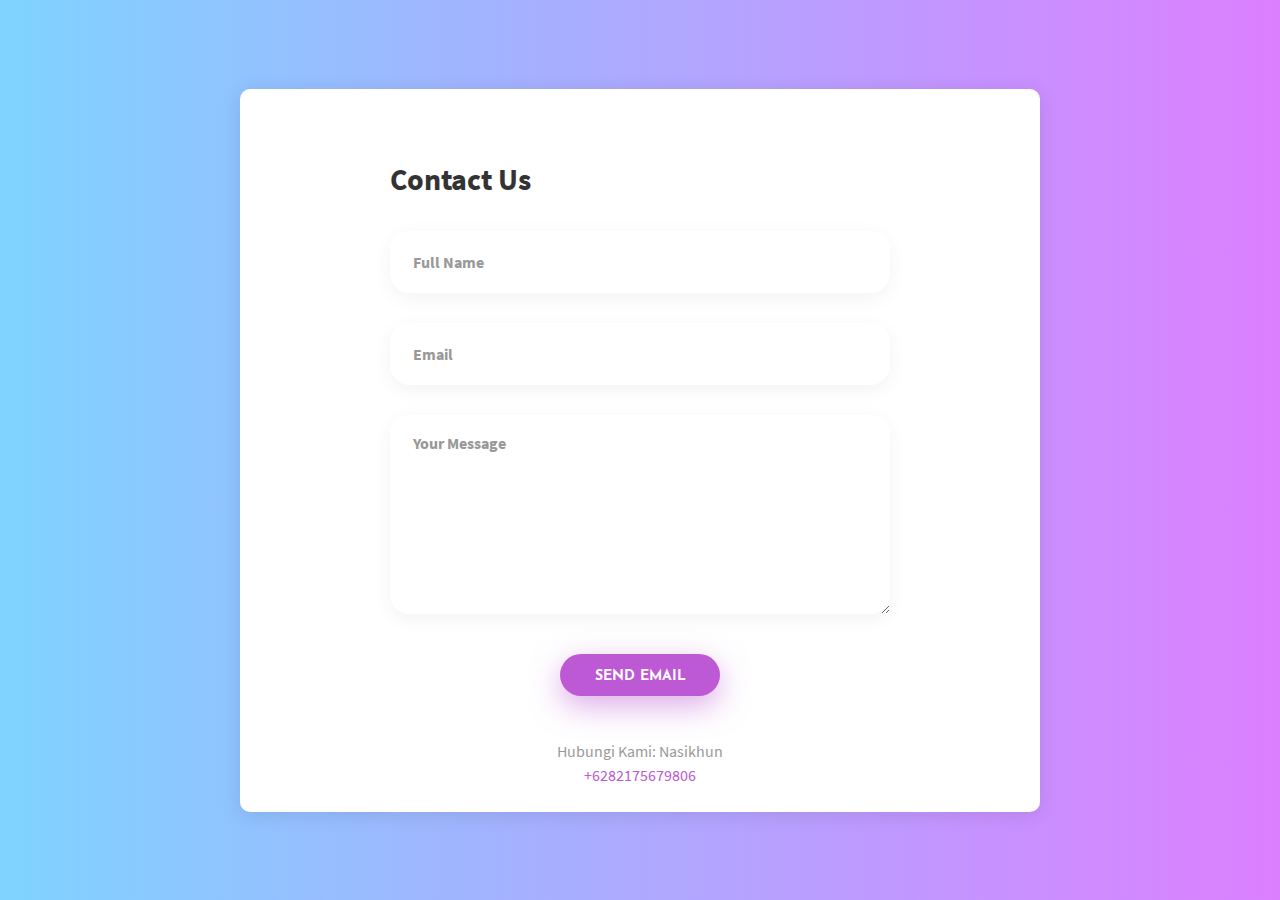
<file: hubungikami/hubungikami.html>
<!DOCTYPE html>
<html lang="en">
<head>
	<title>Hubungi Kami</title>
	<meta charset="UTF-8">
	<meta name="viewport" content="width=device-width, initial-scale=1">
<!--===============================================================================================-->
	<link rel="icon" type="image/png" href="images/icons/favicon.ico"/>
<!--===============================================================================================-->
	<link rel="stylesheet" type="text/css" href="vendor/bootstrap/css/bootstrap.min.css">
<!--===============================================================================================-->
	<link rel="stylesheet" type="text/css" href="fonts/font-awesome-4.7.0/css/font-awesome.min.css">
<!--===============================================================================================-->
	<link rel="stylesheet" type="text/css" href="fonts/iconic/css/material-design-iconic-font.min.css">
<!--===============================================================================================-->
	<link rel="stylesheet" type="text/css" href="vendor/animate/animate.css">
<!--===============================================================================================-->
	<link rel="stylesheet" type="text/css" href="vendor/css-hamburgers/hamburgers.min.css">
<!--===============================================================================================-->
	<link rel="stylesheet" type="text/css" href="vendor/animsition/css/animsition.min.css">
<!--===============================================================================================-->
	<link rel="stylesheet" type="text/css" href="vendor/select2/select2.min.css">
<!--===============================================================================================-->
	<link rel="stylesheet" type="text/css" href="vendor/daterangepicker/daterangepicker.css">
<!--===============================================================================================-->
	<link rel="stylesheet" type="text/css" href="css/util.css">
	<link rel="stylesheet" type="text/css" href="css/main.css">
<!--===============================================================================================-->
</head>
<body>


	<div class="container-contact100">
		<div class="contact100-map" id="google_map" data-map-x="40.722047" data-map-y="-73.986422" data-pin="images/icons/map-marker.png" data-scrollwhell="0" data-draggable="1"></div>

		<div class="wrap-contact100">
			<form class="contact100-form validate-form">
				<span class="contact100-form-title">
					Contact Us
				</span>

				<div class="wrap-input100 validate-input" data-validate="Please enter your name">
					<input class="input100" type="text" name="name" placeholder="Full Name">
					<span class="focus-input100"></span>
				</div>

				<div class="wrap-input100 validate-input" data-validate = "Please enter email: e@a.x">
					<input class="input100" type="text" name="email" placeholder="Email">
					<span class="focus-input100"></span>
				</div>

				<div class="wrap-input100 validate-input" data-validate = "Please enter your message">
					<textarea class="input100" name="message" placeholder="Your Message"></textarea>
					<span class="focus-input100"></span>
				</div>

				<div class="container-contact100-form-btn">
					<button class="contact100-form-btn">
						Send Email
					</button>
				</div>
			</form>

			<div class="contact100-more">
				Hubungi Kami: Nasikhun
				<span class="contact100-more-highlight"><br>+6282175679806</span>
			</div>
		</div>
	</div>



	<div id="dropDownSelect1"></div>

<!--===============================================================================================-->
	<script src="vendor/jquery/jquery-3.2.1.min.js"></script>
<!--===============================================================================================-->
	<script src="vendor/animsition/js/animsition.min.js"></script>
<!--===============================================================================================-->
	<script src="vendor/bootstrap/js/popper.js"></script>
	<script src="vendor/bootstrap/js/bootstrap.min.js"></script>
<!--===============================================================================================-->
	<script src="vendor/select2/select2.min.js"></script>
<!--===============================================================================================-->
	<script src="vendor/daterangepicker/moment.min.js"></script>
	<script src="vendor/daterangepicker/daterangepicker.js"></script>
<!--===============================================================================================-->
	<script src="vendor/countdowntime/countdowntime.js"></script>
<!--===============================================================================================-->
	<script src="#"></script>
	<script src="js/map-custom.js"></script>
<!--===============================================================================================-->
	<script src="js/main.js"></script>

<!-- Global site tag (gtag.js) - Google Analytics -->
<script async src="https://www.googletagmanager.com/gtag/js?id=UA-23581568-13"></script>
<script>
  window.dataLayer = window.dataLayer || [];
  function gtag(){dataLayer.push(arguments);}
  gtag('js', new Date());

  gtag('config', 'UA-23581568-13');
</script>

</body>
</html>
</file>
<file: hubungikami/vendor/daterangepicker/daterangepicker.css>
.daterangepicker {
  position: absolute;
  color: inherit;
  background-color: #fff;
  border-radius: 4px;
  width: 278px;
  padding: 4px;
  margin-top: 1px;
  top: 100px;
  left: 20px;
  /* Calendars */ }
  .daterangepicker:before, .daterangepicker:after {
    position: absolute;
    display: inline-block;
    border-bottom-color: rgba(0, 0, 0, 0.2);
    content: ''; }
  .daterangepicker:before {
    top: -7px;
    border-right: 7px solid transparent;
    border-left: 7px solid transparent;
    border-bottom: 7px solid #ccc; }
  .daterangepicker:after {
    top: -6px;
    border-right: 6px solid transparent;
    border-bottom: 6px solid #fff;
    border-left: 6px solid transparent; }
  .daterangepicker.opensleft:before {
    right: 9px; }
  .daterangepicker.opensleft:after {
    right: 10px; }
  .daterangepicker.openscenter:before {
    left: 0;
    right: 0;
    width: 0;
    margin-left: auto;
    margin-right: auto; }
  .daterangepicker.openscenter:after {
    left: 0;
    right: 0;
    width: 0;
    margin-left: auto;
    margin-right: auto; }
  .daterangepicker.opensright:before {
    left: 9px; }
  .daterangepicker.opensright:after {
    left: 10px; }
  .daterangepicker.dropup {
    margin-top: -5px; }
    .daterangepicker.dropup:before {
      top: initial;
      bottom: -7px;
      border-bottom: initial;
      border-top: 7px solid #ccc; }
    .daterangepicker.dropup:after {
      top: initial;
      bottom: -6px;
      border-bottom: initial;
      border-top: 6px solid #fff; }
  .daterangepicker.dropdown-menu {
    max-width: none;
    z-index: 3001; }
  .daterangepicker.single .ranges, .daterangepicker.single .calendar {
    float: none; }
  .daterangepicker.show-calendar .calendar {
    display: block; }
  .daterangepicker .calendar {
    display: none;
    max-width: 270px;
    margin: 4px; }
    .daterangepicker .calendar.single .calendar-table {
      border: none; }
    .daterangepicker .calendar th, .daterangepicker .calendar td {
      white-space: nowrap;
      text-align: center;
      min-width: 32px; }
  .daterangepicker .calendar-table {
    border: 1px solid #fff;
    padding: 4px;
    border-radius: 4px;
    background-color: #fff; }
  .daterangepicker table {
    width: 100%;
    margin: 0; }
  .daterangepicker td, .daterangepicker th {
    text-align: center;
    width: 20px;
    height: 20px;
    border-radius: 4px;
    border: 1px solid transparent;
    white-space: nowrap;
    cursor: pointer; }
    .daterangepicker td.available:hover, .daterangepicker th.available:hover {
      background-color: #eee;
      border-color: transparent;
      color: inherit; }
    .daterangepicker td.week, .daterangepicker th.week {
      font-size: 80%;
      color: #ccc; }
  .daterangepicker td.off, .daterangepicker td.off.in-range, .daterangepicker td.off.start-date, .daterangepicker td.off.end-date {
    background-color: #fff;
    border-color: transparent;
    color: #999; }
  .daterangepicker td.in-range {
    background-color: #ebf4f8;
    border-color: transparent;
    color: #000;
    border-radius: 0; }
  .daterangepicker td.start-date {
    border-radius: 4px 0 0 4px; }
  .daterangepicker td.end-date {
    border-radius: 0 4px 4px 0; }
  .daterangepicker td.start-date.end-date {
    border-radius: 4px; }
  .daterangepicker td.active, .daterangepicker td.active:hover {
    background-color: #357ebd;
    border-color: transparent;
    color: #fff; }
  .daterangepicker th.month {
    width: auto; }
  .daterangepicker td.disabled, .daterangepicker option.disabled {
    color: #999;
    cursor: not-allowed;
    text-decoration: line-through; }
  .daterangepicker select.monthselect, .daterangepicker select.yearselect {
    font-size: 12px;
    padding: 1px;
    height: auto;
    margin: 0;
    cursor: default; }
  .daterangepicker select.monthselect {
    margin-right: 2%;
    width: 56%; }
  .daterangepicker select.yearselect {
    width: 40%; }
  .daterangepicker select.hourselect, .daterangepicker select.minuteselect, .daterangepicker select.secondselect, .daterangepicker select.ampmselect {
    width: 50px;
    margin-bottom: 0; }
  .daterangepicker .input-mini {
    border: 1px solid #ccc;
    border-radius: 4px;
    color: #555;
    height: 30px;
    line-height: 30px;
    display: block;
    vertical-align: middle;
    margin: 0 0 5px 0;
    padding: 0 6px 0 28px;
    width: 100%; }
    .daterangepicker .input-mini.active {
      border: 1px solid #08c;
      border-radius: 4px; }
  .daterangepicker .daterangepicker_input {
    position: relative; }
    .daterangepicker .daterangepicker_input i {
      position: absolute;
      left: 8px;
      top: 8px; }
  .daterangepicker.rtl .input-mini {
    padding-right: 28px;
    padding-left: 6px; }
  .daterangepicker.rtl .daterangepicker_input i {
    left: auto;
    right: 8px; }
  .daterangepicker .calendar-time {
    text-align: center;
    margin: 5px auto;
    line-height: 30px;
    position: relative;
    padding-left: 28px; }
    .daterangepicker .calendar-time select.disabled {
      color: #ccc;
      cursor: not-allowed; }

.ranges {
  font-size: 11px;
  float: none;
  margin: 4px;
  text-align: left; }
  .ranges ul {
    list-style: none;
    margin: 0 auto;
    padding: 0;
    width: 100%; }
  .ranges li {
    font-size: 13px;
    background-color: #f5f5f5;
    border: 1px solid #f5f5f5;
    border-radius: 4px;
    color: #08c;
    padding: 3px 12px;
    margin-bottom: 8px;
    cursor: pointer; }
    .ranges li:hover {
      background-color: #08c;
      border: 1px solid #08c;
      color: #fff; }
    .ranges li.active {
      background-color: #08c;
      border: 1px solid #08c;
      color: #fff; }

/*  Larger Screen Styling */
@media (min-width: 564px) {
  .daterangepicker {
    width: auto; }
    .daterangepicker .ranges ul {
      width: 160px; }
    .daterangepicker.single .ranges ul {
      width: 100%; }
    .daterangepicker.single .calendar.left {
      clear: none; }
    .daterangepicker.single.ltr .ranges, .daterangepicker.single.ltr .calendar {
      float: left; }
    .daterangepicker.single.rtl .ranges, .daterangepicker.single.rtl .calendar {
      float: right; }
    .daterangepicker.ltr {
      direction: ltr;
      text-align: left; }
      .daterangepicker.ltr .calendar.left {
        clear: left;
        margin-right: 0; }
        .daterangepicker.ltr .calendar.left .calendar-table {
          border-right: none;
          border-top-right-radius: 0;
          border-bottom-right-radius: 0; }
      .daterangepicker.ltr .calendar.right {
        margin-left: 0; }
        .daterangepicker.ltr .calendar.right .calendar-table {
          border-left: none;
          border-top-left-radius: 0;
          border-bottom-left-radius: 0; }
      .daterangepicker.ltr .left .daterangepicker_input {
        padding-right: 12px; }
      .daterangepicker.ltr .calendar.left .calendar-table {
        padding-right: 12px; }
      .daterangepicker.ltr .ranges, .daterangepicker.ltr .calendar {
        float: left; }
    .daterangepicker.rtl {
      direction: rtl;
      text-align: right; }
      .daterangepicker.rtl .calendar.left {
        clear: right;
        margin-left: 0; }
        .daterangepicker.rtl .calendar.left .calendar-table {
          border-left: none;
          border-top-left-radius: 0;
          border-bottom-left-radius: 0; }
      .daterangepicker.rtl .calendar.right {
        margin-right: 0; }
        .daterangepicker.rtl .calendar.right .calendar-table {
          border-right: none;
          border-top-right-radius: 0;
          border-bottom-right-radius: 0; }
      .daterangepicker.rtl .left .daterangepicker_input {
        padding-left: 12px; }
      .daterangepicker.rtl .calendar.left .calendar-table {
        padding-left: 12px; }
      .daterangepicker.rtl .ranges, .daterangepicker.rtl .calendar {
        text-align: right;
        float: right; } }
@media (min-width: 730px) {
  .daterangepicker .ranges {
    width: auto; }
  .daterangepicker.ltr .ranges {
    float: left; }
  .daterangepicker.rtl .ranges {
    float: right; }
  .daterangepicker .calendar.left {
    clear: none !important; } }
</file>
<file: hubungikami/css/util.css>
/*[ FONT SIZE ]
///////////////////////////////////////////////////////////
*/
.fs-1 {font-size: 1px;}
.fs-2 {font-size: 2px;}
.fs-3 {font-size: 3px;}
.fs-4 {font-size: 4px;}
.fs-5 {font-size: 5px;}
.fs-6 {font-size: 6px;}
.fs-7 {font-size: 7px;}
.fs-8 {font-size: 8px;}
.fs-9 {font-size: 9px;}
.fs-10 {font-size: 10px;}
.fs-11 {font-size: 11px;}
.fs-12 {font-size: 12px;}
.fs-13 {font-size: 13px;}
.fs-14 {font-size: 14px;}
.fs-15 {font-size: 15px;}
.fs-16 {font-size: 16px;}
.fs-17 {font-size: 17px;}
.fs-18 {font-size: 18px;}
.fs-19 {font-size: 19px;}
.fs-20 {font-size: 20px;}
.fs-21 {font-size: 21px;}
.fs-22 {font-size: 22px;}
.fs-23 {font-size: 23px;}
.fs-24 {font-size: 24px;}
.fs-25 {font-size: 25px;}
.fs-26 {font-size: 26px;}
.fs-27 {font-size: 27px;}
.fs-28 {font-size: 28px;}
.fs-29 {font-size: 29px;}
.fs-30 {font-size: 30px;}
.fs-31 {font-size: 31px;}
.fs-32 {font-size: 32px;}
.fs-33 {font-size: 33px;}
.fs-34 {font-size: 34px;}
.fs-35 {font-size: 35px;}
.fs-36 {font-size: 36px;}
.fs-37 {font-size: 37px;}
.fs-38 {font-size: 38px;}
.fs-39 {font-size: 39px;}
.fs-40 {font-size: 40px;}
.fs-41 {font-size: 41px;}
.fs-42 {font-size: 42px;}
.fs-43 {font-size: 43px;}
.fs-44 {font-size: 44px;}
.fs-45 {font-size: 45px;}
.fs-46 {font-size: 46px;}
.fs-47 {font-size: 47px;}
.fs-48 {font-size: 48px;}
.fs-49 {font-size: 49px;}
.fs-50 {font-size: 50px;}
.fs-51 {font-size: 51px;}
.fs-52 {font-size: 52px;}
.fs-53 {font-size: 53px;}
.fs-54 {font-size: 54px;}
.fs-55 {font-size: 55px;}
.fs-56 {font-size: 56px;}
.fs-57 {font-size: 57px;}
.fs-58 {font-size: 58px;}
.fs-59 {font-size: 59px;}
.fs-60 {font-size: 60px;}
.fs-61 {font-size: 61px;}
.fs-62 {font-size: 62px;}
.fs-63 {font-size: 63px;}
.fs-64 {font-size: 64px;}
.fs-65 {font-size: 65px;}
.fs-66 {font-size: 66px;}
.fs-67 {font-size: 67px;}
.fs-68 {font-size: 68px;}
.fs-69 {font-size: 69px;}
.fs-70 {font-size: 70px;}
.fs-71 {font-size: 71px;}
.fs-72 {font-size: 72px;}
.fs-73 {font-size: 73px;}
.fs-74 {font-size: 74px;}
.fs-75 {font-size: 75px;}
.fs-76 {font-size: 76px;}
.fs-77 {font-size: 77px;}
.fs-78 {font-size: 78px;}
.fs-79 {font-size: 79px;}
.fs-80 {font-size: 80px;}
.fs-81 {font-size: 81px;}
.fs-82 {font-size: 82px;}
.fs-83 {font-size: 83px;}
.fs-84 {font-size: 84px;}
.fs-85 {font-size: 85px;}
.fs-86 {font-size: 86px;}
.fs-87 {font-size: 87px;}
.fs-88 {font-size: 88px;}
.fs-89 {font-size: 89px;}
.fs-90 {font-size: 90px;}
.fs-91 {font-size: 91px;}
.fs-92 {font-size: 92px;}
.fs-93 {font-size: 93px;}
.fs-94 {font-size: 94px;}
.fs-95 {font-size: 95px;}
.fs-96 {font-size: 96px;}
.fs-97 {font-size: 97px;}
.fs-98 {font-size: 98px;}
.fs-99 {font-size: 99px;}
.fs-100 {font-size: 100px;}
.fs-101 {font-size: 101px;}
.fs-102 {font-size: 102px;}
.fs-103 {font-size: 103px;}
.fs-104 {font-size: 104px;}
.fs-105 {font-size: 105px;}
.fs-106 {font-size: 106px;}
.fs-107 {font-size: 107px;}
.fs-108 {font-size: 108px;}
.fs-109 {font-size: 109px;}
.fs-110 {font-size: 110px;}
.fs-111 {font-size: 111px;}
.fs-112 {font-size: 112px;}
.fs-113 {font-size: 113px;}
.fs-114 {font-size: 114px;}
.fs-115 {font-size: 115px;}
.fs-116 {font-size: 116px;}
.fs-117 {font-size: 117px;}
.fs-118 {font-size: 118px;}
.fs-119 {font-size: 119px;}
.fs-120 {font-size: 120px;}
.fs-121 {font-size: 121px;}
.fs-122 {font-size: 122px;}
.fs-123 {font-size: 123px;}
.fs-124 {font-size: 124px;}
.fs-125 {font-size: 125px;}
.fs-126 {font-size: 126px;}
.fs-127 {font-size: 127px;}
.fs-128 {font-size: 128px;}
.fs-129 {font-size: 129px;}
.fs-130 {font-size: 130px;}
.fs-131 {font-size: 131px;}
.fs-132 {font-size: 132px;}
.fs-133 {font-size: 133px;}
.fs-134 {font-size: 134px;}
.fs-135 {font-size: 135px;}
.fs-136 {font-size: 136px;}
.fs-137 {font-size: 137px;}
.fs-138 {font-size: 138px;}
.fs-139 {font-size: 139px;}
.fs-140 {font-size: 140px;}
.fs-141 {font-size: 141px;}
.fs-142 {font-size: 142px;}
.fs-143 {font-size: 143px;}
.fs-144 {font-size: 144px;}
.fs-145 {font-size: 145px;}
.fs-146 {font-size: 146px;}
.fs-147 {font-size: 147px;}
.fs-148 {font-size: 148px;}
.fs-149 {font-size: 149px;}
.fs-150 {font-size: 150px;}
.fs-151 {font-size: 151px;}
.fs-152 {font-size: 152px;}
.fs-153 {font-size: 153px;}
.fs-154 {font-size: 154px;}
.fs-155 {font-size: 155px;}
.fs-156 {font-size: 156px;}
.fs-157 {font-size: 157px;}
.fs-158 {font-size: 158px;}
.fs-159 {font-size: 159px;}
.fs-160 {font-size: 160px;}
.fs-161 {font-size: 161px;}
.fs-162 {font-size: 162px;}
.fs-163 {font-size: 163px;}
.fs-164 {font-size: 164px;}
.fs-165 {font-size: 165px;}
.fs-166 {font-size: 166px;}
.fs-167 {font-size: 167px;}
.fs-168 {font-size: 168px;}
.fs-169 {font-size: 169px;}
.fs-170 {font-size: 170px;}
.fs-171 {font-size: 171px;}
.fs-172 {font-size: 172px;}
.fs-173 {font-size: 173px;}
.fs-174 {font-size: 174px;}
.fs-175 {font-size: 175px;}
.fs-176 {font-size: 176px;}
.fs-177 {font-size: 177px;}
.fs-178 {font-size: 178px;}
.fs-179 {font-size: 179px;}
.fs-180 {font-size: 180px;}
.fs-181 {font-size: 181px;}
.fs-182 {font-size: 182px;}
.fs-183 {font-size: 183px;}
.fs-184 {font-size: 184px;}
.fs-185 {font-size: 185px;}
.fs-186 {font-size: 186px;}
.fs-187 {font-size: 187px;}
.fs-188 {font-size: 188px;}
.fs-189 {font-size: 189px;}
.fs-190 {font-size: 190px;}
.fs-191 {font-size: 191px;}
.fs-192 {font-size: 192px;}
.fs-193 {font-size: 193px;}
.fs-194 {font-size: 194px;}
.fs-195 {font-size: 195px;}
.fs-196 {font-size: 196px;}
.fs-197 {font-size: 197px;}
.fs-198 {font-size: 198px;}
.fs-199 {font-size: 199px;}
.fs-200 {font-size: 200px;}

/*[ PADDING ]
///////////////////////////////////////////////////////////
*/
.p-t-0 {padding-top: 0px;}
.p-t-1 {padding-top: 1px;}
.p-t-2 {padding-top: 2px;}
.p-t-3 {padding-top: 3px;}
.p-t-4 {padding-top: 4px;}
.p-t-5 {padding-top: 5px;}
.p-t-6 {padding-top: 6px;}
.p-t-7 {padding-top: 7px;}
.p-t-8 {padding-top: 8px;}
.p-t-9 {padding-top: 9px;}
.p-t-10 {padding-top: 10px;}
.p-t-11 {padding-top: 11px;}
.p-t-12 {padding-top: 12px;}
.p-t-13 {padding-top: 13px;}
.p-t-14 {padding-top: 14px;}
.p-t-15 {padding-top: 15px;}
.p-t-16 {padding-top: 16px;}
.p-t-17 {padding-top: 17px;}
.p-t-18 {padding-top: 18px;}
.p-t-19 {padding-top: 19px;}
.p-t-20 {padding-top: 20px;}
.p-t-21 {padding-top: 21px;}
.p-t-22 {padding-top: 22px;}
.p-t-23 {padding-top: 23px;}
.p-t-24 {padding-top: 24px;}
.p-t-25 {padding-top: 25px;}
.p-t-26 {padding-top: 26px;}
.p-t-27 {padding-top: 27px;}
.p-t-28 {padding-top: 28px;}
.p-t-29 {padding-top: 29px;}
.p-t-30 {padding-top: 30px;}
.p-t-31 {padding-top: 31px;}
.p-t-32 {padding-top: 32px;}
.p-t-33 {padding-top: 33px;}
.p-t-34 {padding-top: 34px;}
.p-t-35 {padding-top: 35px;}
.p-t-36 {padding-top: 36px;}
.p-t-37 {padding-top: 37px;}
.p-t-38 {padding-top: 38px;}
.p-t-39 {padding-top: 39px;}
.p-t-40 {padding-top: 40px;}
.p-t-41 {padding-top: 41px;}
.p-t-42 {padding-top: 42px;}
.p-t-43 {padding-top: 43px;}
.p-t-44 {padding-top: 44px;}
.p-t-45 {padding-top: 45px;}
.p-t-46 {padding-top: 46px;}
.p-t-47 {padding-top: 47px;}
.p-t-48 {padding-top: 48px;}
.p-t-49 {padding-top: 49px;}
.p-t-50 {padding-top: 50px;}
.p-t-51 {padding-top: 51px;}
.p-t-52 {padding-top: 52px;}
.p-t-53 {padding-top: 53px;}
.p-t-54 {padding-top: 54px;}
.p-t-55 {padding-top: 55px;}
.p-t-56 {padding-top: 56px;}
.p-t-57 {padding-top: 57px;}
.p-t-58 {padding-top: 58px;}
.p-t-59 {padding-top: 59px;}
.p-t-60 {padding-top: 60px;}
.p-t-61 {padding-top: 61px;}
.p-t-62 {padding-top: 62px;}
.p-t-63 {padding-top: 63px;}
.p-t-64 {padding-top: 64px;}
.p-t-65 {padding-top: 65px;}
.p-t-66 {padding-top: 66px;}
.p-t-67 {padding-top: 67px;}
.p-t-68 {padding-top: 68px;}
.p-t-69 {padding-top: 69px;}
.p-t-70 {padding-top: 70px;}
.p-t-71 {padding-top: 71px;}
.p-t-72 {padding-top: 72px;}
.p-t-73 {padding-top: 73px;}
.p-t-74 {padding-top: 74px;}
.p-t-75 {padding-top: 75px;}
.p-t-76 {padding-top: 76px;}
.p-t-77 {padding-top: 77px;}
.p-t-78 {padding-top: 78px;}
.p-t-79 {padding-top: 79px;}
.p-t-80 {padding-top: 80px;}
.p-t-81 {padding-top: 81px;}
.p-t-82 {padding-top: 82px;}
.p-t-83 {padding-top: 83px;}
.p-t-84 {padding-top: 84px;}
.p-t-85 {padding-top: 85px;}
.p-t-86 {padding-top: 86px;}
.p-t-87 {padding-top: 87px;}
.p-t-88 {padding-top: 88px;}
.p-t-89 {padding-top: 89px;}
.p-t-90 {padding-top: 90px;}
.p-t-91 {padding-top: 91px;}
.p-t-92 {padding-top: 92px;}
.p-t-93 {padding-top: 93px;}
.p-t-94 {padding-top: 94px;}
.p-t-95 {padding-top: 95px;}
.p-t-96 {padding-top: 96px;}
.p-t-97 {padding-top: 97px;}
.p-t-98 {padding-top: 98px;}
.p-t-99 {padding-top: 99px;}
.p-t-100 {padding-top: 100px;}
.p-t-101 {padding-top: 101px;}
.p-t-102 {padding-top: 102px;}
.p-t-103 {padding-top: 103px;}
.p-t-104 {padding-top: 104px;}
.p-t-105 {padding-top: 105px;}
.p-t-106 {padding-top: 106px;}
.p-t-107 {padding-top: 107px;}
.p-t-108 {padding-top: 108px;}
.p-t-109 {padding-top: 109px;}
.p-t-110 {padding-top: 110px;}
.p-t-111 {padding-top: 111px;}
.p-t-112 {padding-top: 112px;}
.p-t-113 {padding-top: 113px;}
.p-t-114 {padding-top: 114px;}
.p-t-115 {padding-top: 115px;}
.p-t-116 {padding-top: 116px;}
.p-t-117 {padding-top: 117px;}
.p-t-118 {padding-top: 118px;}
.p-t-119 {padding-top: 119px;}
.p-t-120 {padding-top: 120px;}
.p-t-121 {padding-top: 121px;}
.p-t-122 {padding-top: 122px;}
.p-t-123 {padding-top: 123px;}
.p-t-124 {padding-top: 124px;}
.p-t-125 {padding-top: 125px;}
.p-t-126 {padding-top: 126px;}
.p-t-127 {padding-top: 127px;}
.p-t-128 {padding-top: 128px;}
.p-t-129 {padding-top: 129px;}
.p-t-130 {padding-top: 130px;}
.p-t-131 {padding-top: 131px;}
.p-t-132 {padding-top: 132px;}
.p-t-133 {padding-top: 133px;}
.p-t-134 {padding-top: 134px;}
.p-t-135 {padding-top: 135px;}
.p-t-136 {padding-top: 136px;}
.p-t-137 {padding-top: 137px;}
.p-t-138 {padding-top: 138px;}
.p-t-139 {padding-top: 139px;}
.p-t-140 {padding-top: 140px;}
.p-t-141 {padding-top: 141px;}
.p-t-142 {padding-top: 142px;}
.p-t-143 {padding-top: 143px;}
.p-t-144 {padding-top: 144px;}
.p-t-145 {padding-top: 145px;}
.p-t-146 {padding-top: 146px;}
.p-t-147 {padding-top: 147px;}
.p-t-148 {padding-top: 148px;}
.p-t-149 {padding-top: 149px;}
.p-t-150 {padding-top: 150px;}
.p-t-151 {padding-top: 151px;}
.p-t-152 {padding-top: 152px;}
.p-t-153 {padding-top: 153px;}
.p-t-154 {padding-top: 154px;}
.p-t-155 {padding-top: 155px;}
.p-t-156 {padding-top: 156px;}
.p-t-157 {padding-top: 157px;}
.p-t-158 {padding-top: 158px;}
.p-t-159 {padding-top: 159px;}
.p-t-160 {padding-top: 160px;}
.p-t-161 {padding-top: 161px;}
.p-t-162 {padding-top: 162px;}
.p-t-163 {padding-top: 163px;}
.p-t-164 {padding-top: 164px;}
.p-t-165 {padding-top: 165px;}
.p-t-166 {padding-top: 166px;}
.p-t-167 {padding-top: 167px;}
.p-t-168 {padding-top: 168px;}
.p-t-169 {padding-top: 169px;}
.p-t-170 {padding-top: 170px;}
.p-t-171 {padding-top: 171px;}
.p-t-172 {padding-top: 172px;}
.p-t-173 {padding-top: 173px;}
.p-t-174 {padding-top: 174px;}
.p-t-175 {padding-top: 175px;}
.p-t-176 {padding-top: 176px;}
.p-t-177 {padding-top: 177px;}
.p-t-178 {padding-top: 178px;}
.p-t-179 {padding-top: 179px;}
.p-t-180 {padding-top: 180px;}
.p-t-181 {padding-top: 181px;}
.p-t-182 {padding-top: 182px;}
.p-t-183 {padding-top: 183px;}
.p-t-184 {padding-top: 184px;}
.p-t-185 {padding-top: 185px;}
.p-t-186 {padding-top: 186px;}
.p-t-187 {padding-top: 187px;}
.p-t-188 {padding-top: 188px;}
.p-t-189 {padding-top: 189px;}
.p-t-190 {padding-top: 190px;}
.p-t-191 {padding-top: 191px;}
.p-t-192 {padding-top: 192px;}
.p-t-193 {padding-top: 193px;}
.p-t-194 {padding-top: 194px;}
.p-t-195 {padding-top: 195px;}
.p-t-196 {padding-top: 196px;}
.p-t-197 {padding-top: 197px;}
.p-t-198 {padding-top: 198px;}
.p-t-199 {padding-top: 199px;}
.p-t-200 {padding-top: 200px;}
.p-t-201 {padding-top: 201px;}
.p-t-202 {padding-top: 202px;}
.p-t-203 {padding-top: 203px;}
.p-t-204 {padding-top: 204px;}
.p-t-205 {padding-top: 205px;}
.p-t-206 {padding-top: 206px;}
.p-t-207 {padding-top: 207px;}
.p-t-208 {padding-top: 208px;}
.p-t-209 {padding-top: 209px;}
.p-t-210 {padding-top: 210px;}
.p-t-211 {padding-top: 211px;}
.p-t-212 {padding-top: 212px;}
.p-t-213 {padding-top: 213px;}
.p-t-214 {padding-top: 214px;}
.p-t-215 {padding-top: 215px;}
.p-t-216 {padding-top: 216px;}
.p-t-217 {padding-top: 217px;}
.p-t-218 {padding-top: 218px;}
.p-t-219 {padding-top: 219px;}
.p-t-220 {padding-top: 220px;}
.p-t-221 {padding-top: 221px;}
.p-t-222 {padding-top: 222px;}
.p-t-223 {padding-top: 223px;}
.p-t-224 {padding-top: 224px;}
.p-t-225 {padding-top: 225px;}
.p-t-226 {padding-top: 226px;}
.p-t-227 {padding-top: 227px;}
.p-t-228 {padding-top: 228px;}
.p-t-229 {padding-top: 229px;}
.p-t-230 {padding-top: 230px;}
.p-t-231 {padding-top: 231px;}
.p-t-232 {padding-top: 232px;}
.p-t-233 {padding-top: 233px;}
.p-t-234 {padding-top: 234px;}
.p-t-235 {padding-top: 235px;}
.p-t-236 {padding-top: 236px;}
.p-t-237 {padding-top: 237px;}
.p-t-238 {padding-top: 238px;}
.p-t-239 {padding-top: 239px;}
.p-t-240 {padding-top: 240px;}
.p-t-241 {padding-top: 241px;}
.p-t-242 {padding-top: 242px;}
.p-t-243 {padding-top: 243px;}
.p-t-244 {padding-top: 244px;}
.p-t-245 {padding-top: 245px;}
.p-t-246 {padding-top: 246px;}
.p-t-247 {padding-top: 247px;}
.p-t-248 {padding-top: 248px;}
.p-t-249 {padding-top: 249px;}
.p-t-250 {padding-top: 250px;}
.p-b-0 {padding-bottom: 0px;}
.p-b-1 {padding-bottom: 1px;}
.p-b-2 {padding-bottom: 2px;}
.p-b-3 {padding-bottom: 3px;}
.p-b-4 {padding-bottom: 4px;}
.p-b-5 {padding-bottom: 5px;}
.p-b-6 {padding-bottom: 6px;}
.p-b-7 {padding-bottom: 7px;}
.p-b-8 {padding-bottom: 8px;}
.p-b-9 {padding-bottom: 9px;}
.p-b-10 {padding-bottom: 10px;}
.p-b-11 {padding-bottom: 11px;}
.p-b-12 {padding-bottom: 12px;}
.p-b-13 {padding-bottom: 13px;}
.p-b-14 {padding-bottom: 14px;}
.p-b-15 {padding-bottom: 15px;}
.p-b-16 {padding-bottom: 16px;}
.p-b-17 {padding-bottom: 17px;}
.p-b-18 {padding-bottom: 18px;}
.p-b-19 {padding-bottom: 19px;}
.p-b-20 {padding-bottom: 20px;}
.p-b-21 {padding-bottom: 21px;}
.p-b-22 {padding-bottom: 22px;}
.p-b-23 {padding-bottom: 23px;}
.p-b-24 {padding-bottom: 24px;}
.p-b-25 {padding-bottom: 25px;}
.p-b-26 {padding-bottom: 26px;}
.p-b-27 {padding-bottom: 27px;}
.p-b-28 {padding-bottom: 28px;}
.p-b-29 {padding-bottom: 29px;}
.p-b-30 {padding-bottom: 30px;}
.p-b-31 {padding-bottom: 31px;}
.p-b-32 {padding-bottom: 32px;}
.p-b-33 {padding-bottom: 33px;}
.p-b-34 {padding-bottom: 34px;}
.p-b-35 {padding-bottom: 35px;}
.p-b-36 {padding-bottom: 36px;}
.p-b-37 {padding-bottom: 37px;}
.p-b-38 {padding-bottom: 38px;}
.p-b-39 {padding-bottom: 39px;}
.p-b-40 {padding-bottom: 40px;}
.p-b-41 {padding-bottom: 41px;}
.p-b-42 {padding-bottom: 42px;}
.p-b-43 {padding-bottom: 43px;}
.p-b-44 {padding-bottom: 44px;}
.p-b-45 {padding-bottom: 45px;}
.p-b-46 {padding-bottom: 46px;}
.p-b-47 {padding-bottom: 47px;}
.p-b-48 {padding-bottom: 48px;}
.p-b-49 {padding-bottom: 49px;}
.p-b-50 {padding-bottom: 50px;}
.p-b-51 {padding-bottom: 51px;}
.p-b-52 {padding-bottom: 52px;}
.p-b-53 {padding-bottom: 53px;}
.p-b-54 {padding-bottom: 54px;}
.p-b-55 {padding-bottom: 55px;}
.p-b-56 {padding-bottom: 56px;}
.p-b-57 {padding-bottom: 57px;}
.p-b-58 {padding-bottom: 58px;}
.p-b-59 {padding-bottom: 59px;}
.p-b-60 {padding-bottom: 60px;}
.p-b-61 {padding-bottom: 61px;}
.p-b-62 {padding-bottom: 62px;}
.p-b-63 {padding-bottom: 63px;}
.p-b-64 {padding-bottom: 64px;}
.p-b-65 {padding-bottom: 65px;}
.p-b-66 {padding-bottom: 66px;}
.p-b-67 {padding-bottom: 67px;}
.p-b-68 {padding-bottom: 68px;}
.p-b-69 {padding-bottom: 69px;}
.p-b-70 {padding-bottom: 70px;}
.p-b-71 {padding-bottom: 71px;}
.p-b-72 {padding-bottom: 72px;}
.p-b-73 {padding-bottom: 73px;}
.p-b-74 {padding-bottom: 74px;}
.p-b-75 {padding-bottom: 75px;}
.p-b-76 {padding-bottom: 76px;}
.p-b-77 {padding-bottom: 77px;}
.p-b-78 {padding-bottom: 78px;}
.p-b-79 {padding-bottom: 79px;}
.p-b-80 {padding-bottom: 80px;}
.p-b-81 {padding-bottom: 81px;}
.p-b-82 {padding-bottom: 82px;}
.p-b-83 {padding-bottom: 83px;}
.p-b-84 {padding-bottom: 84px;}
.p-b-85 {padding-bottom: 85px;}
.p-b-86 {padding-bottom: 86px;}
.p-b-87 {padding-bottom: 87px;}
.p-b-88 {padding-bottom: 88px;}
.p-b-89 {padding-bottom: 89px;}
.p-b-90 {padding-bottom: 90px;}
.p-b-91 {padding-bottom: 91px;}
.p-b-92 {padding-bottom: 92px;}
.p-b-93 {padding-bottom: 93px;}
.p-b-94 {padding-bottom: 94px;}
.p-b-95 {padding-bottom: 95px;}
.p-b-96 {padding-bottom: 96px;}
.p-b-97 {padding-bottom: 97px;}
.p-b-98 {padding-bottom: 98px;}
.p-b-99 {padding-bottom: 99px;}
.p-b-100 {padding-bottom: 100px;}
.p-b-101 {padding-bottom: 101px;}
.p-b-102 {padding-bottom: 102px;}
.p-b-103 {padding-bottom: 103px;}
.p-b-104 {padding-bottom: 104px;}
.p-b-105 {padding-bottom: 105px;}
.p-b-106 {padding-bottom: 106px;}
.p-b-107 {padding-bottom: 107px;}
.p-b-108 {padding-bottom: 108px;}
.p-b-109 {padding-bottom: 109px;}
.p-b-110 {padding-bottom: 110px;}
.p-b-111 {padding-bottom: 111px;}
.p-b-112 {padding-bottom: 112px;}
.p-b-113 {padding-bottom: 113px;}
.p-b-114 {padding-bottom: 114px;}
.p-b-115 {padding-bottom: 115px;}
.p-b-116 {padding-bottom: 116px;}
.p-b-117 {padding-bottom: 117px;}
.p-b-118 {padding-bottom: 118px;}
.p-b-119 {padding-bottom: 119px;}
.p-b-120 {padding-bottom: 120px;}
.p-b-121 {padding-bottom: 121px;}
.p-b-122 {padding-bottom: 122px;}
.p-b-123 {padding-bottom: 123px;}
.p-b-124 {padding-bottom: 124px;}
.p-b-125 {padding-bottom: 125px;}
.p-b-126 {padding-bottom: 126px;}
.p-b-127 {padding-bottom: 127px;}
.p-b-128 {padding-bottom: 128px;}
.p-b-129 {padding-bottom: 129px;}
.p-b-130 {padding-bottom: 130px;}
.p-b-131 {padding-bottom: 131px;}
.p-b-132 {padding-bottom: 132px;}
.p-b-133 {padding-bottom: 133px;}
.p-b-134 {padding-bottom: 134px;}
.p-b-135 {padding-bottom: 135px;}
.p-b-136 {padding-bottom: 136px;}
.p-b-137 {padding-bottom: 137px;}
.p-b-138 {padding-bottom: 138px;}
.p-b-139 {padding-bottom: 139px;}
.p-b-140 {padding-bottom: 140px;}
.p-b-141 {padding-bottom: 141px;}
.p-b-142 {padding-bottom: 142px;}
.p-b-143 {padding-bottom: 143px;}
.p-b-144 {padding-bottom: 144px;}
.p-b-145 {padding-bottom: 145px;}
.p-b-146 {padding-bottom: 146px;}
.p-b-147 {padding-bottom: 147px;}
.p-b-148 {padding-bottom: 148px;}
.p-b-149 {padding-bottom: 149px;}
.p-b-150 {padding-bottom: 150px;}
.p-b-151 {padding-bottom: 151px;}
.p-b-152 {padding-bottom: 152px;}
.p-b-153 {padding-bottom: 153px;}
.p-b-154 {padding-bottom: 154px;}
.p-b-155 {padding-bottom: 155px;}
.p-b-156 {padding-bottom: 156px;}
.p-b-157 {padding-bottom: 157px;}
.p-b-158 {padding-bottom: 158px;}
.p-b-159 {padding-bottom: 159px;}
.p-b-160 {padding-bottom: 160px;}
.p-b-161 {padding-bottom: 161px;}
.p-b-162 {padding-bottom: 162px;}
.p-b-163 {padding-bottom: 163px;}
.p-b-164 {padding-bottom: 164px;}
.p-b-165 {padding-bottom: 165px;}
.p-b-166 {padding-bottom: 166px;}
.p-b-167 {padding-bottom: 167px;}
.p-b-168 {padding-bottom: 168px;}
.p-b-169 {padding-bottom: 169px;}
.p-b-170 {padding-bottom: 170px;}
.p-b-171 {padding-bottom: 171px;}
.p-b-172 {padding-bottom: 172px;}
.p-b-173 {padding-bottom: 173px;}
.p-b-174 {padding-bottom: 174px;}
.p-b-175 {padding-bottom: 175px;}
.p-b-176 {padding-bottom: 176px;}
.p-b-177 {padding-bottom: 177px;}
.p-b-178 {padding-bottom: 178px;}
.p-b-179 {padding-bottom: 179px;}
.p-b-180 {padding-bottom: 180px;}
.p-b-181 {padding-bottom: 181px;}
.p-b-182 {padding-bottom: 182px;}
.p-b-183 {padding-bottom: 183px;}
.p-b-184 {padding-bottom: 184px;}
.p-b-185 {padding-bottom: 185px;}
.p-b-186 {padding-bottom: 186px;}
.p-b-187 {padding-bottom: 187px;}
.p-b-188 {padding-bottom: 188px;}
.p-b-189 {padding-bottom: 189px;}
.p-b-190 {padding-bottom: 190px;}
.p-b-191 {padding-bottom: 191px;}
.p-b-192 {padding-bottom: 192px;}
.p-b-193 {padding-bottom: 193px;}
.p-b-194 {padding-bottom: 194px;}
.p-b-195 {padding-bottom: 195px;}
.p-b-196 {padding-bottom: 196px;}
.p-b-197 {padding-bottom: 197px;}
.p-b-198 {padding-bottom: 198px;}
.p-b-199 {padding-bottom: 199px;}
.p-b-200 {padding-bottom: 200px;}
.p-b-201 {padding-bottom: 201px;}
.p-b-202 {padding-bottom: 202px;}
.p-b-203 {padding-bottom: 203px;}
.p-b-204 {padding-bottom: 204px;}
.p-b-205 {padding-bottom: 205px;}
.p-b-206 {padding-bottom: 206px;}
.p-b-207 {padding-bottom: 207px;}
.p-b-208 {padding-bottom: 208px;}
.p-b-209 {padding-bottom: 209px;}
.p-b-210 {padding-bottom: 210px;}
.p-b-211 {padding-bottom: 211px;}
.p-b-212 {padding-bottom: 212px;}
.p-b-213 {padding-bottom: 213px;}
.p-b-214 {padding-bottom: 214px;}
.p-b-215 {padding-bottom: 215px;}
.p-b-216 {padding-bottom: 216px;}
.p-b-217 {padding-bottom: 217px;}
.p-b-218 {padding-bottom: 218px;}
.p-b-219 {padding-bottom: 219px;}
.p-b-220 {padding-bottom: 220px;}
.p-b-221 {padding-bottom: 221px;}
.p-b-222 {padding-bottom: 222px;}
.p-b-223 {padding-bottom: 223px;}
.p-b-224 {padding-bottom: 224px;}
.p-b-225 {padding-bottom: 225px;}
.p-b-226 {padding-bottom: 226px;}
.p-b-227 {padding-bottom: 227px;}
.p-b-228 {padding-bottom: 228px;}
.p-b-229 {padding-bottom: 229px;}
.p-b-230 {padding-bottom: 230px;}
.p-b-231 {padding-bottom: 231px;}
.p-b-232 {padding-bottom: 232px;}
.p-b-233 {padding-bottom: 233px;}
.p-b-234 {padding-bottom: 234px;}
.p-b-235 {padding-bottom: 235px;}
.p-b-236 {padding-bottom: 236px;}
.p-b-237 {padding-bottom: 237px;}
.p-b-238 {padding-bottom: 238px;}
.p-b-239 {padding-bottom: 239px;}
.p-b-240 {padding-bottom: 240px;}
.p-b-241 {padding-bottom: 241px;}
.p-b-242 {padding-bottom: 242px;}
.p-b-243 {padding-bottom: 243px;}
.p-b-244 {padding-bottom: 244px;}
.p-b-245 {padding-bottom: 245px;}
.p-b-246 {padding-bottom: 246px;}
.p-b-247 {padding-bottom: 247px;}
.p-b-248 {padding-bottom: 248px;}
.p-b-249 {padding-bottom: 249px;}
.p-b-250 {padding-bottom: 250px;}
.p-l-0 {padding-left: 0px;}
.p-l-1 {padding-left: 1px;}
.p-l-2 {padding-left: 2px;}
.p-l-3 {padding-left: 3px;}
.p-l-4 {padding-left: 4px;}
.p-l-5 {padding-left: 5px;}
.p-l-6 {padding-left: 6px;}
.p-l-7 {padding-left: 7px;}
.p-l-8 {padding-left: 8px;}
.p-l-9 {padding-left: 9px;}
.p-l-10 {padding-left: 10px;}
.p-l-11 {padding-left: 11px;}
.p-l-12 {padding-left: 12px;}
.p-l-13 {padding-left: 13px;}
.p-l-14 {padding-left: 14px;}
.p-l-15 {padding-left: 15px;}
.p-l-16 {padding-left: 16px;}
.p-l-17 {padding-left: 17px;}
.p-l-18 {padding-left: 18px;}
.p-l-19 {padding-left: 19px;}
.p-l-20 {padding-left: 20px;}
.p-l-21 {padding-left: 21px;}
.p-l-22 {padding-left: 22px;}
.p-l-23 {padding-left: 23px;}
.p-l-24 {padding-left: 24px;}
.p-l-25 {padding-left: 25px;}
.p-l-26 {padding-left: 26px;}
.p-l-27 {padding-left: 27px;}
.p-l-28 {padding-left: 28px;}
.p-l-29 {padding-left: 29px;}
.p-l-30 {padding-left: 30px;}
.p-l-31 {padding-left: 31px;}
.p-l-32 {padding-left: 32px;}
.p-l-33 {padding-left: 33px;}
.p-l-34 {padding-left: 34px;}
.p-l-35 {padding-left: 35px;}
.p-l-36 {padding-left: 36px;}
.p-l-37 {padding-left: 37px;}
.p-l-38 {padding-left: 38px;}
.p-l-39 {padding-left: 39px;}
.p-l-40 {padding-left: 40px;}
.p-l-41 {padding-left: 41px;}
.p-l-42 {padding-left: 42px;}
.p-l-43 {padding-left: 43px;}
.p-l-44 {padding-left: 44px;}
.p-l-45 {padding-left: 45px;}
.p-l-46 {padding-left: 46px;}
.p-l-47 {padding-left: 47px;}
.p-l-48 {padding-left: 48px;}
.p-l-49 {padding-left: 49px;}
.p-l-50 {padding-left: 50px;}
.p-l-51 {padding-left: 51px;}
.p-l-52 {padding-left: 52px;}
.p-l-53 {padding-left: 53px;}
.p-l-54 {padding-left: 54px;}
.p-l-55 {padding-left: 55px;}
.p-l-56 {padding-left: 56px;}
.p-l-57 {padding-left: 57px;}
.p-l-58 {padding-left: 58px;}
.p-l-59 {padding-left: 59px;}
.p-l-60 {padding-left: 60px;}
.p-l-61 {padding-left: 61px;}
.p-l-62 {padding-left: 62px;}
.p-l-63 {padding-left: 63px;}
.p-l-64 {padding-left: 64px;}
.p-l-65 {padding-left: 65px;}
.p-l-66 {padding-left: 66px;}
.p-l-67 {padding-left: 67px;}
.p-l-68 {padding-left: 68px;}
.p-l-69 {padding-left: 69px;}
.p-l-70 {padding-left: 70px;}
.p-l-71 {padding-left: 71px;}
.p-l-72 {padding-left: 72px;}
.p-l-73 {padding-left: 73px;}
.p-l-74 {padding-left: 74px;}
.p-l-75 {padding-left: 75px;}
.p-l-76 {padding-left: 76px;}
.p-l-77 {padding-left: 77px;}
.p-l-78 {padding-left: 78px;}
.p-l-79 {padding-left: 79px;}
.p-l-80 {padding-left: 80px;}
.p-l-81 {padding-left: 81px;}
.p-l-82 {padding-left: 82px;}
.p-l-83 {padding-left: 83px;}
.p-l-84 {padding-left: 84px;}
.p-l-85 {padding-left: 85px;}
.p-l-86 {padding-left: 86px;}
.p-l-87 {padding-left: 87px;}
.p-l-88 {padding-left: 88px;}
.p-l-89 {padding-left: 89px;}
.p-l-90 {padding-left: 90px;}
.p-l-91 {padding-left: 91px;}
.p-l-92 {padding-left: 92px;}
.p-l-93 {padding-left: 93px;}
.p-l-94 {padding-left: 94px;}
.p-l-95 {padding-left: 95px;}
.p-l-96 {padding-left: 96px;}
.p-l-97 {padding-left: 97px;}
.p-l-98 {padding-left: 98px;}
.p-l-99 {padding-left: 99px;}
.p-l-100 {padding-left: 100px;}
.p-l-101 {padding-left: 101px;}
.p-l-102 {padding-left: 102px;}
.p-l-103 {padding-left: 103px;}
.p-l-104 {padding-left: 104px;}
.p-l-105 {padding-left: 105px;}
.p-l-106 {padding-left: 106px;}
.p-l-107 {padding-left: 107px;}
.p-l-108 {padding-left: 108px;}
.p-l-109 {padding-left: 109px;}
.p-l-110 {padding-left: 110px;}
.p-l-111 {padding-left: 111px;}
.p-l-112 {padding-left: 112px;}
.p-l-113 {padding-left: 113px;}
.p-l-114 {padding-left: 114px;}
.p-l-115 {padding-left: 115px;}
.p-l-116 {padding-left: 116px;}
.p-l-117 {padding-left: 117px;}
.p-l-118 {padding-left: 118px;}
.p-l-119 {padding-left: 119px;}
.p-l-120 {padding-left: 120px;}
.p-l-121 {padding-left: 121px;}
.p-l-122 {padding-left: 122px;}
.p-l-123 {padding-left: 123px;}
.p-l-124 {padding-left: 124px;}
.p-l-125 {padding-left: 125px;}
.p-l-126 {padding-left: 126px;}
.p-l-127 {padding-left: 127px;}
.p-l-128 {padding-left: 128px;}
.p-l-129 {padding-left: 129px;}
.p-l-130 {padding-left: 130px;}
.p-l-131 {padding-left: 131px;}
.p-l-132 {padding-left: 132px;}
.p-l-133 {padding-left: 133px;}
.p-l-134 {padding-left: 134px;}
.p-l-135 {padding-left: 135px;}
.p-l-136 {padding-left: 136px;}
.p-l-137 {padding-left: 137px;}
.p-l-138 {padding-left: 138px;}
.p-l-139 {padding-left: 139px;}
.p-l-140 {padding-left: 140px;}
.p-l-141 {padding-left: 141px;}
.p-l-142 {padding-left: 142px;}
.p-l-143 {padding-left: 143px;}
.p-l-144 {padding-left: 144px;}
.p-l-145 {padding-left: 145px;}
.p-l-146 {padding-left: 146px;}
.p-l-147 {padding-left: 147px;}
.p-l-148 {padding-left: 148px;}
.p-l-149 {padding-left: 149px;}
.p-l-150 {padding-left: 150px;}
.p-l-151 {padding-left: 151px;}
.p-l-152 {padding-left: 152px;}
.p-l-153 {padding-left: 153px;}
.p-l-154 {padding-left: 154px;}
.p-l-155 {padding-left: 155px;}
.p-l-156 {padding-left: 156px;}
.p-l-157 {padding-left: 157px;}
.p-l-158 {padding-left: 158px;}
.p-l-159 {padding-left: 159px;}
.p-l-160 {padding-left: 160px;}
.p-l-161 {padding-left: 161px;}
.p-l-162 {padding-left: 162px;}
.p-l-163 {padding-left: 163px;}
.p-l-164 {padding-left: 164px;}
.p-l-165 {padding-left: 165px;}
.p-l-166 {padding-left: 166px;}
.p-l-167 {padding-left: 167px;}
.p-l-168 {padding-left: 168px;}
.p-l-169 {padding-left: 169px;}
.p-l-170 {padding-left: 170px;}
.p-l-171 {padding-left: 171px;}
.p-l-172 {padding-left: 172px;}
.p-l-173 {padding-left: 173px;}
.p-l-174 {padding-left: 174px;}
.p-l-175 {padding-left: 175px;}
.p-l-176 {padding-left: 176px;}
.p-l-177 {padding-left: 177px;}
.p-l-178 {padding-left: 178px;}
.p-l-179 {padding-left: 179px;}
.p-l-180 {padding-left: 180px;}
.p-l-181 {padding-left: 181px;}
.p-l-182 {padding-left: 182px;}
.p-l-183 {padding-left: 183px;}
.p-l-184 {padding-left: 184px;}
.p-l-185 {padding-left: 185px;}
.p-l-186 {padding-left: 186px;}
.p-l-187 {padding-left: 187px;}
.p-l-188 {padding-left: 188px;}
.p-l-189 {padding-left: 189px;}
.p-l-190 {padding-left: 190px;}
.p-l-191 {padding-left: 191px;}
.p-l-192 {padding-left: 192px;}
.p-l-193 {padding-left: 193px;}
.p-l-194 {padding-left: 194px;}
.p-l-195 {padding-left: 195px;}
.p-l-196 {padding-left: 196px;}
.p-l-197 {padding-left: 197px;}
.p-l-198 {padding-left: 198px;}
.p-l-199 {padding-left: 199px;}
.p-l-200 {padding-left: 200px;}
.p-l-201 {padding-left: 201px;}
.p-l-202 {padding-left: 202px;}
.p-l-203 {padding-left: 203px;}
.p-l-204 {padding-left: 204px;}
.p-l-205 {padding-left: 205px;}
.p-l-206 {padding-left: 206px;}
.p-l-207 {padding-left: 207px;}
.p-l-208 {padding-left: 208px;}
.p-l-209 {padding-left: 209px;}
.p-l-210 {padding-left: 210px;}
.p-l-211 {padding-left: 211px;}
.p-l-212 {padding-left: 212px;}
.p-l-213 {padding-left: 213px;}
.p-l-214 {padding-left: 214px;}
.p-l-215 {padding-left: 215px;}
.p-l-216 {padding-left: 216px;}
.p-l-217 {padding-left: 217px;}
.p-l-218 {padding-left: 218px;}
.p-l-219 {padding-left: 219px;}
.p-l-220 {padding-left: 220px;}
.p-l-221 {padding-left: 221px;}
.p-l-222 {padding-left: 222px;}
.p-l-223 {padding-left: 223px;}
.p-l-224 {padding-left: 224px;}
.p-l-225 {padding-left: 225px;}
.p-l-226 {padding-left: 226px;}
.p-l-227 {padding-left: 227px;}
.p-l-228 {padding-left: 228px;}
.p-l-229 {padding-left: 229px;}
.p-l-230 {padding-left: 230px;}
.p-l-231 {padding-left: 231px;}
.p-l-232 {padding-left: 232px;}
.p-l-233 {padding-left: 233px;}
.p-l-234 {padding-left: 234px;}
.p-l-235 {padding-left: 235px;}
.p-l-236 {padding-left: 236px;}
.p-l-237 {padding-left: 237px;}
.p-l-238 {padding-left: 238px;}
.p-l-239 {padding-left: 239px;}
.p-l-240 {padding-left: 240px;}
.p-l-241 {padding-left: 241px;}
.p-l-242 {padding-left: 242px;}
.p-l-243 {padding-left: 243px;}
.p-l-244 {padding-left: 244px;}
.p-l-245 {padding-left: 245px;}
.p-l-246 {padding-left: 246px;}
.p-l-247 {padding-left: 247px;}
.p-l-248 {padding-left: 248px;}
.p-l-249 {padding-left: 249px;}
.p-l-250 {padding-left: 250px;}
.p-r-0 {padding-right: 0px;}
.p-r-1 {padding-right: 1px;}
.p-r-2 {padding-right: 2px;}
.p-r-3 {padding-right: 3px;}
.p-r-4 {padding-right: 4px;}
.p-r-5 {padding-right: 5px;}
.p-r-6 {padding-right: 6px;}
.p-r-7 {padding-right: 7px;}
.p-r-8 {padding-right: 8px;}
.p-r-9 {padding-right: 9px;}
.p-r-10 {padding-right: 10px;}
.p-r-11 {padding-right: 11px;}
.p-r-12 {padding-right: 12px;}
.p-r-13 {padding-right: 13px;}
.p-r-14 {padding-right: 14px;}
.p-r-15 {padding-right: 15px;}
.p-r-16 {padding-right: 16px;}
.p-r-17 {padding-right: 17px;}
.p-r-18 {padding-right: 18px;}
.p-r-19 {padding-right: 19px;}
.p-r-20 {padding-right: 20px;}
.p-r-21 {padding-right: 21px;}
.p-r-22 {padding-right: 22px;}
.p-r-23 {padding-right: 23px;}
.p-r-24 {padding-right: 24px;}
.p-r-25 {padding-right: 25px;}
.p-r-26 {padding-right: 26px;}
.p-r-27 {padding-right: 27px;}
.p-r-28 {padding-right: 28px;}
.p-r-29 {padding-right: 29px;}
.p-r-30 {padding-right: 30px;}
.p-r-31 {padding-right: 31px;}
.p-r-32 {padding-right: 32px;}
.p-r-33 {padding-right: 33px;}
.p-r-34 {padding-right: 34px;}
.p-r-35 {padding-right: 35px;}
.p-r-36 {padding-right: 36px;}
.p-r-37 {padding-right: 37px;}
.p-r-38 {padding-right: 38px;}
.p-r-39 {padding-right: 39px;}
.p-r-40 {padding-right: 40px;}
.p-r-41 {padding-right: 41px;}
.p-r-42 {padding-right: 42px;}
.p-r-43 {padding-right: 43px;}
.p-r-44 {padding-right: 44px;}
.p-r-45 {padding-right: 45px;}
.p-r-46 {padding-right: 46px;}
.p-r-47 {padding-right: 47px;}
.p-r-48 {padding-right: 48px;}
.p-r-49 {padding-right: 49px;}
.p-r-50 {padding-right: 50px;}
.p-r-51 {padding-right: 51px;}
.p-r-52 {padding-right: 52px;}
.p-r-53 {padding-right: 53px;}
.p-r-54 {padding-right: 54px;}
.p-r-55 {padding-right: 55px;}
.p-r-56 {padding-right: 56px;}
.p-r-57 {padding-right: 57px;}
.p-r-58 {padding-right: 58px;}
.p-r-59 {padding-right: 59px;}
.p-r-60 {padding-right: 60px;}
.p-r-61 {padding-right: 61px;}
.p-r-62 {padding-right: 62px;}
.p-r-63 {padding-right: 63px;}
.p-r-64 {padding-right: 64px;}
.p-r-65 {padding-right: 65px;}
.p-r-66 {padding-right: 66px;}
.p-r-67 {padding-right: 67px;}
.p-r-68 {padding-right: 68px;}
.p-r-69 {padding-right: 69px;}
.p-r-70 {padding-right: 70px;}
.p-r-71 {padding-right: 71px;}
.p-r-72 {padding-right: 72px;}
.p-r-73 {padding-right: 73px;}
.p-r-74 {padding-right: 74px;}
.p-r-75 {padding-right: 75px;}
.p-r-76 {padding-right: 76px;}
.p-r-77 {padding-right: 77px;}
.p-r-78 {padding-right: 78px;}
.p-r-79 {padding-right: 79px;}
.p-r-80 {padding-right: 80px;}
.p-r-81 {padding-right: 81px;}
.p-r-82 {padding-right: 82px;}
.p-r-83 {padding-right: 83px;}
.p-r-84 {padding-right: 84px;}
.p-r-85 {padding-right: 85px;}
.p-r-86 {padding-right: 86px;}
.p-r-87 {padding-right: 87px;}
.p-r-88 {padding-right: 88px;}
.p-r-89 {padding-right: 89px;}
.p-r-90 {padding-right: 90px;}
.p-r-91 {padding-right: 91px;}
.p-r-92 {padding-right: 92px;}
.p-r-93 {padding-right: 93px;}
.p-r-94 {padding-right: 94px;}
.p-r-95 {padding-right: 95px;}
.p-r-96 {padding-right: 96px;}
.p-r-97 {padding-right: 97px;}
.p-r-98 {padding-right: 98px;}
.p-r-99 {padding-right: 99px;}
.p-r-100 {padding-right: 100px;}
.p-r-101 {padding-right: 101px;}
.p-r-102 {padding-right: 102px;}
.p-r-103 {padding-right: 103px;}
.p-r-104 {padding-right: 104px;}
.p-r-105 {padding-right: 105px;}
.p-r-106 {padding-right: 106px;}
.p-r-107 {padding-right: 107px;}
.p-r-108 {padding-right: 108px;}
.p-r-109 {padding-right: 109px;}
.p-r-110 {padding-right: 110px;}
.p-r-111 {padding-right: 111px;}
.p-r-112 {padding-right: 112px;}
.p-r-113 {padding-right: 113px;}
.p-r-114 {padding-right: 114px;}
.p-r-115 {padding-right: 115px;}
.p-r-116 {padding-right: 116px;}
.p-r-117 {padding-right: 117px;}
.p-r-118 {padding-right: 118px;}
.p-r-119 {padding-right: 119px;}
.p-r-120 {padding-right: 120px;}
.p-r-121 {padding-right: 121px;}
.p-r-122 {padding-right: 122px;}
.p-r-123 {padding-right: 123px;}
.p-r-124 {padding-right: 124px;}
.p-r-125 {padding-right: 125px;}
.p-r-126 {padding-right: 126px;}
.p-r-127 {padding-right: 127px;}
.p-r-128 {padding-right: 128px;}
.p-r-129 {padding-right: 129px;}
.p-r-130 {padding-right: 130px;}
.p-r-131 {padding-right: 131px;}
.p-r-132 {padding-right: 132px;}
.p-r-133 {padding-right: 133px;}
.p-r-134 {padding-right: 134px;}
.p-r-135 {padding-right: 135px;}
.p-r-136 {padding-right: 136px;}
.p-r-137 {padding-right: 137px;}
.p-r-138 {padding-right: 138px;}
.p-r-139 {padding-right: 139px;}
.p-r-140 {padding-right: 140px;}
.p-r-141 {padding-right: 141px;}
.p-r-142 {padding-right: 142px;}
.p-r-143 {padding-right: 143px;}
.p-r-144 {padding-right: 144px;}
.p-r-145 {padding-right: 145px;}
.p-r-146 {padding-right: 146px;}
.p-r-147 {padding-right: 147px;}
.p-r-148 {padding-right: 148px;}
.p-r-149 {padding-right: 149px;}
.p-r-150 {padding-right: 150px;}
.p-r-151 {padding-right: 151px;}
.p-r-152 {padding-right: 152px;}
.p-r-153 {padding-right: 153px;}
.p-r-154 {padding-right: 154px;}
.p-r-155 {padding-right: 155px;}
.p-r-156 {padding-right: 156px;}
.p-r-157 {padding-right: 157px;}
.p-r-158 {padding-right: 158px;}
.p-r-159 {padding-right: 159px;}
.p-r-160 {padding-right: 160px;}
.p-r-161 {padding-right: 161px;}
.p-r-162 {padding-right: 162px;}
.p-r-163 {padding-right: 163px;}
.p-r-164 {padding-right: 164px;}
.p-r-165 {padding-right: 165px;}
.p-r-166 {padding-right: 166px;}
.p-r-167 {padding-right: 167px;}
.p-r-168 {padding-right: 168px;}
.p-r-169 {padding-right: 169px;}
.p-r-170 {padding-right: 170px;}
.p-r-171 {padding-right: 171px;}
.p-r-172 {padding-right: 172px;}
.p-r-173 {padding-right: 173px;}
.p-r-174 {padding-right: 174px;}
.p-r-175 {padding-right: 175px;}
.p-r-176 {padding-right: 176px;}
.p-r-177 {padding-right: 177px;}
.p-r-178 {padding-right: 178px;}
.p-r-179 {padding-right: 179px;}
.p-r-180 {padding-right: 180px;}
.p-r-181 {padding-right: 181px;}
.p-r-182 {padding-right: 182px;}
.p-r-183 {padding-right: 183px;}
.p-r-184 {padding-right: 184px;}
.p-r-185 {padding-right: 185px;}
.p-r-186 {padding-right: 186px;}
.p-r-187 {padding-right: 187px;}
.p-r-188 {padding-right: 188px;}
.p-r-189 {padding-right: 189px;}
.p-r-190 {padding-right: 190px;}
.p-r-191 {padding-right: 191px;}
.p-r-192 {padding-right: 192px;}
.p-r-193 {padding-right: 193px;}
.p-r-194 {padding-right: 194px;}
.p-r-195 {padding-right: 195px;}
.p-r-196 {padding-right: 196px;}
.p-r-197 {padding-right: 197px;}
.p-r-198 {padding-right: 198px;}
.p-r-199 {padding-right: 199px;}
.p-r-200 {padding-right: 200px;}
.p-r-201 {padding-right: 201px;}
.p-r-202 {padding-right: 202px;}
.p-r-203 {padding-right: 203px;}
.p-r-204 {padding-right: 204px;}
.p-r-205 {padding-right: 205px;}
.p-r-206 {padding-right: 206px;}
.p-r-207 {padding-right: 207px;}
.p-r-208 {padding-right: 208px;}
.p-r-209 {padding-right: 209px;}
.p-r-210 {padding-right: 210px;}
.p-r-211 {padding-right: 211px;}
.p-r-212 {padding-right: 212px;}
.p-r-213 {padding-right: 213px;}
.p-r-214 {padding-right: 214px;}
.p-r-215 {padding-right: 215px;}
.p-r-216 {padding-right: 216px;}
.p-r-217 {padding-right: 217px;}
.p-r-218 {padding-right: 218px;}
.p-r-219 {padding-right: 219px;}
.p-r-220 {padding-right: 220px;}
.p-r-221 {padding-right: 221px;}
.p-r-222 {padding-right: 222px;}
.p-r-223 {padding-right: 223px;}
.p-r-224 {padding-right: 224px;}
.p-r-225 {padding-right: 225px;}
.p-r-226 {padding-right: 226px;}
.p-r-227 {padding-right: 227px;}
.p-r-228 {padding-right: 228px;}
.p-r-229 {padding-right: 229px;}
.p-r-230 {padding-right: 230px;}
.p-r-231 {padding-right: 231px;}
.p-r-232 {padding-right: 232px;}
.p-r-233 {padding-right: 233px;}
.p-r-234 {padding-right: 234px;}
.p-r-235 {padding-right: 235px;}
.p-r-236 {padding-right: 236px;}
.p-r-237 {padding-right: 237px;}
.p-r-238 {padding-right: 238px;}
.p-r-239 {padding-right: 239px;}
.p-r-240 {padding-right: 240px;}
.p-r-241 {padding-right: 241px;}
.p-r-242 {padding-right: 242px;}
.p-r-243 {padding-right: 243px;}
.p-r-244 {padding-right: 244px;}
.p-r-245 {padding-right: 245px;}
.p-r-246 {padding-right: 246px;}
.p-r-247 {padding-right: 247px;}
.p-r-248 {padding-right: 248px;}
.p-r-249 {padding-right: 249px;}
.p-r-250 {padding-right: 250px;}

/*[ MARGIN ]
///////////////////////////////////////////////////////////
*/
.m-t-0 {margin-top: 0px;}
.m-t-1 {margin-top: 1px;}
.m-t-2 {margin-top: 2px;}
.m-t-3 {margin-top: 3px;}
.m-t-4 {margin-top: 4px;}
.m-t-5 {margin-top: 5px;}
.m-t-6 {margin-top: 6px;}
.m-t-7 {margin-top: 7px;}
.m-t-8 {margin-top: 8px;}
.m-t-9 {margin-top: 9px;}
.m-t-10 {margin-top: 10px;}
.m-t-11 {margin-top: 11px;}
.m-t-12 {margin-top: 12px;}
.m-t-13 {margin-top: 13px;}
.m-t-14 {margin-top: 14px;}
.m-t-15 {margin-top: 15px;}
.m-t-16 {margin-top: 16px;}
.m-t-17 {margin-top: 17px;}
.m-t-18 {margin-top: 18px;}
.m-t-19 {margin-top: 19px;}
.m-t-20 {margin-top: 20px;}
.m-t-21 {margin-top: 21px;}
.m-t-22 {margin-top: 22px;}
.m-t-23 {margin-top: 23px;}
.m-t-24 {margin-top: 24px;}
.m-t-25 {margin-top: 25px;}
.m-t-26 {margin-top: 26px;}
.m-t-27 {margin-top: 27px;}
.m-t-28 {margin-top: 28px;}
.m-t-29 {margin-top: 29px;}
.m-t-30 {margin-top: 30px;}
.m-t-31 {margin-top: 31px;}
.m-t-32 {margin-top: 32px;}
.m-t-33 {margin-top: 33px;}
.m-t-34 {margin-top: 34px;}
.m-t-35 {margin-top: 35px;}
.m-t-36 {margin-top: 36px;}
.m-t-37 {margin-top: 37px;}
.m-t-38 {margin-top: 38px;}
.m-t-39 {margin-top: 39px;}
.m-t-40 {margin-top: 40px;}
.m-t-41 {margin-top: 41px;}
.m-t-42 {margin-top: 42px;}
.m-t-43 {margin-top: 43px;}
.m-t-44 {margin-top: 44px;}
.m-t-45 {margin-top: 45px;}
.m-t-46 {margin-top: 46px;}
.m-t-47 {margin-top: 47px;}
.m-t-48 {margin-top: 48px;}
.m-t-49 {margin-top: 49px;}
.m-t-50 {margin-top: 50px;}
.m-t-51 {margin-top: 51px;}
.m-t-52 {margin-top: 52px;}
.m-t-53 {margin-top: 53px;}
.m-t-54 {margin-top: 54px;}
.m-t-55 {margin-top: 55px;}
.m-t-56 {margin-top: 56px;}
.m-t-57 {margin-top: 57px;}
.m-t-58 {margin-top: 58px;}
.m-t-59 {margin-top: 59px;}
.m-t-60 {margin-top: 60px;}
.m-t-61 {margin-top: 61px;}
.m-t-62 {margin-top: 62px;}
.m-t-63 {margin-top: 63px;}
.m-t-64 {margin-top: 64px;}
.m-t-65 {margin-top: 65px;}
.m-t-66 {margin-top: 66px;}
.m-t-67 {margin-top: 67px;}
.m-t-68 {margin-top: 68px;}
.m-t-69 {margin-top: 69px;}
.m-t-70 {margin-top: 70px;}
.m-t-71 {margin-top: 71px;}
.m-t-72 {margin-top: 72px;}
.m-t-73 {margin-top: 73px;}
.m-t-74 {margin-top: 74px;}
.m-t-75 {margin-top: 75px;}
.m-t-76 {margin-top: 76px;}
.m-t-77 {margin-top: 77px;}
.m-t-78 {margin-top: 78px;}
.m-t-79 {margin-top: 79px;}
.m-t-80 {margin-top: 80px;}
.m-t-81 {margin-top: 81px;}
.m-t-82 {margin-top: 82px;}
.m-t-83 {margin-top: 83px;}
.m-t-84 {margin-top: 84px;}
.m-t-85 {margin-top: 85px;}
.m-t-86 {margin-top: 86px;}
.m-t-87 {margin-top: 87px;}
.m-t-88 {margin-top: 88px;}
.m-t-89 {margin-top: 89px;}
.m-t-90 {margin-top: 90px;}
.m-t-91 {margin-top: 91px;}
.m-t-92 {margin-top: 92px;}
.m-t-93 {margin-top: 93px;}
.m-t-94 {margin-top: 94px;}
.m-t-95 {margin-top: 95px;}
.m-t-96 {margin-top: 96px;}
.m-t-97 {margin-top: 97px;}
.m-t-98 {margin-top: 98px;}
.m-t-99 {margin-top: 99px;}
.m-t-100 {margin-top: 100px;}
.m-t-101 {margin-top: 101px;}
.m-t-102 {margin-top: 102px;}
.m-t-103 {margin-top: 103px;}
.m-t-104 {margin-top: 104px;}
.m-t-105 {margin-top: 105px;}
.m-t-106 {margin-top: 106px;}
.m-t-107 {margin-top: 107px;}
.m-t-108 {margin-top: 108px;}
.m-t-109 {margin-top: 109px;}
.m-t-110 {margin-top: 110px;}
.m-t-111 {margin-top: 111px;}
.m-t-112 {margin-top: 112px;}
.m-t-113 {margin-top: 113px;}
.m-t-114 {margin-top: 114px;}
.m-t-115 {margin-top: 115px;}
.m-t-116 {margin-top: 116px;}
.m-t-117 {margin-top: 117px;}
.m-t-118 {margin-top: 118px;}
.m-t-119 {margin-top: 119px;}
.m-t-120 {margin-top: 120px;}
.m-t-121 {margin-top: 121px;}
.m-t-122 {margin-top: 122px;}
.m-t-123 {margin-top: 123px;}
.m-t-124 {margin-top: 124px;}
.m-t-125 {margin-top: 125px;}
.m-t-126 {margin-top: 126px;}
.m-t-127 {margin-top: 127px;}
.m-t-128 {margin-top: 128px;}
.m-t-129 {margin-top: 129px;}
.m-t-130 {margin-top: 130px;}
.m-t-131 {margin-top: 131px;}
.m-t-132 {margin-top: 132px;}
.m-t-133 {margin-top: 133px;}
.m-t-134 {margin-top: 134px;}
.m-t-135 {margin-top: 135px;}
.m-t-136 {margin-top: 136px;}
.m-t-137 {margin-top: 137px;}
.m-t-138 {margin-top: 138px;}
.m-t-139 {margin-top: 139px;}
.m-t-140 {margin-top: 140px;}
.m-t-141 {margin-top: 141px;}
.m-t-142 {margin-top: 142px;}
.m-t-143 {margin-top: 143px;}
.m-t-144 {margin-top: 144px;}
.m-t-145 {margin-top: 145px;}
.m-t-146 {margin-top: 146px;}
.m-t-147 {margin-top: 147px;}
.m-t-148 {margin-top: 148px;}
.m-t-149 {margin-top: 149px;}
.m-t-150 {margin-top: 150px;}
.m-t-151 {margin-top: 151px;}
.m-t-152 {margin-top: 152px;}
.m-t-153 {margin-top: 153px;}
.m-t-154 {margin-top: 154px;}
.m-t-155 {margin-top: 155px;}
.m-t-156 {margin-top: 156px;}
.m-t-157 {margin-top: 157px;}
.m-t-158 {margin-top: 158px;}
.m-t-159 {margin-top: 159px;}
.m-t-160 {margin-top: 160px;}
.m-t-161 {margin-top: 161px;}
.m-t-162 {margin-top: 162px;}
.m-t-163 {margin-top: 163px;}
.m-t-164 {margin-top: 164px;}
.m-t-165 {margin-top: 165px;}
.m-t-166 {margin-top: 166px;}
.m-t-167 {margin-top: 167px;}
.m-t-168 {margin-top: 168px;}
.m-t-169 {margin-top: 169px;}
.m-t-170 {margin-top: 170px;}
.m-t-171 {margin-top: 171px;}
.m-t-172 {margin-top: 172px;}
.m-t-173 {margin-top: 173px;}
.m-t-174 {margin-top: 174px;}
.m-t-175 {margin-top: 175px;}
.m-t-176 {margin-top: 176px;}
.m-t-177 {margin-top: 177px;}
.m-t-178 {margin-top: 178px;}
.m-t-179 {margin-top: 179px;}
.m-t-180 {margin-top: 180px;}
.m-t-181 {margin-top: 181px;}
.m-t-182 {margin-top: 182px;}
.m-t-183 {margin-top: 183px;}
.m-t-184 {margin-top: 184px;}
.m-t-185 {margin-top: 185px;}
.m-t-186 {margin-top: 186px;}
.m-t-187 {margin-top: 187px;}
.m-t-188 {margin-top: 188px;}
.m-t-189 {margin-top: 189px;}
.m-t-190 {margin-top: 190px;}
.m-t-191 {margin-top: 191px;}
.m-t-192 {margin-top: 192px;}
.m-t-193 {margin-top: 193px;}
.m-t-194 {margin-top: 194px;}
.m-t-195 {margin-top: 195px;}
.m-t-196 {margin-top: 196px;}
.m-t-197 {margin-top: 197px;}
.m-t-198 {margin-top: 198px;}
.m-t-199 {margin-top: 199px;}
.m-t-200 {margin-top: 200px;}
.m-t-201 {margin-top: 201px;}
.m-t-202 {margin-top: 202px;}
.m-t-203 {margin-top: 203px;}
.m-t-204 {margin-top: 204px;}
.m-t-205 {margin-top: 205px;}
.m-t-206 {margin-top: 206px;}
.m-t-207 {margin-top: 207px;}
.m-t-208 {margin-top: 208px;}
.m-t-209 {margin-top: 209px;}
.m-t-210 {margin-top: 210px;}
.m-t-211 {margin-top: 211px;}
.m-t-212 {margin-top: 212px;}
.m-t-213 {margin-top: 213px;}
.m-t-214 {margin-top: 214px;}
.m-t-215 {margin-top: 215px;}
.m-t-216 {margin-top: 216px;}
.m-t-217 {margin-top: 217px;}
.m-t-218 {margin-top: 218px;}
.m-t-219 {margin-top: 219px;}
.m-t-220 {margin-top: 220px;}
.m-t-221 {margin-top: 221px;}
.m-t-222 {margin-top: 222px;}
.m-t-223 {margin-top: 223px;}
.m-t-224 {margin-top: 224px;}
.m-t-225 {margin-top: 225px;}
.m-t-226 {margin-top: 226px;}
.m-t-227 {margin-top: 227px;}
.m-t-228 {margin-top: 228px;}
.m-t-229 {margin-top: 229px;}
.m-t-230 {margin-top: 230px;}
.m-t-231 {margin-top: 231px;}
.m-t-232 {margin-top: 232px;}
.m-t-233 {margin-top: 233px;}
.m-t-234 {margin-top: 234px;}
.m-t-235 {margin-top: 235px;}
.m-t-236 {margin-top: 236px;}
.m-t-237 {margin-top: 237px;}
.m-t-238 {margin-top: 238px;}
.m-t-239 {margin-top: 239px;}
.m-t-240 {margin-top: 240px;}
.m-t-241 {margin-top: 241px;}
.m-t-242 {margin-top: 242px;}
.m-t-243 {margin-top: 243px;}
.m-t-244 {margin-top: 244px;}
.m-t-245 {margin-top: 245px;}
.m-t-246 {margin-top: 246px;}
.m-t-247 {margin-top: 247px;}
.m-t-248 {margin-top: 248px;}
.m-t-249 {margin-top: 249px;}
.m-t-250 {margin-top: 250px;}
.m-b-0 {margin-bottom: 0px;}
.m-b-1 {margin-bottom: 1px;}
.m-b-2 {margin-bottom: 2px;}
.m-b-3 {margin-bottom: 3px;}
.m-b-4 {margin-bottom: 4px;}
.m-b-5 {margin-bottom: 5px;}
.m-b-6 {margin-bottom: 6px;}
.m-b-7 {margin-bottom: 7px;}
.m-b-8 {margin-bottom: 8px;}
.m-b-9 {margin-bottom: 9px;}
.m-b-10 {margin-bottom: 10px;}
.m-b-11 {margin-bottom: 11px;}
.m-b-12 {margin-bottom: 12px;}
.m-b-13 {margin-bottom: 13px;}
.m-b-14 {margin-bottom: 14px;}
.m-b-15 {margin-bottom: 15px;}
.m-b-16 {margin-bottom: 16px;}
.m-b-17 {margin-bottom: 17px;}
.m-b-18 {margin-bottom: 18px;}
.m-b-19 {margin-bottom: 19px;}
.m-b-20 {margin-bottom: 20px;}
.m-b-21 {margin-bottom: 21px;}
.m-b-22 {margin-bottom: 22px;}
.m-b-23 {margin-bottom: 23px;}
.m-b-24 {margin-bottom: 24px;}
.m-b-25 {margin-bottom: 25px;}
.m-b-26 {margin-bottom: 26px;}
.m-b-27 {margin-bottom: 27px;}
.m-b-28 {margin-bottom: 28px;}
.m-b-29 {margin-bottom: 29px;}
.m-b-30 {margin-bottom: 30px;}
.m-b-31 {margin-bottom: 31px;}
.m-b-32 {margin-bottom: 32px;}
.m-b-33 {margin-bottom: 33px;}
.m-b-34 {margin-bottom: 34px;}
.m-b-35 {margin-bottom: 35px;}
.m-b-36 {margin-bottom: 36px;}
.m-b-37 {margin-bottom: 37px;}
.m-b-38 {margin-bottom: 38px;}
.m-b-39 {margin-bottom: 39px;}
.m-b-40 {margin-bottom: 40px;}
.m-b-41 {margin-bottom: 41px;}
.m-b-42 {margin-bottom: 42px;}
.m-b-43 {margin-bottom: 43px;}
.m-b-44 {margin-bottom: 44px;}
.m-b-45 {margin-bottom: 45px;}
.m-b-46 {margin-bottom: 46px;}
.m-b-47 {margin-bottom: 47px;}
.m-b-48 {margin-bottom: 48px;}
.m-b-49 {margin-bottom: 49px;}
.m-b-50 {margin-bottom: 50px;}
.m-b-51 {margin-bottom: 51px;}
.m-b-52 {margin-bottom: 52px;}
.m-b-53 {margin-bottom: 53px;}
.m-b-54 {margin-bottom: 54px;}
.m-b-55 {margin-bottom: 55px;}
.m-b-56 {margin-bottom: 56px;}
.m-b-57 {margin-bottom: 57px;}
.m-b-58 {margin-bottom: 58px;}
.m-b-59 {margin-bottom: 59px;}
.m-b-60 {margin-bottom: 60px;}
.m-b-61 {margin-bottom: 61px;}
.m-b-62 {margin-bottom: 62px;}
.m-b-63 {margin-bottom: 63px;}
.m-b-64 {margin-bottom: 64px;}
.m-b-65 {margin-bottom: 65px;}
.m-b-66 {margin-bottom: 66px;}
.m-b-67 {margin-bottom: 67px;}
.m-b-68 {margin-bottom: 68px;}
.m-b-69 {margin-bottom: 69px;}
.m-b-70 {margin-bottom: 70px;}
.m-b-71 {margin-bottom: 71px;}
.m-b-72 {margin-bottom: 72px;}
.m-b-73 {margin-bottom: 73px;}
.m-b-74 {margin-bottom: 74px;}
.m-b-75 {margin-bottom: 75px;}
.m-b-76 {margin-bottom: 76px;}
.m-b-77 {margin-bottom: 77px;}
.m-b-78 {margin-bottom: 78px;}
.m-b-79 {margin-bottom: 79px;}
.m-b-80 {margin-bottom: 80px;}
.m-b-81 {margin-bottom: 81px;}
.m-b-82 {margin-bottom: 82px;}
.m-b-83 {margin-bottom: 83px;}
.m-b-84 {margin-bottom: 84px;}
.m-b-85 {margin-bottom: 85px;}
.m-b-86 {margin-bottom: 86px;}
.m-b-87 {margin-bottom: 87px;}
.m-b-88 {margin-bottom: 88px;}
.m-b-89 {margin-bottom: 89px;}
.m-b-90 {margin-bottom: 90px;}
.m-b-91 {margin-bottom: 91px;}
.m-b-92 {margin-bottom: 92px;}
.m-b-93 {margin-bottom: 93px;}
.m-b-94 {margin-bottom: 94px;}
.m-b-95 {margin-bottom: 95px;}
.m-b-96 {margin-bottom: 96px;}
.m-b-97 {margin-bottom: 97px;}
.m-b-98 {margin-bottom: 98px;}
.m-b-99 {margin-bottom: 99px;}
.m-b-100 {margin-bottom: 100px;}
.m-b-101 {margin-bottom: 101px;}
.m-b-102 {margin-bottom: 102px;}
.m-b-103 {margin-bottom: 103px;}
.m-b-104 {margin-bottom: 104px;}
.m-b-105 {margin-bottom: 105px;}
.m-b-106 {margin-bottom: 106px;}
.m-b-107 {margin-bottom: 107px;}
.m-b-108 {margin-bottom: 108px;}
.m-b-109 {margin-bottom: 109px;}
.m-b-110 {margin-bottom: 110px;}
.m-b-111 {margin-bottom: 111px;}
.m-b-112 {margin-bottom: 112px;}
.m-b-113 {margin-bottom: 113px;}
.m-b-114 {margin-bottom: 114px;}
.m-b-115 {margin-bottom: 115px;}
.m-b-116 {margin-bottom: 116px;}
.m-b-117 {margin-bottom: 117px;}
.m-b-118 {margin-bottom: 118px;}
.m-b-119 {margin-bottom: 119px;}
.m-b-120 {margin-bottom: 120px;}
.m-b-121 {margin-bottom: 121px;}
.m-b-122 {margin-bottom: 122px;}
.m-b-123 {margin-bottom: 123px;}
.m-b-124 {margin-bottom: 124px;}
.m-b-125 {margin-bottom: 125px;}
.m-b-126 {margin-bottom: 126px;}
.m-b-127 {margin-bottom: 127px;}
.m-b-128 {margin-bottom: 128px;}
.m-b-129 {margin-bottom: 129px;}
.m-b-130 {margin-bottom: 130px;}
.m-b-131 {margin-bottom: 131px;}
.m-b-132 {margin-bottom: 132px;}
.m-b-133 {margin-bottom: 133px;}
.m-b-134 {margin-bottom: 134px;}
.m-b-135 {margin-bottom: 135px;}
.m-b-136 {margin-bottom: 136px;}
.m-b-137 {margin-bottom: 137px;}
.m-b-138 {margin-bottom: 138px;}
.m-b-139 {margin-bottom: 139px;}
.m-b-140 {margin-bottom: 140px;}
.m-b-141 {margin-bottom: 141px;}
.m-b-142 {margin-bottom: 142px;}
.m-b-143 {margin-bottom: 143px;}
.m-b-144 {margin-bottom: 144px;}
.m-b-145 {margin-bottom: 145px;}
.m-b-146 {margin-bottom: 146px;}
.m-b-147 {margin-bottom: 147px;}
.m-b-148 {margin-bottom: 148px;}
.m-b-149 {margin-bottom: 149px;}
.m-b-150 {margin-bottom: 150px;}
.m-b-151 {margin-bottom: 151px;}
.m-b-152 {margin-bottom: 152px;}
.m-b-153 {margin-bottom: 153px;}
.m-b-154 {margin-bottom: 154px;}
.m-b-155 {margin-bottom: 155px;}
.m-b-156 {margin-bottom: 156px;}
.m-b-157 {margin-bottom: 157px;}
.m-b-158 {margin-bottom: 158px;}
.m-b-159 {margin-bottom: 159px;}
.m-b-160 {margin-bottom: 160px;}
.m-b-161 {margin-bottom: 161px;}
.m-b-162 {margin-bottom: 162px;}
.m-b-163 {margin-bottom: 163px;}
.m-b-164 {margin-bottom: 164px;}
.m-b-165 {margin-bottom: 165px;}
.m-b-166 {margin-bottom: 166px;}
.m-b-167 {margin-bottom: 167px;}
.m-b-168 {margin-bottom: 168px;}
.m-b-169 {margin-bottom: 169px;}
.m-b-170 {margin-bottom: 170px;}
.m-b-171 {margin-bottom: 171px;}
.m-b-172 {margin-bottom: 172px;}
.m-b-173 {margin-bottom: 173px;}
.m-b-174 {margin-bottom: 174px;}
.m-b-175 {margin-bottom: 175px;}
.m-b-176 {margin-bottom: 176px;}
.m-b-177 {margin-bottom: 177px;}
.m-b-178 {margin-bottom: 178px;}
.m-b-179 {margin-bottom: 179px;}
.m-b-180 {margin-bottom: 180px;}
.m-b-181 {margin-bottom: 181px;}
.m-b-182 {margin-bottom: 182px;}
.m-b-183 {margin-bottom: 183px;}
.m-b-184 {margin-bottom: 184px;}
.m-b-185 {margin-bottom: 185px;}
.m-b-186 {margin-bottom: 186px;}
.m-b-187 {margin-bottom: 187px;}
.m-b-188 {margin-bottom: 188px;}
.m-b-189 {margin-bottom: 189px;}
.m-b-190 {margin-bottom: 190px;}
.m-b-191 {margin-bottom: 191px;}
.m-b-192 {margin-bottom: 192px;}
.m-b-193 {margin-bottom: 193px;}
.m-b-194 {margin-bottom: 194px;}
.m-b-195 {margin-bottom: 195px;}
.m-b-196 {margin-bottom: 196px;}
.m-b-197 {margin-bottom: 197px;}
.m-b-198 {margin-bottom: 198px;}
.m-b-199 {margin-bottom: 199px;}
.m-b-200 {margin-bottom: 200px;}
.m-b-201 {margin-bottom: 201px;}
.m-b-202 {margin-bottom: 202px;}
.m-b-203 {margin-bottom: 203px;}
.m-b-204 {margin-bottom: 204px;}
.m-b-205 {margin-bottom: 205px;}
.m-b-206 {margin-bottom: 206px;}
.m-b-207 {margin-bottom: 207px;}
.m-b-208 {margin-bottom: 208px;}
.m-b-209 {margin-bottom: 209px;}
.m-b-210 {margin-bottom: 210px;}
.m-b-211 {margin-bottom: 211px;}
.m-b-212 {margin-bottom: 212px;}
.m-b-213 {margin-bottom: 213px;}
.m-b-214 {margin-bottom: 214px;}
.m-b-215 {margin-bottom: 215px;}
.m-b-216 {margin-bottom: 216px;}
.m-b-217 {margin-bottom: 217px;}
.m-b-218 {margin-bottom: 218px;}
.m-b-219 {margin-bottom: 219px;}
.m-b-220 {margin-bottom: 220px;}
.m-b-221 {margin-bottom: 221px;}
.m-b-222 {margin-bottom: 222px;}
.m-b-223 {margin-bottom: 223px;}
.m-b-224 {margin-bottom: 224px;}
.m-b-225 {margin-bottom: 225px;}
.m-b-226 {margin-bottom: 226px;}
.m-b-227 {margin-bottom: 227px;}
.m-b-228 {margin-bottom: 228px;}
.m-b-229 {margin-bottom: 229px;}
.m-b-230 {margin-bottom: 230px;}
.m-b-231 {margin-bottom: 231px;}
.m-b-232 {margin-bottom: 232px;}
.m-b-233 {margin-bottom: 233px;}
.m-b-234 {margin-bottom: 234px;}
.m-b-235 {margin-bottom: 235px;}
.m-b-236 {margin-bottom: 236px;}
.m-b-237 {margin-bottom: 237px;}
.m-b-238 {margin-bottom: 238px;}
.m-b-239 {margin-bottom: 239px;}
.m-b-240 {margin-bottom: 240px;}
.m-b-241 {margin-bottom: 241px;}
.m-b-242 {margin-bottom: 242px;}
.m-b-243 {margin-bottom: 243px;}
.m-b-244 {margin-bottom: 244px;}
.m-b-245 {margin-bottom: 245px;}
.m-b-246 {margin-bottom: 246px;}
.m-b-247 {margin-bottom: 247px;}
.m-b-248 {margin-bottom: 248px;}
.m-b-249 {margin-bottom: 249px;}
.m-b-250 {margin-bottom: 250px;}
.m-l-0 {margin-left: 0px;}
.m-l-1 {margin-left: 1px;}
.m-l-2 {margin-left: 2px;}
.m-l-3 {margin-left: 3px;}
.m-l-4 {margin-left: 4px;}
.m-l-5 {margin-left: 5px;}
.m-l-6 {margin-left: 6px;}
.m-l-7 {margin-left: 7px;}
.m-l-8 {margin-left: 8px;}
.m-l-9 {margin-left: 9px;}
.m-l-10 {margin-left: 10px;}
.m-l-11 {margin-left: 11px;}
.m-l-12 {margin-left: 12px;}
.m-l-13 {margin-left: 13px;}
.m-l-14 {margin-left: 14px;}
.m-l-15 {margin-left: 15px;}
.m-l-16 {margin-left: 16px;}
.m-l-17 {margin-left: 17px;}
.m-l-18 {margin-left: 18px;}
.m-l-19 {margin-left: 19px;}
.m-l-20 {margin-left: 20px;}
.m-l-21 {margin-left: 21px;}
.m-l-22 {margin-left: 22px;}
.m-l-23 {margin-left: 23px;}
.m-l-24 {margin-left: 24px;}
.m-l-25 {margin-left: 25px;}
.m-l-26 {margin-left: 26px;}
.m-l-27 {margin-left: 27px;}
.m-l-28 {margin-left: 28px;}
.m-l-29 {margin-left: 29px;}
.m-l-30 {margin-left: 30px;}
.m-l-31 {margin-left: 31px;}
.m-l-32 {margin-left: 32px;}
.m-l-33 {margin-left: 33px;}
.m-l-34 {margin-left: 34px;}
.m-l-35 {margin-left: 35px;}
.m-l-36 {margin-left: 36px;}
.m-l-37 {margin-left: 37px;}
.m-l-38 {margin-left: 38px;}
.m-l-39 {margin-left: 39px;}
.m-l-40 {margin-left: 40px;}
.m-l-41 {margin-left: 41px;}
.m-l-42 {margin-left: 42px;}
.m-l-43 {margin-left: 43px;}
.m-l-44 {margin-left: 44px;}
.m-l-45 {margin-left: 45px;}
.m-l-46 {margin-left: 46px;}
.m-l-47 {margin-left: 47px;}
.m-l-48 {margin-left: 48px;}
.m-l-49 {margin-left: 49px;}
.m-l-50 {margin-left: 50px;}
.m-l-51 {margin-left: 51px;}
.m-l-52 {margin-left: 52px;}
.m-l-53 {margin-left: 53px;}
.m-l-54 {margin-left: 54px;}
.m-l-55 {margin-left: 55px;}
.m-l-56 {margin-left: 56px;}
.m-l-57 {margin-left: 57px;}
.m-l-58 {margin-left: 58px;}
.m-l-59 {margin-left: 59px;}
.m-l-60 {margin-left: 60px;}
.m-l-61 {margin-left: 61px;}
.m-l-62 {margin-left: 62px;}
.m-l-63 {margin-left: 63px;}
.m-l-64 {margin-left: 64px;}
.m-l-65 {margin-left: 65px;}
.m-l-66 {margin-left: 66px;}
.m-l-67 {margin-left: 67px;}
.m-l-68 {margin-left: 68px;}
.m-l-69 {margin-left: 69px;}
.m-l-70 {margin-left: 70px;}
.m-l-71 {margin-left: 71px;}
.m-l-72 {margin-left: 72px;}
.m-l-73 {margin-left: 73px;}
.m-l-74 {margin-left: 74px;}
.m-l-75 {margin-left: 75px;}
.m-l-76 {margin-left: 76px;}
.m-l-77 {margin-left: 77px;}
.m-l-78 {margin-left: 78px;}
.m-l-79 {margin-left: 79px;}
.m-l-80 {margin-left: 80px;}
.m-l-81 {margin-left: 81px;}
.m-l-82 {margin-left: 82px;}
.m-l-83 {margin-left: 83px;}
.m-l-84 {margin-left: 84px;}
.m-l-85 {margin-left: 85px;}
.m-l-86 {margin-left: 86px;}
.m-l-87 {margin-left: 87px;}
.m-l-88 {margin-left: 88px;}
.m-l-89 {margin-left: 89px;}
.m-l-90 {margin-left: 90px;}
.m-l-91 {margin-left: 91px;}
.m-l-92 {margin-left: 92px;}
.m-l-93 {margin-left: 93px;}
.m-l-94 {margin-left: 94px;}
.m-l-95 {margin-left: 95px;}
.m-l-96 {margin-left: 96px;}
.m-l-97 {margin-left: 97px;}
.m-l-98 {margin-left: 98px;}
.m-l-99 {margin-left: 99px;}
.m-l-100 {margin-left: 100px;}
.m-l-101 {margin-left: 101px;}
.m-l-102 {margin-left: 102px;}
.m-l-103 {margin-left: 103px;}
.m-l-104 {margin-left: 104px;}
.m-l-105 {margin-left: 105px;}
.m-l-106 {margin-left: 106px;}
.m-l-107 {margin-left: 107px;}
.m-l-108 {margin-left: 108px;}
.m-l-109 {margin-left: 109px;}
.m-l-110 {margin-left: 110px;}
.m-l-111 {margin-left: 111px;}
.m-l-112 {margin-left: 112px;}
.m-l-113 {margin-left: 113px;}
.m-l-114 {margin-left: 114px;}
.m-l-115 {margin-left: 115px;}
.m-l-116 {margin-left: 116px;}
.m-l-117 {margin-left: 117px;}
.m-l-118 {margin-left: 118px;}
.m-l-119 {margin-left: 119px;}
.m-l-120 {margin-left: 120px;}
.m-l-121 {margin-left: 121px;}
.m-l-122 {margin-left: 122px;}
.m-l-123 {margin-left: 123px;}
.m-l-124 {margin-left: 124px;}
.m-l-125 {margin-left: 125px;}
.m-l-126 {margin-left: 126px;}
.m-l-127 {margin-left: 127px;}
.m-l-128 {margin-left: 128px;}
.m-l-129 {margin-left: 129px;}
.m-l-130 {margin-left: 130px;}
.m-l-131 {margin-left: 131px;}
.m-l-132 {margin-left: 132px;}
.m-l-133 {margin-left: 133px;}
.m-l-134 {margin-left: 134px;}
.m-l-135 {margin-left: 135px;}
.m-l-136 {margin-left: 136px;}
.m-l-137 {margin-left: 137px;}
.m-l-138 {margin-left: 138px;}
.m-l-139 {margin-left: 139px;}
.m-l-140 {margin-left: 140px;}
.m-l-141 {margin-left: 141px;}
.m-l-142 {margin-left: 142px;}
.m-l-143 {margin-left: 143px;}
.m-l-144 {margin-left: 144px;}
.m-l-145 {margin-left: 145px;}
.m-l-146 {margin-left: 146px;}
.m-l-147 {margin-left: 147px;}
.m-l-148 {margin-left: 148px;}
.m-l-149 {margin-left: 149px;}
.m-l-150 {margin-left: 150px;}
.m-l-151 {margin-left: 151px;}
.m-l-152 {margin-left: 152px;}
.m-l-153 {margin-left: 153px;}
.m-l-154 {margin-left: 154px;}
.m-l-155 {margin-left: 155px;}
.m-l-156 {margin-left: 156px;}
.m-l-157 {margin-left: 157px;}
.m-l-158 {margin-left: 158px;}
.m-l-159 {margin-left: 159px;}
.m-l-160 {margin-left: 160px;}
.m-l-161 {margin-left: 161px;}
.m-l-162 {margin-left: 162px;}
.m-l-163 {margin-left: 163px;}
.m-l-164 {margin-left: 164px;}
.m-l-165 {margin-left: 165px;}
.m-l-166 {margin-left: 166px;}
.m-l-167 {margin-left: 167px;}
.m-l-168 {margin-left: 168px;}
.m-l-169 {margin-left: 169px;}
.m-l-170 {margin-left: 170px;}
.m-l-171 {margin-left: 171px;}
.m-l-172 {margin-left: 172px;}
.m-l-173 {margin-left: 173px;}
.m-l-174 {margin-left: 174px;}
.m-l-175 {margin-left: 175px;}
.m-l-176 {margin-left: 176px;}
.m-l-177 {margin-left: 177px;}
.m-l-178 {margin-left: 178px;}
.m-l-179 {margin-left: 179px;}
.m-l-180 {margin-left: 180px;}
.m-l-181 {margin-left: 181px;}
.m-l-182 {margin-left: 182px;}
.m-l-183 {margin-left: 183px;}
.m-l-184 {margin-left: 184px;}
.m-l-185 {margin-left: 185px;}
.m-l-186 {margin-left: 186px;}
.m-l-187 {margin-left: 187px;}
.m-l-188 {margin-left: 188px;}
.m-l-189 {margin-left: 189px;}
.m-l-190 {margin-left: 190px;}
.m-l-191 {margin-left: 191px;}
.m-l-192 {margin-left: 192px;}
.m-l-193 {margin-left: 193px;}
.m-l-194 {margin-left: 194px;}
.m-l-195 {margin-left: 195px;}
.m-l-196 {margin-left: 196px;}
.m-l-197 {margin-left: 197px;}
.m-l-198 {margin-left: 198px;}
.m-l-199 {margin-left: 199px;}
.m-l-200 {margin-left: 200px;}
.m-l-201 {margin-left: 201px;}
.m-l-202 {margin-left: 202px;}
.m-l-203 {margin-left: 203px;}
.m-l-204 {margin-left: 204px;}
.m-l-205 {margin-left: 205px;}
.m-l-206 {margin-left: 206px;}
.m-l-207 {margin-left: 207px;}
.m-l-208 {margin-left: 208px;}
.m-l-209 {margin-left: 209px;}
.m-l-210 {margin-left: 210px;}
.m-l-211 {margin-left: 211px;}
.m-l-212 {margin-left: 212px;}
.m-l-213 {margin-left: 213px;}
.m-l-214 {margin-left: 214px;}
.m-l-215 {margin-left: 215px;}
.m-l-216 {margin-left: 216px;}
.m-l-217 {margin-left: 217px;}
.m-l-218 {margin-left: 218px;}
.m-l-219 {margin-left: 219px;}
.m-l-220 {margin-left: 220px;}
.m-l-221 {margin-left: 221px;}
.m-l-222 {margin-left: 222px;}
.m-l-223 {margin-left: 223px;}
.m-l-224 {margin-left: 224px;}
.m-l-225 {margin-left: 225px;}
.m-l-226 {margin-left: 226px;}
.m-l-227 {margin-left: 227px;}
.m-l-228 {margin-left: 228px;}
.m-l-229 {margin-left: 229px;}
.m-l-230 {margin-left: 230px;}
.m-l-231 {margin-left: 231px;}
.m-l-232 {margin-left: 232px;}
.m-l-233 {margin-left: 233px;}
.m-l-234 {margin-left: 234px;}
.m-l-235 {margin-left: 235px;}
.m-l-236 {margin-left: 236px;}
.m-l-237 {margin-left: 237px;}
.m-l-238 {margin-left: 238px;}
.m-l-239 {margin-left: 239px;}
.m-l-240 {margin-left: 240px;}
.m-l-241 {margin-left: 241px;}
.m-l-242 {margin-left: 242px;}
.m-l-243 {margin-left: 243px;}
.m-l-244 {margin-left: 244px;}
.m-l-245 {margin-left: 245px;}
.m-l-246 {margin-left: 246px;}
.m-l-247 {margin-left: 247px;}
.m-l-248 {margin-left: 248px;}
.m-l-249 {margin-left: 249px;}
.m-l-250 {margin-left: 250px;}
.m-r-0 {margin-right: 0px;}
.m-r-1 {margin-right: 1px;}
.m-r-2 {margin-right: 2px;}
.m-r-3 {margin-right: 3px;}
.m-r-4 {margin-right: 4px;}
.m-r-5 {margin-right: 5px;}
.m-r-6 {margin-right: 6px;}
.m-r-7 {margin-right: 7px;}
.m-r-8 {margin-right: 8px;}
.m-r-9 {margin-right: 9px;}
.m-r-10 {margin-right: 10px;}
.m-r-11 {margin-right: 11px;}
.m-r-12 {margin-right: 12px;}
.m-r-13 {margin-right: 13px;}
.m-r-14 {margin-right: 14px;}
.m-r-15 {margin-right: 15px;}
.m-r-16 {margin-right: 16px;}
.m-r-17 {margin-right: 17px;}
.m-r-18 {margin-right: 18px;}
.m-r-19 {margin-right: 19px;}
.m-r-20 {margin-right: 20px;}
.m-r-21 {margin-right: 21px;}
.m-r-22 {margin-right: 22px;}
.m-r-23 {margin-right: 23px;}
.m-r-24 {margin-right: 24px;}
.m-r-25 {margin-right: 25px;}
.m-r-26 {margin-right: 26px;}
.m-r-27 {margin-right: 27px;}
.m-r-28 {margin-right: 28px;}
.m-r-29 {margin-right: 29px;}
.m-r-30 {margin-right: 30px;}
.m-r-31 {margin-right: 31px;}
.m-r-32 {margin-right: 32px;}
.m-r-33 {margin-right: 33px;}
.m-r-34 {margin-right: 34px;}
.m-r-35 {margin-right: 35px;}
.m-r-36 {margin-right: 36px;}
.m-r-37 {margin-right: 37px;}
.m-r-38 {margin-right: 38px;}
.m-r-39 {margin-right: 39px;}
.m-r-40 {margin-right: 40px;}
.m-r-41 {margin-right: 41px;}
.m-r-42 {margin-right: 42px;}
.m-r-43 {margin-right: 43px;}
.m-r-44 {margin-right: 44px;}
.m-r-45 {margin-right: 45px;}
.m-r-46 {margin-right: 46px;}
.m-r-47 {margin-right: 47px;}
.m-r-48 {margin-right: 48px;}
.m-r-49 {margin-right: 49px;}
.m-r-50 {margin-right: 50px;}
.m-r-51 {margin-right: 51px;}
.m-r-52 {margin-right: 52px;}
.m-r-53 {margin-right: 53px;}
.m-r-54 {margin-right: 54px;}
.m-r-55 {margin-right: 55px;}
.m-r-56 {margin-right: 56px;}
.m-r-57 {margin-right: 57px;}
.m-r-58 {margin-right: 58px;}
.m-r-59 {margin-right: 59px;}
.m-r-60 {margin-right: 60px;}
.m-r-61 {margin-right: 61px;}
.m-r-62 {margin-right: 62px;}
.m-r-63 {margin-right: 63px;}
.m-r-64 {margin-right: 64px;}
.m-r-65 {margin-right: 65px;}
.m-r-66 {margin-right: 66px;}
.m-r-67 {margin-right: 67px;}
.m-r-68 {margin-right: 68px;}
.m-r-69 {margin-right: 69px;}
.m-r-70 {margin-right: 70px;}
.m-r-71 {margin-right: 71px;}
.m-r-72 {margin-right: 72px;}
.m-r-73 {margin-right: 73px;}
.m-r-74 {margin-right: 74px;}
.m-r-75 {margin-right: 75px;}
.m-r-76 {margin-right: 76px;}
.m-r-77 {margin-right: 77px;}
.m-r-78 {margin-right: 78px;}
.m-r-79 {margin-right: 79px;}
.m-r-80 {margin-right: 80px;}
.m-r-81 {margin-right: 81px;}
.m-r-82 {margin-right: 82px;}
.m-r-83 {margin-right: 83px;}
.m-r-84 {margin-right: 84px;}
.m-r-85 {margin-right: 85px;}
.m-r-86 {margin-right: 86px;}
.m-r-87 {margin-right: 87px;}
.m-r-88 {margin-right: 88px;}
.m-r-89 {margin-right: 89px;}
.m-r-90 {margin-right: 90px;}
.m-r-91 {margin-right: 91px;}
.m-r-92 {margin-right: 92px;}
.m-r-93 {margin-right: 93px;}
.m-r-94 {margin-right: 94px;}
.m-r-95 {margin-right: 95px;}
.m-r-96 {margin-right: 96px;}
.m-r-97 {margin-right: 97px;}
.m-r-98 {margin-right: 98px;}
.m-r-99 {margin-right: 99px;}
.m-r-100 {margin-right: 100px;}
.m-r-101 {margin-right: 101px;}
.m-r-102 {margin-right: 102px;}
.m-r-103 {margin-right: 103px;}
.m-r-104 {margin-right: 104px;}
.m-r-105 {margin-right: 105px;}
.m-r-106 {margin-right: 106px;}
.m-r-107 {margin-right: 107px;}
.m-r-108 {margin-right: 108px;}
.m-r-109 {margin-right: 109px;}
.m-r-110 {margin-right: 110px;}
.m-r-111 {margin-right: 111px;}
.m-r-112 {margin-right: 112px;}
.m-r-113 {margin-right: 113px;}
.m-r-114 {margin-right: 114px;}
.m-r-115 {margin-right: 115px;}
.m-r-116 {margin-right: 116px;}
.m-r-117 {margin-right: 117px;}
.m-r-118 {margin-right: 118px;}
.m-r-119 {margin-right: 119px;}
.m-r-120 {margin-right: 120px;}
.m-r-121 {margin-right: 121px;}
.m-r-122 {margin-right: 122px;}
.m-r-123 {margin-right: 123px;}
.m-r-124 {margin-right: 124px;}
.m-r-125 {margin-right: 125px;}
.m-r-126 {margin-right: 126px;}
.m-r-127 {margin-right: 127px;}
.m-r-128 {margin-right: 128px;}
.m-r-129 {margin-right: 129px;}
.m-r-130 {margin-right: 130px;}
.m-r-131 {margin-right: 131px;}
.m-r-132 {margin-right: 132px;}
.m-r-133 {margin-right: 133px;}
.m-r-134 {margin-right: 134px;}
.m-r-135 {margin-right: 135px;}
.m-r-136 {margin-right: 136px;}
.m-r-137 {margin-right: 137px;}
.m-r-138 {margin-right: 138px;}
.m-r-139 {margin-right: 139px;}
.m-r-140 {margin-right: 140px;}
.m-r-141 {margin-right: 141px;}
.m-r-142 {margin-right: 142px;}
.m-r-143 {margin-right: 143px;}
.m-r-144 {margin-right: 144px;}
.m-r-145 {margin-right: 145px;}
.m-r-146 {margin-right: 146px;}
.m-r-147 {margin-right: 147px;}
.m-r-148 {margin-right: 148px;}
.m-r-149 {margin-right: 149px;}
.m-r-150 {margin-right: 150px;}
.m-r-151 {margin-right: 151px;}
.m-r-152 {margin-right: 152px;}
.m-r-153 {margin-right: 153px;}
.m-r-154 {margin-right: 154px;}
.m-r-155 {margin-right: 155px;}
.m-r-156 {margin-right: 156px;}
.m-r-157 {margin-right: 157px;}
.m-r-158 {margin-right: 158px;}
.m-r-159 {margin-right: 159px;}
.m-r-160 {margin-right: 160px;}
.m-r-161 {margin-right: 161px;}
.m-r-162 {margin-right: 162px;}
.m-r-163 {margin-right: 163px;}
.m-r-164 {margin-right: 164px;}
.m-r-165 {margin-right: 165px;}
.m-r-166 {margin-right: 166px;}
.m-r-167 {margin-right: 167px;}
.m-r-168 {margin-right: 168px;}
.m-r-169 {margin-right: 169px;}
.m-r-170 {margin-right: 170px;}
.m-r-171 {margin-right: 171px;}
.m-r-172 {margin-right: 172px;}
.m-r-173 {margin-right: 173px;}
.m-r-174 {margin-right: 174px;}
.m-r-175 {margin-right: 175px;}
.m-r-176 {margin-right: 176px;}
.m-r-177 {margin-right: 177px;}
.m-r-178 {margin-right: 178px;}
.m-r-179 {margin-right: 179px;}
.m-r-180 {margin-right: 180px;}
.m-r-181 {margin-right: 181px;}
.m-r-182 {margin-right: 182px;}
.m-r-183 {margin-right: 183px;}
.m-r-184 {margin-right: 184px;}
.m-r-185 {margin-right: 185px;}
.m-r-186 {margin-right: 186px;}
.m-r-187 {margin-right: 187px;}
.m-r-188 {margin-right: 188px;}
.m-r-189 {margin-right: 189px;}
.m-r-190 {margin-right: 190px;}
.m-r-191 {margin-right: 191px;}
.m-r-192 {margin-right: 192px;}
.m-r-193 {margin-right: 193px;}
.m-r-194 {margin-right: 194px;}
.m-r-195 {margin-right: 195px;}
.m-r-196 {margin-right: 196px;}
.m-r-197 {margin-right: 197px;}
.m-r-198 {margin-right: 198px;}
.m-r-199 {margin-right: 199px;}
.m-r-200 {margin-right: 200px;}
.m-r-201 {margin-right: 201px;}
.m-r-202 {margin-right: 202px;}
.m-r-203 {margin-right: 203px;}
.m-r-204 {margin-right: 204px;}
.m-r-205 {margin-right: 205px;}
.m-r-206 {margin-right: 206px;}
.m-r-207 {margin-right: 207px;}
.m-r-208 {margin-right: 208px;}
.m-r-209 {margin-right: 209px;}
.m-r-210 {margin-right: 210px;}
.m-r-211 {margin-right: 211px;}
.m-r-212 {margin-right: 212px;}
.m-r-213 {margin-right: 213px;}
.m-r-214 {margin-right: 214px;}
.m-r-215 {margin-right: 215px;}
.m-r-216 {margin-right: 216px;}
.m-r-217 {margin-right: 217px;}
.m-r-218 {margin-right: 218px;}
.m-r-219 {margin-right: 219px;}
.m-r-220 {margin-right: 220px;}
.m-r-221 {margin-right: 221px;}
.m-r-222 {margin-right: 222px;}
.m-r-223 {margin-right: 223px;}
.m-r-224 {margin-right: 224px;}
.m-r-225 {margin-right: 225px;}
.m-r-226 {margin-right: 226px;}
.m-r-227 {margin-right: 227px;}
.m-r-228 {margin-right: 228px;}
.m-r-229 {margin-right: 229px;}
.m-r-230 {margin-right: 230px;}
.m-r-231 {margin-right: 231px;}
.m-r-232 {margin-right: 232px;}
.m-r-233 {margin-right: 233px;}
.m-r-234 {margin-right: 234px;}
.m-r-235 {margin-right: 235px;}
.m-r-236 {margin-right: 236px;}
.m-r-237 {margin-right: 237px;}
.m-r-238 {margin-right: 238px;}
.m-r-239 {margin-right: 239px;}
.m-r-240 {margin-right: 240px;}
.m-r-241 {margin-right: 241px;}
.m-r-242 {margin-right: 242px;}
.m-r-243 {margin-right: 243px;}
.m-r-244 {margin-right: 244px;}
.m-r-245 {margin-right: 245px;}
.m-r-246 {margin-right: 246px;}
.m-r-247 {margin-right: 247px;}
.m-r-248 {margin-right: 248px;}
.m-r-249 {margin-right: 249px;}
.m-r-250 {margin-right: 250px;}
.m-l-r-auto {margin-left: auto;	margin-right: auto;}
.m-l-auto {margin-left: auto;}
.m-r-auto {margin-right: auto;}



/*[ TEXT ]
///////////////////////////////////////////////////////////
*/
/* ------------------------------------ */
.text-white {color: white;}
.text-black {color: black;}

.text-hov-white:hover {color: white;}

/* ------------------------------------ */
.text-up {text-transform: uppercase;}

/* ------------------------------------ */
.text-center {text-align: center;}
.text-left {text-align: left;}
.text-right {text-align: right;}
.text-middle {vertical-align: middle;}

/* ------------------------------------ */
.lh-1-0 {line-height: 1.0;}
.lh-1-1 {line-height: 1.1;}
.lh-1-2 {line-height: 1.2;}
.lh-1-3 {line-height: 1.3;}
.lh-1-4 {line-height: 1.4;}
.lh-1-5 {line-height: 1.5;}
.lh-1-6 {line-height: 1.6;}
.lh-1-7 {line-height: 1.7;}
.lh-1-8 {line-height: 1.8;}
.lh-1-9 {line-height: 1.9;}
.lh-2-0 {line-height: 2.0;}
.lh-2-1 {line-height: 2.1;}
.lh-2-2 {line-height: 2.2;}
.lh-2-3 {line-height: 2.3;}
.lh-2-4 {line-height: 2.4;}
.lh-2-5 {line-height: 2.5;}
.lh-2-6 {line-height: 2.6;}
.lh-2-7 {line-height: 2.7;}
.lh-2-8 {line-height: 2.8;}
.lh-2-9 {line-height: 2.9;}





/*[ SHAPE ]
///////////////////////////////////////////////////////////
*/

/*[ Display ]
-----------------------------------------------------------
*/
.dis-none {display: none;}
.dis-block {display: block;}
.dis-inline {display: inline;}
.dis-inline-block {display: inline-block;}
.dis-flex {
	display: -webkit-box;
	display: -webkit-flex;
	display: -moz-box;
	display: -ms-flexbox;
	display: flex;
}

/*[ Position ]
-----------------------------------------------------------
*/
.pos-relative {position: relative;}
.pos-absolute {position: absolute;}
.pos-fixed {position: fixed;}

/*[ float ]
-----------------------------------------------------------
*/
.float-l {float: left;}
.float-r {float: right;}


/*[ Width & Height ]
-----------------------------------------------------------
*/
.sizefull {
	width: 100%;
	height: 100%;
}
.w-full {width: 100%;}
.h-full {height: 100%;}
.max-w-full {max-width: 100%;}
.max-h-full {max-height: 100%;}
.min-w-full {min-width: 100%;}
.min-h-full {min-height: 100%;}

/*[ Top Bottom Left Right ]
-----------------------------------------------------------
*/
.top-0 {top: 0;}
.bottom-0 {bottom: 0;}
.left-0 {left: 0;}
.right-0 {right: 0;}

.top-auto {top: auto;}
.bottom-auto {bottom: auto;}
.left-auto {left: auto;}
.right-auto {right: auto;}


/*[ Opacity ]
-----------------------------------------------------------
*/
.op-0-0 {opacity: 0;}
.op-0-1 {opacity: 0.1;}
.op-0-2 {opacity: 0.2;}
.op-0-3 {opacity: 0.3;}
.op-0-4 {opacity: 0.4;}
.op-0-5 {opacity: 0.5;}
.op-0-6 {opacity: 0.6;}
.op-0-7 {opacity: 0.7;}
.op-0-8 {opacity: 0.8;}
.op-0-9 {opacity: 0.9;}
.op-1-0 {opacity: 1;}

/*[ Background ]
-----------------------------------------------------------
*/
.bgwhite {background-color: white;}
.bgblack {background-color: black;}



/*[ Wrap Picture ]
-----------------------------------------------------------
*/
.wrap-pic-w img {width: 100%;}
.wrap-pic-max-w img {max-width: 100%;}

/* ------------------------------------ */
.wrap-pic-h img {height: 100%;}
.wrap-pic-max-h img {max-height: 100%;}

/* ------------------------------------ */
.wrap-pic-cir {
	border-radius: 50%;
	overflow: hidden;
}
.wrap-pic-cir img {
	width: 100%;
}



/*[ Hover ]
-----------------------------------------------------------
*/
.hov-pointer:hover {cursor: pointer;}

/* ------------------------------------ */
.hov-img-zoom {
	display: block;
	overflow: hidden;
}
.hov-img-zoom img{
	width: 100%;
	-webkit-transition: all 0.6s;
    -o-transition: all 0.6s;
    -moz-transition: all 0.6s;
    transition: all 0.6s;
}
.hov-img-zoom:hover img {
	-webkit-transform: scale(1.1);
  	-moz-transform: scale(1.1);
  	-ms-transform: scale(1.1);
  	-o-transform: scale(1.1);
	transform: scale(1.1);
}



/*[  ]
-----------------------------------------------------------
*/
.bo-cir {border-radius: 50%;}

.of-hidden {overflow: hidden;}

.visible-false {visibility: hidden;}
.visible-true {visibility: visible;}




/*[ Transition ]
-----------------------------------------------------------
*/
.trans-0-1 {
	-webkit-transition: all 0.1s;
    -o-transition: all 0.1s;
    -moz-transition: all 0.1s;
    transition: all 0.1s;
}
.trans-0-2 {
	-webkit-transition: all 0.2s;
    -o-transition: all 0.2s;
    -moz-transition: all 0.2s;
    transition: all 0.2s;
}
.trans-0-3 {
	-webkit-transition: all 0.3s;
    -o-transition: all 0.3s;
    -moz-transition: all 0.3s;
    transition: all 0.3s;
}
.trans-0-4 {
	-webkit-transition: all 0.4s;
    -o-transition: all 0.4s;
    -moz-transition: all 0.4s;
    transition: all 0.4s;
}
.trans-0-5 {
	-webkit-transition: all 0.5s;
    -o-transition: all 0.5s;
    -moz-transition: all 0.5s;
    transition: all 0.5s;
}
.trans-0-6 {
	-webkit-transition: all 0.6s;
    -o-transition: all 0.6s;
    -moz-transition: all 0.6s;
    transition: all 0.6s;
}
.trans-0-9 {
	-webkit-transition: all 0.9s;
    -o-transition: all 0.9s;
    -moz-transition: all 0.9s;
    transition: all 0.9s;
}
.trans-1-0 {
	-webkit-transition: all 1s;
    -o-transition: all 1s;
    -moz-transition: all 1s;
    transition: all 1s;
}



/*[ Layout ]
///////////////////////////////////////////////////////////
*/

/*[ Flex ]
-----------------------------------------------------------
*/
/* ------------------------------------ */
.flex-w {
	display: -webkit-box;
	display: -webkit-flex;
	display: -moz-box;
	display: -ms-flexbox;
	display: flex;
	-webkit-flex-wrap: wrap;
	-moz-flex-wrap: wrap;
	-ms-flex-wrap: wrap;
	-o-flex-wrap: wrap;
	flex-wrap: wrap;
}

/* ------------------------------------ */
.flex-l {
	display: -webkit-box;
	display: -webkit-flex;
	display: -moz-box;
	display: -ms-flexbox;
	display: flex;
	justify-content: flex-start;
}

.flex-r {
	display: -webkit-box;
	display: -webkit-flex;
	display: -moz-box;
	display: -ms-flexbox;
	display: flex;
	justify-content: flex-end;
}

.flex-c {
	display: -webkit-box;
	display: -webkit-flex;
	display: -moz-box;
	display: -ms-flexbox;
	display: flex;
	justify-content: center;
}

.flex-sa {
	display: -webkit-box;
	display: -webkit-flex;
	display: -moz-box;
	display: -ms-flexbox;
	display: flex;
	justify-content: space-around;
}

.flex-sb {
	display: -webkit-box;
	display: -webkit-flex;
	display: -moz-box;
	display: -ms-flexbox;
	display: flex;
	justify-content: space-between;
}

/* ------------------------------------ */
.flex-t {
	display: -webkit-box;
	display: -webkit-flex;
	display: -moz-box;
	display: -ms-flexbox;
	display: flex;
	-ms-align-items: flex-start;
	align-items: flex-start;
}

.flex-b {
	display: -webkit-box;
	display: -webkit-flex;
	display: -moz-box;
	display: -ms-flexbox;
	display: flex;
	-ms-align-items: flex-end;
	align-items: flex-end;
}

.flex-m {
	display: -webkit-box;
	display: -webkit-flex;
	display: -moz-box;
	display: -ms-flexbox;
	display: flex;
	-ms-align-items: center;
	align-items: center;
}

.flex-str {
	display: -webkit-box;
	display: -webkit-flex;
	display: -moz-box;
	display: -ms-flexbox;
	display: flex;
	-ms-align-items: stretch;
	align-items: stretch;
}

/* ------------------------------------ */
.flex-row {
	display: -webkit-box;
	display: -webkit-flex;
	display: -moz-box;
	display: -ms-flexbox;
	display: flex;
	-webkit-flex-direction: row;
	-moz-flex-direction: row;
	-ms-flex-direction: row;
	-o-flex-direction: row;
	flex-direction: row;
}

.flex-row-rev {
	display: -webkit-box;
	display: -webkit-flex;
	display: -moz-box;
	display: -ms-flexbox;
	display: flex;
	-webkit-flex-direction: row-reverse;
	-moz-flex-direction: row-reverse;
	-ms-flex-direction: row-reverse;
	-o-flex-direction: row-reverse;
	flex-direction: row-reverse;
}

.flex-col {
	display: -webkit-box;
	display: -webkit-flex;
	display: -moz-box;
	display: -ms-flexbox;
	display: flex;
	-webkit-flex-direction: column;
	-moz-flex-direction: column;
	-ms-flex-direction: column;
	-o-flex-direction: column;
	flex-direction: column;
}

.flex-col-rev {
	display: -webkit-box;
	display: -webkit-flex;
	display: -moz-box;
	display: -ms-flexbox;
	display: flex;
	-webkit-flex-direction: column-reverse;
	-moz-flex-direction: column-reverse;
	-ms-flex-direction: column-reverse;
	-o-flex-direction: column-reverse;
	flex-direction: column-reverse;
}

/* ------------------------------------ */
.flex-c-m {
	display: -webkit-box;
	display: -webkit-flex;
	display: -moz-box;
	display: -ms-flexbox;
	display: flex;
	justify-content: center;
	-ms-align-items: center;
	align-items: center;
}

.flex-c-t {
	display: -webkit-box;
	display: -webkit-flex;
	display: -moz-box;
	display: -ms-flexbox;
	display: flex;
	justify-content: center;
	-ms-align-items: flex-start;
	align-items: flex-start;
}

.flex-c-b {
	display: -webkit-box;
	display: -webkit-flex;
	display: -moz-box;
	display: -ms-flexbox;
	display: flex;
	justify-content: center;
	-ms-align-items: flex-end;
	align-items: flex-end;
}

.flex-c-str {
	display: -webkit-box;
	display: -webkit-flex;
	display: -moz-box;
	display: -ms-flexbox;
	display: flex;
	justify-content: center;
	-ms-align-items: stretch;
	align-items: stretch;
}

.flex-l-m {
	display: -webkit-box;
	display: -webkit-flex;
	display: -moz-box;
	display: -ms-flexbox;
	display: flex;
	justify-content: flex-start;
	-ms-align-items: center;
	align-items: center;
}

.flex-r-m {
	display: -webkit-box;
	display: -webkit-flex;
	display: -moz-box;
	display: -ms-flexbox;
	display: flex;
	justify-content: flex-end;
	-ms-align-items: center;
	align-items: center;
}

.flex-sa-m {
	display: -webkit-box;
	display: -webkit-flex;
	display: -moz-box;
	display: -ms-flexbox;
	display: flex;
	justify-content: space-around;
	-ms-align-items: center;
	align-items: center;
}

.flex-sb-m {
	display: -webkit-box;
	display: -webkit-flex;
	display: -moz-box;
	display: -ms-flexbox;
	display: flex;
	justify-content: space-between;
	-ms-align-items: center;
	align-items: center;
}

/* ------------------------------------ */
.flex-col-l {
	display: -webkit-box;
	display: -webkit-flex;
	display: -moz-box;
	display: -ms-flexbox;
	display: flex;
	-webkit-flex-direction: column;
	-moz-flex-direction: column;
	-ms-flex-direction: column;
	-o-flex-direction: column;
	flex-direction: column;
	-ms-align-items: flex-start;
	align-items: flex-start;
}

.flex-col-r {
	display: -webkit-box;
	display: -webkit-flex;
	display: -moz-box;
	display: -ms-flexbox;
	display: flex;
	-webkit-flex-direction: column;
	-moz-flex-direction: column;
	-ms-flex-direction: column;
	-o-flex-direction: column;
	flex-direction: column;
	-ms-align-items: flex-end;
	align-items: flex-end;
}

.flex-col-c {
	display: -webkit-box;
	display: -webkit-flex;
	display: -moz-box;
	display: -ms-flexbox;
	display: flex;
	-webkit-flex-direction: column;
	-moz-flex-direction: column;
	-ms-flex-direction: column;
	-o-flex-direction: column;
	flex-direction: column;
	-ms-align-items: center;
	align-items: center;
}

.flex-col-l-m {
	display: -webkit-box;
	display: -webkit-flex;
	display: -moz-box;
	display: -ms-flexbox;
	display: flex;
	-webkit-flex-direction: column;
	-moz-flex-direction: column;
	-ms-flex-direction: column;
	-o-flex-direction: column;
	flex-direction: column;
	-ms-align-items: flex-start;
	align-items: flex-start;
	justify-content: center;
}

.flex-col-r-m {
	display: -webkit-box;
	display: -webkit-flex;
	display: -moz-box;
	display: -ms-flexbox;
	display: flex;
	-webkit-flex-direction: column;
	-moz-flex-direction: column;
	-ms-flex-direction: column;
	-o-flex-direction: column;
	flex-direction: column;
	-ms-align-items: flex-end;
	align-items: flex-end;
	justify-content: center;
}

.flex-col-c-m {
	display: -webkit-box;
	display: -webkit-flex;
	display: -moz-box;
	display: -ms-flexbox;
	display: flex;
	-webkit-flex-direction: column;
	-moz-flex-direction: column;
	-ms-flex-direction: column;
	-o-flex-direction: column;
	flex-direction: column;
	-ms-align-items: center;
	align-items: center;
	justify-content: center;
}

.flex-col-str {
	display: -webkit-box;
	display: -webkit-flex;
	display: -moz-box;
	display: -ms-flexbox;
	display: flex;
	-webkit-flex-direction: column;
	-moz-flex-direction: column;
	-ms-flex-direction: column;
	-o-flex-direction: column;
	flex-direction: column;
	-ms-align-items: stretch;
	align-items: stretch;
}

.flex-col-sb {
	display: -webkit-box;
	display: -webkit-flex;
	display: -moz-box;
	display: -ms-flexbox;
	display: flex;
	-webkit-flex-direction: column;
	-moz-flex-direction: column;
	-ms-flex-direction: column;
	-o-flex-direction: column;
	flex-direction: column;
	justify-content: space-between;
}

/* ------------------------------------ */
.flex-col-rev-l {
	display: -webkit-box;
	display: -webkit-flex;
	display: -moz-box;
	display: -ms-flexbox;
	display: flex;
	-webkit-flex-direction: column-reverse;
	-moz-flex-direction: column-reverse;
	-ms-flex-direction: column-reverse;
	-o-flex-direction: column-reverse;
	flex-direction: column-reverse;
	-ms-align-items: flex-start;
	align-items: flex-start;
}

.flex-col-rev-r {
	display: -webkit-box;
	display: -webkit-flex;
	display: -moz-box;
	display: -ms-flexbox;
	display: flex;
	-webkit-flex-direction: column-reverse;
	-moz-flex-direction: column-reverse;
	-ms-flex-direction: column-reverse;
	-o-flex-direction: column-reverse;
	flex-direction: column-reverse;
	-ms-align-items: flex-end;
	align-items: flex-end;
}

.flex-col-rev-c {
	display: -webkit-box;
	display: -webkit-flex;
	display: -moz-box;
	display: -ms-flexbox;
	display: flex;
	-webkit-flex-direction: column-reverse;
	-moz-flex-direction: column-reverse;
	-ms-flex-direction: column-reverse;
	-o-flex-direction: column-reverse;
	flex-direction: column-reverse;
	-ms-align-items: center;
	align-items: center;
}

.flex-col-rev-str {
	display: -webkit-box;
	display: -webkit-flex;
	display: -moz-box;
	display: -ms-flexbox;
	display: flex;
	-webkit-flex-direction: column-reverse;
	-moz-flex-direction: column-reverse;
	-ms-flex-direction: column-reverse;
	-o-flex-direction: column-reverse;
	flex-direction: column-reverse;
	-ms-align-items: stretch;
	align-items: stretch;
}


/*[ Absolute ]
-----------------------------------------------------------
*/
.ab-c-m {
	position: absolute;
	top: 50%;
	left: 50%;
	-webkit-transform: translate(-50%, -50%);
  	-moz-transform: translate(-50%, -50%);
  	-ms-transform: translate(-50%, -50%);
  	-o-transform: translate(-50%, -50%);
	transform: translate(-50%, -50%);
}

.ab-c-t {
	position: absolute;
	top: 0px;
	left: 50%;
	-webkit-transform: translateX(-50%);
  	-moz-transform: translateX(-50%);
  	-ms-transform: translateX(-50%);
  	-o-transform: translateX(-50%);
	transform: translateX(-50%);
}

.ab-c-b {
	position: absolute;
	bottom: 0px;
	left: 50%;
	-webkit-transform: translateX(-50%);
  	-moz-transform: translateX(-50%);
  	-ms-transform: translateX(-50%);
  	-o-transform: translateX(-50%);
	transform: translateX(-50%);
}

.ab-l-m {
	position: absolute;
	left: 0px;
	top: 50%;
	-webkit-transform: translateY(-50%);
  	-moz-transform: translateY(-50%);
  	-ms-transform: translateY(-50%);
  	-o-transform: translateY(-50%);
	transform: translateY(-50%);
}

.ab-r-m {
	position: absolute;
	right: 0px;
	top: 50%;
	-webkit-transform: translateY(-50%);
  	-moz-transform: translateY(-50%);
  	-ms-transform: translateY(-50%);
  	-o-transform: translateY(-50%);
	transform: translateY(-50%);
}

.ab-t-l {
	position: absolute;
	left: 0px;
	top: 0px;
}

.ab-t-r {
	position: absolute;
	right: 0px;
	top: 0px;
}

.ab-b-l {
	position: absolute;
	left: 0px;
	bottom: 0px;
}

.ab-b-r {
	position: absolute;
	right: 0px;
	bottom: 0px;
}
</file>
<file: hubungikami/css/main.css>
/*//////////////////////////////////////////////////////////////////
[ FONT ]*/

@font-face {
  font-family: SourceSansPro-Regular;
  src: url('../fonts/source-sans-pro/SourceSansPro-Regular.ttf'); 
}

@font-face {
  font-family: SourceSansPro-Bold;
  src: url('../fonts/source-sans-pro/SourceSansPro-Bold.ttf'); 
}

@font-face {
  font-family: JosefinSans-Bold;
  src: url('../fonts/JosefinSans/JosefinSans-Bold.ttf'); 
}

/*//////////////////////////////////////////////////////////////////
[ RESTYLE TAG ]*/

* {
	margin: 0px; 
	padding: 0px; 
	box-sizing: border-box;
}

body, html {
	height: 100%;
	font-family: SourceSansPro-Regular, sans-serif;
}

/*---------------------------------------------*/
a {
	font-family: SourceSansPro-Regular;
	font-size: 14px;
	line-height: 1.7;
	color: #666666;
	margin: 0px;
	transition: all 0.4s;
	-webkit-transition: all 0.4s;
  -o-transition: all 0.4s;
  -moz-transition: all 0.4s;
}

a:focus {
	outline: none !important;
}

a:hover {
	text-decoration: none;
}

/*---------------------------------------------*/
h1,h2,h3,h4,h5,h6 {
	margin: 0px;
}

p {
	font-family: SourceSansPro-Regular;
	font-size: 14px;
	line-height: 1.7;
	color: #666666;
	margin: 0px;
}

ul, li {
	margin: 0px;
	list-style-type: none;
}


/*---------------------------------------------*/
input {
	outline: none;
	border: none;
}

textarea {
  outline: none;
  border: none;
}

textarea:focus, input:focus {
  border-color: transparent !important;
}


input::-webkit-input-placeholder { color: #999999;}
input:-moz-placeholder { color: #999999;}
input::-moz-placeholder { color: #999999;}
input:-ms-input-placeholder { color: #999999;}

textarea::-webkit-input-placeholder { color: #999999;}
textarea:-moz-placeholder { color: #999999;}
textarea::-moz-placeholder { color: #999999;}
textarea:-ms-input-placeholder { color: #999999;}

/*---------------------------------------------*/
button {
	outline: none !important;
	border: none;
	background: transparent;
}

button:hover {
	cursor: pointer;
}

iframe {
	border: none !important;
}


/*---------------------------------------------*/
.container {
	max-width: 1200px;
}




/*//////////////////////////////////////////////////////////////////
[ Contact ]*/

.container-contact100 {
  width: 100%;  
  min-height: 100vh;
  display: -webkit-box;
  display: -webkit-flex;
  display: -moz-box;
  display: -ms-flexbox;
  display: flex;
  flex-wrap: wrap;
  justify-content: center;
  align-items: center;
  padding: 15px;
  position: relative;
  z-index: 1;
}

.container-contact100::before {
  content: "";
  display: block;
  position: absolute;
  z-index: -1;
  width: 100%;
  height: 100%;
  top: 0;
  left: 0;
  background: rgba(93,84,240,0.5);
  background: -webkit-linear-gradient(left, rgba(0,168,255,0.5), rgba(185,0,255,0.5));
  background: -o-linear-gradient(left, rgba(0,168,255,0.5), rgba(185,0,255,0.5));
  background: -moz-linear-gradient(left, rgba(0,168,255,0.5), rgba(185,0,255,0.5));
  background: linear-gradient(left, rgba(0,168,255,0.5), rgba(185,0,255,0.5));
  pointer-events: none;
}

.contact100-map {
  position: absolute;
  z-index: -2;
  width: 100%;
  height: 100%;
  top: 0;
  left: 0;
}

.wrap-contact100 {
  width: 800px;
  background: #fff;
  border-radius: 10px;
  overflow: hidden;
  padding: 72px 150px 25px 150px;

  box-shadow: 0 3px 20px 0px rgba(0, 0, 0, 0.1);
  -moz-box-shadow: 0 3px 20px 0px rgba(0, 0, 0, 0.1);
  -webkit-box-shadow: 0 3px 20px 0px rgba(0, 0, 0, 0.1);
  -o-box-shadow: 0 3px 20px 0px rgba(0, 0, 0, 0.1);
  -ms-box-shadow: 0 3px 20px 0px rgba(0, 0, 0, 0.1);
}


/*==================================================================
[ Form ]*/

.contact100-form {
  width: 100%;
}

.contact100-form-title {
  display: block;
  font-family: SourceSansPro-Bold;
  font-size: 30px;
  color: #333333;
  line-height: 1.2;
  text-align: left;
  padding-bottom: 34px;
}

/*------------------------------------------------------------------
[ Input ]*/

.wrap-input100 {
  width: 100%;
  position: relative;
  background-color: #fff;
  border-radius: 20px;
  margin-bottom: 30px;
}

.input100 {
  display: block;
  width: 100%;
  background: transparent;
  font-family: SourceSansPro-Bold;
  font-size: 16px;
  color: #4b2354;
  line-height: 1.2;
}


/*---------------------------------------------*/
input.input100 {
  height: 62px;
  padding: 0 20px 0 23px;
}


textarea.input100 {
  min-height: 199px;
  padding: 19px 20px 0 23px;
}

/*------------------------------------------------------------------
[ Focus Input ]*/

.focus-input100 {
  display: block;
  position: absolute;
  width: 100%;
  height: 100%;
  top: 0;
  left: 0;
  pointer-events: none;
  border-radius: 20px;
  box-shadow: 0 5px 20px 0px rgba(0, 0, 0, 0.05);
  -moz-box-shadow: 0 5px 20px 0px rgba(0, 0, 0, 0.05);
  -webkit-box-shadow: 0 5px 20px 0px rgba(0, 0, 0, 0.05);
  -o-box-shadow: 0 5px 20px 0px rgba(0, 0, 0, 0.05);
  -ms-box-shadow: 0 5px 20px 0px rgba(0, 0, 0, 0.05);

  -webkit-transition: all 0.4s;
  -o-transition: all 0.4s;
  -moz-transition: all 0.4s;
  transition: all 0.4s;
}

.input100:focus + .focus-input100 {
  box-shadow: 0 5px 20px 0px rgba(0, 0, 0, 0.15);
  -moz-box-shadow: 0 5px 20px 0px rgba(0, 0, 0, 0.15);
  -webkit-box-shadow: 0 5px 20px 0px rgba(0, 0, 0, 0.15);
  -o-box-shadow: 0 5px 20px 0px rgba(0, 0, 0, 0.15);
  -ms-box-shadow: 0 5px 20px 0px rgba(0, 0, 0, 0.15);
}

/*------------------------------------------------------------------
[ Button ]*/
.container-contact100-form-btn {
  display: -webkit-box;
  display: -webkit-flex;
  display: -moz-box;
  display: -ms-flexbox;
  display: flex;
  flex-wrap: wrap;
  justify-content: center;
  padding-top: 10px;
  padding-bottom: 43px;
}

.contact100-form-btn {
  display: -webkit-box;
  display: -webkit-flex;
  display: -moz-box;
  display: -ms-flexbox;
  display: flex;
  justify-content: center;
  align-items: center;
  padding: 0 20px;
  min-width: 160px;
  height: 42px;
  background-color: #bd59d4;
  border-radius: 21px;

  font-family: JosefinSans-Bold;
  font-size: 14px;
  color: #fff;
  line-height: 1.2;
  text-transform: uppercase;
  padding-top: 5px;

  -webkit-transition: all 0.4s;
  -o-transition: all 0.4s;
  -moz-transition: all 0.4s;
  transition: all 0.4s;

  box-shadow: 0 10px 30px 0px rgba(189, 89, 212, 0.5);
  -moz-box-shadow: 0 10px 30px 0px rgba(189, 89, 212, 0.5);
  -webkit-box-shadow: 0 10px 30px 0px rgba(189, 89, 212, 0.5);
  -o-box-shadow: 0 10px 30px 0px rgba(189, 89, 212, 0.5);
  -ms-box-shadow: 0 10px 30px 0px rgba(189, 89, 212, 0.5);
}

.contact100-form-btn:hover {
  background-color: #4b2354;
  box-shadow: 0 10px 30px 0px rgba(189, 89, 212, 0.8);
  -moz-box-shadow: 0 10px 30px 0px rgba(189, 89, 212, 0.8);
  -webkit-box-shadow: 0 10px 30px 0px rgba(189, 89, 212, 0.8);
  -o-box-shadow: 0 10px 30px 0px rgba(189, 89, 212, 0.8);
  -ms-box-shadow: 0 10px 30px 0px rgba(189, 89, 212, 0.8);
}

/*------------------------------------------------------------------
[ Responsive ]*/

@media (max-width: 768px) {
  .wrap-contact100 {
    padding: 72px 50px 25px 50px;
  }
}

@media (max-width: 576px) {
  .wrap-contact100 {
    padding: 72px 15px 25px 15px;
  }
}


/*------------------------------------------------------------------
[ Alert validate ]*/

.validate-input {
  position: relative;
}

.alert-validate .focus-input100 {
  box-shadow: 0 5px 20px 0px rgba(250, 66, 81, 0.1);
  -moz-box-shadow: 0 5px 20px 0px rgba(250, 66, 81, 0.1);
  -webkit-box-shadow: 0 5px 20px 0px rgba(250, 66, 81, 0.1);
  -o-box-shadow: 0 5px 20px 0px rgba(250, 66, 81, 0.1);
  -ms-box-shadow: 0 5px 20px 0px rgba(250, 66, 81, 0.1);
}

.alert-validate::before {
  content: attr(data-validate);
  display: -webkit-box;
  display: -webkit-flex;
  display: -moz-box;
  display: -ms-flexbox;
  display: flex;
  align-items: center;
  position: absolute;
  width: 100%;
  min-height: 62px;
  background-color: #fff;
  border-radius: 20px;
  top: 0px;
  left: 0px;
  padding: 0 45px 0 22px;
  pointer-events: none;

  font-family: SourceSansPro-Bold;
  font-size: 16px;
  color: #fa4251;
  line-height: 1.2;
}

.btn-hide-validate {
  font-family: Material-Design-Iconic-Font;
  font-size: 15px;
  color: #fa4251;
  cursor: pointer;
  display: -webkit-box;
  display: -webkit-flex;
  display: -moz-box;
  display: -ms-flexbox;
  display: flex;
  align-items: center;
  justify-content: center;
  position: absolute;
  height: 62px;
  top: 0px;
  right: 28px;
}

.rs1-alert-validate.alert-validate::before {
  background-color: #fff;
}

.true-validate::after {
  content: "\f269";
  font-family: Material-Design-Iconic-Font;
  font-size: 15px;
  color: #57b846;
  display: -webkit-box;
  display: -webkit-flex;
  display: -moz-box;
  display: -ms-flexbox;
  display: flex;
  align-items: center;
  justify-content: center;
  position: absolute;
  height: 62px;
  top: 0px;
  right: 28px;
}

/*---------------------------------------------*/
@media (max-width: 576px) {
  .alert-validate::before {
    padding: 0 30px 0 10px;
  }

  .true-validate::after,
  .btn-hide-validate {
    right: 10px;
  }
}


/*==================================================================
[ Contact more ]*/

.contact100-more {
  font-family: SourceSansPro-Regular;
  font-size: 16px;
  color: #999999;
  line-height: 1.5;
  text-align: center;
}

.contact100-more-highlight {
  color: #bd59d4;
}
</file>
<file: hubungikami/fonts/iconic/css/material-design-iconic-font.min.css>
@font-face{font-family:Material-Design-Iconic-Font;src:url(../fonts/Material-Design-Iconic-Font.woff2?v=2.2.0) format('woff2'),url(../fonts/Material-Design-Iconic-Font.woff?v=2.2.0) format('woff'),url(../fonts/Material-Design-Iconic-Font.ttf?v=2.2.0) format('truetype')}.zmdi{display:inline-block;font:normal normal normal 14px/1 'Material-Design-Iconic-Font';font-size:inherit;text-rendering:auto;-webkit-font-smoothing:antialiased;-moz-osx-font-smoothing:grayscale}.zmdi-hc-lg{font-size:1.33333333em;line-height:.75em;vertical-align:-15%}.zmdi-hc-2x{font-size:2em}.zmdi-hc-3x{font-size:3em}.zmdi-hc-4x{font-size:4em}.zmdi-hc-5x{font-size:5em}.zmdi-hc-fw{width:1.28571429em;text-align:center}.zmdi-hc-ul{padding-left:0;margin-left:2.14285714em;list-style-type:none}.zmdi-hc-ul>li{position:relative}.zmdi-hc-li{position:absolute;left:-2.14285714em;width:2.14285714em;top:.14285714em;text-align:center}.zmdi-hc-li.zmdi-hc-lg{left:-1.85714286em}.zmdi-hc-border{padding:.1em .25em;border:solid .1em #9e9e9e;border-radius:2px}.zmdi-hc-border-circle{padding:.1em .25em;border:solid .1em #9e9e9e;border-radius:50%}.zmdi.pull-left{float:left;margin-right:.15em}.zmdi.pull-right{float:right;margin-left:.15em}.zmdi-hc-spin{-webkit-animation:zmdi-spin 1.5s infinite linear;animation:zmdi-spin 1.5s infinite linear}.zmdi-hc-spin-reverse{-webkit-animation:zmdi-spin-reverse 1.5s infinite linear;animation:zmdi-spin-reverse 1.5s infinite linear}@-webkit-keyframes zmdi-spin{0%{-webkit-transform:rotate(0deg);transform:rotate(0deg)}100%{-webkit-transform:rotate(359deg);transform:rotate(359deg)}}@keyframes zmdi-spin{0%{-webkit-transform:rotate(0deg);transform:rotate(0deg)}100%{-webkit-transform:rotate(359deg);transform:rotate(359deg)}}@-webkit-keyframes zmdi-spin-reverse{0%{-webkit-transform:rotate(0deg);transform:rotate(0deg)}100%{-webkit-transform:rotate(-359deg);transform:rotate(-359deg)}}@keyframes zmdi-spin-reverse{0%{-webkit-transform:rotate(0deg);transform:rotate(0deg)}100%{-webkit-transform:rotate(-359deg);transform:rotate(-359deg)}}.zmdi-hc-rotate-90{-webkit-transform:rotate(90deg);-ms-transform:rotate(90deg);transform:rotate(90deg)}.zmdi-hc-rotate-180{-webkit-transform:rotate(180deg);-ms-transform:rotate(180deg);transform:rotate(180deg)}.zmdi-hc-rotate-270{-webkit-transform:rotate(270deg);-ms-transform:rotate(270deg);transform:rotate(270deg)}.zmdi-hc-flip-horizontal{-webkit-transform:scale(-1,1);-ms-transform:scale(-1,1);transform:scale(-1,1)}.zmdi-hc-flip-vertical{-webkit-transform:scale(1,-1);-ms-transform:scale(1,-1);transform:scale(1,-1)}.zmdi-hc-stack{position:relative;display:inline-block;width:2em;height:2em;line-height:2em;vertical-align:middle}.zmdi-hc-stack-1x,.zmdi-hc-stack-2x{position:absolute;left:0;width:100%;text-align:center}.zmdi-hc-stack-1x{line-height:inherit}.zmdi-hc-stack-2x{font-size:2em}.zmdi-hc-inverse{color:#fff}.zmdi-3d-rotation:before{content:'\f101'}.zmdi-airplane-off:before{content:'\f102'}.zmdi-airplane:before{content:'\f103'}.zmdi-album:before{content:'\f104'}.zmdi-archive:before{content:'\f105'}.zmdi-assignment-account:before{content:'\f106'}.zmdi-assignment-alert:before{content:'\f107'}.zmdi-assignment-check:before{content:'\f108'}.zmdi-assignment-o:before{content:'\f109'}.zmdi-assignment-return:before{content:'\f10a'}.zmdi-assignment-returned:before{content:'\f10b'}.zmdi-assignment:before{content:'\f10c'}.zmdi-attachment-alt:before{content:'\f10d'}.zmdi-attachment:before{content:'\f10e'}.zmdi-audio:before{content:'\f10f'}.zmdi-badge-check:before{content:'\f110'}.zmdi-balance-wallet:before{content:'\f111'}.zmdi-balance:before{content:'\f112'}.zmdi-battery-alert:before{content:'\f113'}.zmdi-battery-flash:before{content:'\f114'}.zmdi-battery-unknown:before{content:'\f115'}.zmdi-battery:before{content:'\f116'}.zmdi-bike:before{content:'\f117'}.zmdi-block-alt:before{content:'\f118'}.zmdi-block:before{content:'\f119'}.zmdi-boat:before{content:'\f11a'}.zmdi-book-image:before{content:'\f11b'}.zmdi-book:before{content:'\f11c'}.zmdi-bookmark-outline:before{content:'\f11d'}.zmdi-bookmark:before{content:'\f11e'}.zmdi-brush:before{content:'\f11f'}.zmdi-bug:before{content:'\f120'}.zmdi-bus:before{content:'\f121'}.zmdi-cake:before{content:'\f122'}.zmdi-car-taxi:before{content:'\f123'}.zmdi-car-wash:before{content:'\f124'}.zmdi-car:before{content:'\f125'}.zmdi-card-giftcard:before{content:'\f126'}.zmdi-card-membership:before{content:'\f127'}.zmdi-card-travel:before{content:'\f128'}.zmdi-card:before{content:'\f129'}.zmdi-case-check:before{content:'\f12a'}.zmdi-case-download:before{content:'\f12b'}.zmdi-case-play:before{content:'\f12c'}.zmdi-case:before{content:'\f12d'}.zmdi-cast-connected:before{content:'\f12e'}.zmdi-cast:before{content:'\f12f'}.zmdi-chart-donut:before{content:'\f130'}.zmdi-chart:before{content:'\f131'}.zmdi-city-alt:before{content:'\f132'}.zmdi-city:before{content:'\f133'}.zmdi-close-circle-o:before{content:'\f134'}.zmdi-close-circle:before{content:'\f135'}.zmdi-close:before{content:'\f136'}.zmdi-cocktail:before{content:'\f137'}.zmdi-code-setting:before{content:'\f138'}.zmdi-code-smartphone:before{content:'\f139'}.zmdi-code:before{content:'\f13a'}.zmdi-coffee:before{content:'\f13b'}.zmdi-collection-bookmark:before{content:'\f13c'}.zmdi-collection-case-play:before{content:'\f13d'}.zmdi-collection-folder-image:before{content:'\f13e'}.zmdi-collection-image-o:before{content:'\f13f'}.zmdi-collection-image:before{content:'\f140'}.zmdi-collection-item-1:before{content:'\f141'}.zmdi-collection-item-2:before{content:'\f142'}.zmdi-collection-item-3:before{content:'\f143'}.zmdi-collection-item-4:before{content:'\f144'}.zmdi-collection-item-5:before{content:'\f145'}.zmdi-collection-item-6:before{content:'\f146'}.zmdi-collection-item-7:before{content:'\f147'}.zmdi-collection-item-8:before{content:'\f148'}.zmdi-collection-item-9-plus:before{content:'\f149'}.zmdi-collection-item-9:before{content:'\f14a'}.zmdi-collection-item:before{content:'\f14b'}.zmdi-collection-music:before{content:'\f14c'}.zmdi-collection-pdf:before{content:'\f14d'}.zmdi-collection-plus:before{content:'\f14e'}.zmdi-collection-speaker:before{content:'\f14f'}.zmdi-collection-text:before{content:'\f150'}.zmdi-collection-video:before{content:'\f151'}.zmdi-compass:before{content:'\f152'}.zmdi-cutlery:before{content:'\f153'}.zmdi-delete:before{content:'\f154'}.zmdi-dialpad:before{content:'\f155'}.zmdi-dns:before{content:'\f156'}.zmdi-drink:before{content:'\f157'}.zmdi-edit:before{content:'\f158'}.zmdi-email-open:before{content:'\f159'}.zmdi-email:before{content:'\f15a'}.zmdi-eye-off:before{content:'\f15b'}.zmdi-eye:before{content:'\f15c'}.zmdi-eyedropper:before{content:'\f15d'}.zmdi-favorite-outline:before{content:'\f15e'}.zmdi-favorite:before{content:'\f15f'}.zmdi-filter-list:before{content:'\f160'}.zmdi-fire:before{content:'\f161'}.zmdi-flag:before{content:'\f162'}.zmdi-flare:before{content:'\f163'}.zmdi-flash-auto:before{content:'\f164'}.zmdi-flash-off:before{content:'\f165'}.zmdi-flash:before{content:'\f166'}.zmdi-flip:before{content:'\f167'}.zmdi-flower-alt:before{content:'\f168'}.zmdi-flower:before{content:'\f169'}.zmdi-font:before{content:'\f16a'}.zmdi-fullscreen-alt:before{content:'\f16b'}.zmdi-fullscreen-exit:before{content:'\f16c'}.zmdi-fullscreen:before{content:'\f16d'}.zmdi-functions:before{content:'\f16e'}.zmdi-gas-station:before{content:'\f16f'}.zmdi-gesture:before{content:'\f170'}.zmdi-globe-alt:before{content:'\f171'}.zmdi-globe-lock:before{content:'\f172'}.zmdi-globe:before{content:'\f173'}.zmdi-graduation-cap:before{content:'\f174'}.zmdi-home:before{content:'\f175'}.zmdi-hospital-alt:before{content:'\f176'}.zmdi-hospital:before{content:'\f177'}.zmdi-hotel:before{content:'\f178'}.zmdi-hourglass-alt:before{content:'\f179'}.zmdi-hourglass-outline:before{content:'\f17a'}.zmdi-hourglass:before{content:'\f17b'}.zmdi-http:before{content:'\f17c'}.zmdi-image-alt:before{content:'\f17d'}.zmdi-image-o:before{content:'\f17e'}.zmdi-image:before{content:'\f17f'}.zmdi-inbox:before{content:'\f180'}.zmdi-invert-colors-off:before{content:'\f181'}.zmdi-invert-colors:before{content:'\f182'}.zmdi-key:before{content:'\f183'}.zmdi-label-alt-outline:before{content:'\f184'}.zmdi-label-alt:before{content:'\f185'}.zmdi-label-heart:before{content:'\f186'}.zmdi-label:before{content:'\f187'}.zmdi-labels:before{content:'\f188'}.zmdi-lamp:before{content:'\f189'}.zmdi-landscape:before{content:'\f18a'}.zmdi-layers-off:before{content:'\f18b'}.zmdi-layers:before{content:'\f18c'}.zmdi-library:before{content:'\f18d'}.zmdi-link:before{content:'\f18e'}.zmdi-lock-open:before{content:'\f18f'}.zmdi-lock-outline:before{content:'\f190'}.zmdi-lock:before{content:'\f191'}.zmdi-mail-reply-all:before{content:'\f192'}.zmdi-mail-reply:before{content:'\f193'}.zmdi-mail-send:before{content:'\f194'}.zmdi-mall:before{content:'\f195'}.zmdi-map:before{content:'\f196'}.zmdi-menu:before{content:'\f197'}.zmdi-money-box:before{content:'\f198'}.zmdi-money-off:before{content:'\f199'}.zmdi-money:before{content:'\f19a'}.zmdi-more-vert:before{content:'\f19b'}.zmdi-more:before{content:'\f19c'}.zmdi-movie-alt:before{content:'\f19d'}.zmdi-movie:before{content:'\f19e'}.zmdi-nature-people:before{content:'\f19f'}.zmdi-nature:before{content:'\f1a0'}.zmdi-navigation:before{content:'\f1a1'}.zmdi-open-in-browser:before{content:'\f1a2'}.zmdi-open-in-new:before{content:'\f1a3'}.zmdi-palette:before{content:'\f1a4'}.zmdi-parking:before{content:'\f1a5'}.zmdi-pin-account:before{content:'\f1a6'}.zmdi-pin-assistant:before{content:'\f1a7'}.zmdi-pin-drop:before{content:'\f1a8'}.zmdi-pin-help:before{content:'\f1a9'}.zmdi-pin-off:before{content:'\f1aa'}.zmdi-pin:before{content:'\f1ab'}.zmdi-pizza:before{content:'\f1ac'}.zmdi-plaster:before{content:'\f1ad'}.zmdi-power-setting:before{content:'\f1ae'}.zmdi-power:before{content:'\f1af'}.zmdi-print:before{content:'\f1b0'}.zmdi-puzzle-piece:before{content:'\f1b1'}.zmdi-quote:before{content:'\f1b2'}.zmdi-railway:before{content:'\f1b3'}.zmdi-receipt:before{content:'\f1b4'}.zmdi-refresh-alt:before{content:'\f1b5'}.zmdi-refresh-sync-alert:before{content:'\f1b6'}.zmdi-refresh-sync-off:before{content:'\f1b7'}.zmdi-refresh-sync:before{content:'\f1b8'}.zmdi-refresh:before{content:'\f1b9'}.zmdi-roller:before{content:'\f1ba'}.zmdi-ruler:before{content:'\f1bb'}.zmdi-scissors:before{content:'\f1bc'}.zmdi-screen-rotation-lock:before{content:'\f1bd'}.zmdi-screen-rotation:before{content:'\f1be'}.zmdi-search-for:before{content:'\f1bf'}.zmdi-search-in-file:before{content:'\f1c0'}.zmdi-search-in-page:before{content:'\f1c1'}.zmdi-search-replace:before{content:'\f1c2'}.zmdi-search:before{content:'\f1c3'}.zmdi-seat:before{content:'\f1c4'}.zmdi-settings-square:before{content:'\f1c5'}.zmdi-settings:before{content:'\f1c6'}.zmdi-shield-check:before{content:'\f1c7'}.zmdi-shield-security:before{content:'\f1c8'}.zmdi-shopping-basket:before{content:'\f1c9'}.zmdi-shopping-cart-plus:before{content:'\f1ca'}.zmdi-shopping-cart:before{content:'\f1cb'}.zmdi-sign-in:before{content:'\f1cc'}.zmdi-sort-amount-asc:before{content:'\f1cd'}.zmdi-sort-amount-desc:before{content:'\f1ce'}.zmdi-sort-asc:before{content:'\f1cf'}.zmdi-sort-desc:before{content:'\f1d0'}.zmdi-spellcheck:before{content:'\f1d1'}.zmdi-storage:before{content:'\f1d2'}.zmdi-store-24:before{content:'\f1d3'}.zmdi-store:before{content:'\f1d4'}.zmdi-subway:before{content:'\f1d5'}.zmdi-sun:before{content:'\f1d6'}.zmdi-tab-unselected:before{content:'\f1d7'}.zmdi-tab:before{content:'\f1d8'}.zmdi-tag-close:before{content:'\f1d9'}.zmdi-tag-more:before{content:'\f1da'}.zmdi-tag:before{content:'\f1db'}.zmdi-thumb-down:before{content:'\f1dc'}.zmdi-thumb-up-down:before{content:'\f1dd'}.zmdi-thumb-up:before{content:'\f1de'}.zmdi-ticket-star:before{content:'\f1df'}.zmdi-toll:before{content:'\f1e0'}.zmdi-toys:before{content:'\f1e1'}.zmdi-traffic:before{content:'\f1e2'}.zmdi-translate:before{content:'\f1e3'}.zmdi-triangle-down:before{content:'\f1e4'}.zmdi-triangle-up:before{content:'\f1e5'}.zmdi-truck:before{content:'\f1e6'}.zmdi-turning-sign:before{content:'\f1e7'}.zmdi-wallpaper:before{content:'\f1e8'}.zmdi-washing-machine:before{content:'\f1e9'}.zmdi-window-maximize:before{content:'\f1ea'}.zmdi-window-minimize:before{content:'\f1eb'}.zmdi-window-restore:before{content:'\f1ec'}.zmdi-wrench:before{content:'\f1ed'}.zmdi-zoom-in:before{content:'\f1ee'}.zmdi-zoom-out:before{content:'\f1ef'}.zmdi-alert-circle-o:before{content:'\f1f0'}.zmdi-alert-circle:before{content:'\f1f1'}.zmdi-alert-octagon:before{content:'\f1f2'}.zmdi-alert-polygon:before{content:'\f1f3'}.zmdi-alert-triangle:before{content:'\f1f4'}.zmdi-help-outline:before{content:'\f1f5'}.zmdi-help:before{content:'\f1f6'}.zmdi-info-outline:before{content:'\f1f7'}.zmdi-info:before{content:'\f1f8'}.zmdi-notifications-active:before{content:'\f1f9'}.zmdi-notifications-add:before{content:'\f1fa'}.zmdi-notifications-none:before{content:'\f1fb'}.zmdi-notifications-off:before{content:'\f1fc'}.zmdi-notifications-paused:before{content:'\f1fd'}.zmdi-notifications:before{content:'\f1fe'}.zmdi-account-add:before{content:'\f1ff'}.zmdi-account-box-mail:before{content:'\f200'}.zmdi-account-box-o:before{content:'\f201'}.zmdi-account-box-phone:before{content:'\f202'}.zmdi-account-box:before{content:'\f203'}.zmdi-account-calendar:before{content:'\f204'}.zmdi-account-circle:before{content:'\f205'}.zmdi-account-o:before{content:'\f206'}.zmdi-account:before{content:'\f207'}.zmdi-accounts-add:before{content:'\f208'}.zmdi-accounts-alt:before{content:'\f209'}.zmdi-accounts-list-alt:before{content:'\f20a'}.zmdi-accounts-list:before{content:'\f20b'}.zmdi-accounts-outline:before{content:'\f20c'}.zmdi-accounts:before{content:'\f20d'}.zmdi-face:before{content:'\f20e'}.zmdi-female:before{content:'\f20f'}.zmdi-male-alt:before{content:'\f210'}.zmdi-male-female:before{content:'\f211'}.zmdi-male:before{content:'\f212'}.zmdi-mood-bad:before{content:'\f213'}.zmdi-mood:before{content:'\f214'}.zmdi-run:before{content:'\f215'}.zmdi-walk:before{content:'\f216'}.zmdi-cloud-box:before{content:'\f217'}.zmdi-cloud-circle:before{content:'\f218'}.zmdi-cloud-done:before{content:'\f219'}.zmdi-cloud-download:before{content:'\f21a'}.zmdi-cloud-off:before{content:'\f21b'}.zmdi-cloud-outline-alt:before{content:'\f21c'}.zmdi-cloud-outline:before{content:'\f21d'}.zmdi-cloud-upload:before{content:'\f21e'}.zmdi-cloud:before{content:'\f21f'}.zmdi-download:before{content:'\f220'}.zmdi-file-plus:before{content:'\f221'}.zmdi-file-text:before{content:'\f222'}.zmdi-file:before{content:'\f223'}.zmdi-folder-outline:before{content:'\f224'}.zmdi-folder-person:before{content:'\f225'}.zmdi-folder-star-alt:before{content:'\f226'}.zmdi-folder-star:before{content:'\f227'}.zmdi-folder:before{content:'\f228'}.zmdi-gif:before{content:'\f229'}.zmdi-upload:before{content:'\f22a'}.zmdi-border-all:before{content:'\f22b'}.zmdi-border-bottom:before{content:'\f22c'}.zmdi-border-clear:before{content:'\f22d'}.zmdi-border-color:before{content:'\f22e'}.zmdi-border-horizontal:before{content:'\f22f'}.zmdi-border-inner:before{content:'\f230'}.zmdi-border-left:before{content:'\f231'}.zmdi-border-outer:before{content:'\f232'}.zmdi-border-right:before{content:'\f233'}.zmdi-border-style:before{content:'\f234'}.zmdi-border-top:before{content:'\f235'}.zmdi-border-vertical:before{content:'\f236'}.zmdi-copy:before{content:'\f237'}.zmdi-crop:before{content:'\f238'}.zmdi-format-align-center:before{content:'\f239'}.zmdi-format-align-justify:before{content:'\f23a'}.zmdi-format-align-left:before{content:'\f23b'}.zmdi-format-align-right:before{content:'\f23c'}.zmdi-format-bold:before{content:'\f23d'}.zmdi-format-clear-all:before{content:'\f23e'}.zmdi-format-clear:before{content:'\f23f'}.zmdi-format-color-fill:before{content:'\f240'}.zmdi-format-color-reset:before{content:'\f241'}.zmdi-format-color-text:before{content:'\f242'}.zmdi-format-indent-decrease:before{content:'\f243'}.zmdi-format-indent-increase:before{content:'\f244'}.zmdi-format-italic:before{content:'\f245'}.zmdi-format-line-spacing:before{content:'\f246'}.zmdi-format-list-bulleted:before{content:'\f247'}.zmdi-format-list-numbered:before{content:'\f248'}.zmdi-format-ltr:before{content:'\f249'}.zmdi-format-rtl:before{content:'\f24a'}.zmdi-format-size:before{content:'\f24b'}.zmdi-format-strikethrough-s:before{content:'\f24c'}.zmdi-format-strikethrough:before{content:'\f24d'}.zmdi-format-subject:before{content:'\f24e'}.zmdi-format-underlined:before{content:'\f24f'}.zmdi-format-valign-bottom:before{content:'\f250'}.zmdi-format-valign-center:before{content:'\f251'}.zmdi-format-valign-top:before{content:'\f252'}.zmdi-redo:before{content:'\f253'}.zmdi-select-all:before{content:'\f254'}.zmdi-space-bar:before{content:'\f255'}.zmdi-text-format:before{content:'\f256'}.zmdi-transform:before{content:'\f257'}.zmdi-undo:before{content:'\f258'}.zmdi-wrap-text:before{content:'\f259'}.zmdi-comment-alert:before{content:'\f25a'}.zmdi-comment-alt-text:before{content:'\f25b'}.zmdi-comment-alt:before{content:'\f25c'}.zmdi-comment-edit:before{content:'\f25d'}.zmdi-comment-image:before{content:'\f25e'}.zmdi-comment-list:before{content:'\f25f'}.zmdi-comment-more:before{content:'\f260'}.zmdi-comment-outline:before{content:'\f261'}.zmdi-comment-text-alt:before{content:'\f262'}.zmdi-comment-text:before{content:'\f263'}.zmdi-comment-video:before{content:'\f264'}.zmdi-comment:before{content:'\f265'}.zmdi-comments:before{content:'\f266'}.zmdi-check-all:before{content:'\f267'}.zmdi-check-circle-u:before{content:'\f268'}.zmdi-check-circle:before{content:'\f269'}.zmdi-check-square:before{content:'\f26a'}.zmdi-check:before{content:'\f26b'}.zmdi-circle-o:before{content:'\f26c'}.zmdi-circle:before{content:'\f26d'}.zmdi-dot-circle-alt:before{content:'\f26e'}.zmdi-dot-circle:before{content:'\f26f'}.zmdi-minus-circle-outline:before{content:'\f270'}.zmdi-minus-circle:before{content:'\f271'}.zmdi-minus-square:before{content:'\f272'}.zmdi-minus:before{content:'\f273'}.zmdi-plus-circle-o-duplicate:before{content:'\f274'}.zmdi-plus-circle-o:before{content:'\f275'}.zmdi-plus-circle:before{content:'\f276'}.zmdi-plus-square:before{content:'\f277'}.zmdi-plus:before{content:'\f278'}.zmdi-square-o:before{content:'\f279'}.zmdi-star-circle:before{content:'\f27a'}.zmdi-star-half:before{content:'\f27b'}.zmdi-star-outline:before{content:'\f27c'}.zmdi-star:before{content:'\f27d'}.zmdi-bluetooth-connected:before{content:'\f27e'}.zmdi-bluetooth-off:before{content:'\f27f'}.zmdi-bluetooth-search:before{content:'\f280'}.zmdi-bluetooth-setting:before{content:'\f281'}.zmdi-bluetooth:before{content:'\f282'}.zmdi-camera-add:before{content:'\f283'}.zmdi-camera-alt:before{content:'\f284'}.zmdi-camera-bw:before{content:'\f285'}.zmdi-camera-front:before{content:'\f286'}.zmdi-camera-mic:before{content:'\f287'}.zmdi-camera-party-mode:before{content:'\f288'}.zmdi-camera-rear:before{content:'\f289'}.zmdi-camera-roll:before{content:'\f28a'}.zmdi-camera-switch:before{content:'\f28b'}.zmdi-camera:before{content:'\f28c'}.zmdi-card-alert:before{content:'\f28d'}.zmdi-card-off:before{content:'\f28e'}.zmdi-card-sd:before{content:'\f28f'}.zmdi-card-sim:before{content:'\f290'}.zmdi-desktop-mac:before{content:'\f291'}.zmdi-desktop-windows:before{content:'\f292'}.zmdi-device-hub:before{content:'\f293'}.zmdi-devices-off:before{content:'\f294'}.zmdi-devices:before{content:'\f295'}.zmdi-dock:before{content:'\f296'}.zmdi-floppy:before{content:'\f297'}.zmdi-gamepad:before{content:'\f298'}.zmdi-gps-dot:before{content:'\f299'}.zmdi-gps-off:before{content:'\f29a'}.zmdi-gps:before{content:'\f29b'}.zmdi-headset-mic:before{content:'\f29c'}.zmdi-headset:before{content:'\f29d'}.zmdi-input-antenna:before{content:'\f29e'}.zmdi-input-composite:before{content:'\f29f'}.zmdi-input-hdmi:before{content:'\f2a0'}.zmdi-input-power:before{content:'\f2a1'}.zmdi-input-svideo:before{content:'\f2a2'}.zmdi-keyboard-hide:before{content:'\f2a3'}.zmdi-keyboard:before{content:'\f2a4'}.zmdi-laptop-chromebook:before{content:'\f2a5'}.zmdi-laptop-mac:before{content:'\f2a6'}.zmdi-laptop:before{content:'\f2a7'}.zmdi-mic-off:before{content:'\f2a8'}.zmdi-mic-outline:before{content:'\f2a9'}.zmdi-mic-setting:before{content:'\f2aa'}.zmdi-mic:before{content:'\f2ab'}.zmdi-mouse:before{content:'\f2ac'}.zmdi-network-alert:before{content:'\f2ad'}.zmdi-network-locked:before{content:'\f2ae'}.zmdi-network-off:before{content:'\f2af'}.zmdi-network-outline:before{content:'\f2b0'}.zmdi-network-setting:before{content:'\f2b1'}.zmdi-network:before{content:'\f2b2'}.zmdi-phone-bluetooth:before{content:'\f2b3'}.zmdi-phone-end:before{content:'\f2b4'}.zmdi-phone-forwarded:before{content:'\f2b5'}.zmdi-phone-in-talk:before{content:'\f2b6'}.zmdi-phone-locked:before{content:'\f2b7'}.zmdi-phone-missed:before{content:'\f2b8'}.zmdi-phone-msg:before{content:'\f2b9'}.zmdi-phone-paused:before{content:'\f2ba'}.zmdi-phone-ring:before{content:'\f2bb'}.zmdi-phone-setting:before{content:'\f2bc'}.zmdi-phone-sip:before{content:'\f2bd'}.zmdi-phone:before{content:'\f2be'}.zmdi-portable-wifi-changes:before{content:'\f2bf'}.zmdi-portable-wifi-off:before{content:'\f2c0'}.zmdi-portable-wifi:before{content:'\f2c1'}.zmdi-radio:before{content:'\f2c2'}.zmdi-reader:before{content:'\f2c3'}.zmdi-remote-control-alt:before{content:'\f2c4'}.zmdi-remote-control:before{content:'\f2c5'}.zmdi-router:before{content:'\f2c6'}.zmdi-scanner:before{content:'\f2c7'}.zmdi-smartphone-android:before{content:'\f2c8'}.zmdi-smartphone-download:before{content:'\f2c9'}.zmdi-smartphone-erase:before{content:'\f2ca'}.zmdi-smartphone-info:before{content:'\f2cb'}.zmdi-smartphone-iphone:before{content:'\f2cc'}.zmdi-smartphone-landscape-lock:before{content:'\f2cd'}.zmdi-smartphone-landscape:before{content:'\f2ce'}.zmdi-smartphone-lock:before{content:'\f2cf'}.zmdi-smartphone-portrait-lock:before{content:'\f2d0'}.zmdi-smartphone-ring:before{content:'\f2d1'}.zmdi-smartphone-setting:before{content:'\f2d2'}.zmdi-smartphone-setup:before{content:'\f2d3'}.zmdi-smartphone:before{content:'\f2d4'}.zmdi-speaker:before{content:'\f2d5'}.zmdi-tablet-android:before{content:'\f2d6'}.zmdi-tablet-mac:before{content:'\f2d7'}.zmdi-tablet:before{content:'\f2d8'}.zmdi-tv-alt-play:before{content:'\f2d9'}.zmdi-tv-list:before{content:'\f2da'}.zmdi-tv-play:before{content:'\f2db'}.zmdi-tv:before{content:'\f2dc'}.zmdi-usb:before{content:'\f2dd'}.zmdi-videocam-off:before{content:'\f2de'}.zmdi-videocam-switch:before{content:'\f2df'}.zmdi-videocam:before{content:'\f2e0'}.zmdi-watch:before{content:'\f2e1'}.zmdi-wifi-alt-2:before{content:'\f2e2'}.zmdi-wifi-alt:before{content:'\f2e3'}.zmdi-wifi-info:before{content:'\f2e4'}.zmdi-wifi-lock:before{content:'\f2e5'}.zmdi-wifi-off:before{content:'\f2e6'}.zmdi-wifi-outline:before{content:'\f2e7'}.zmdi-wifi:before{content:'\f2e8'}.zmdi-arrow-left-bottom:before{content:'\f2e9'}.zmdi-arrow-left:before{content:'\f2ea'}.zmdi-arrow-merge:before{content:'\f2eb'}.zmdi-arrow-missed:before{content:'\f2ec'}.zmdi-arrow-right-top:before{content:'\f2ed'}.zmdi-arrow-right:before{content:'\f2ee'}.zmdi-arrow-split:before{content:'\f2ef'}.zmdi-arrows:before{content:'\f2f0'}.zmdi-caret-down-circle:before{content:'\f2f1'}.zmdi-caret-down:before{content:'\f2f2'}.zmdi-caret-left-circle:before{content:'\f2f3'}.zmdi-caret-left:before{content:'\f2f4'}.zmdi-caret-right-circle:before{content:'\f2f5'}.zmdi-caret-right:before{content:'\f2f6'}.zmdi-caret-up-circle:before{content:'\f2f7'}.zmdi-caret-up:before{content:'\f2f8'}.zmdi-chevron-down:before{content:'\f2f9'}.zmdi-chevron-left:before{content:'\f2fa'}.zmdi-chevron-right:before{content:'\f2fb'}.zmdi-chevron-up:before{content:'\f2fc'}.zmdi-forward:before{content:'\f2fd'}.zmdi-long-arrow-down:before{content:'\f2fe'}.zmdi-long-arrow-left:before{content:'\f2ff'}.zmdi-long-arrow-return:before{content:'\f300'}.zmdi-long-arrow-right:before{content:'\f301'}.zmdi-long-arrow-tab:before{content:'\f302'}.zmdi-long-arrow-up:before{content:'\f303'}.zmdi-rotate-ccw:before{content:'\f304'}.zmdi-rotate-cw:before{content:'\f305'}.zmdi-rotate-left:before{content:'\f306'}.zmdi-rotate-right:before{content:'\f307'}.zmdi-square-down:before{content:'\f308'}.zmdi-square-right:before{content:'\f309'}.zmdi-swap-alt:before{content:'\f30a'}.zmdi-swap-vertical-circle:before{content:'\f30b'}.zmdi-swap-vertical:before{content:'\f30c'}.zmdi-swap:before{content:'\f30d'}.zmdi-trending-down:before{content:'\f30e'}.zmdi-trending-flat:before{content:'\f30f'}.zmdi-trending-up:before{content:'\f310'}.zmdi-unfold-less:before{content:'\f311'}.zmdi-unfold-more:before{content:'\f312'}.zmdi-apps:before{content:'\f313'}.zmdi-grid-off:before{content:'\f314'}.zmdi-grid:before{content:'\f315'}.zmdi-view-agenda:before{content:'\f316'}.zmdi-view-array:before{content:'\f317'}.zmdi-view-carousel:before{content:'\f318'}.zmdi-view-column:before{content:'\f319'}.zmdi-view-comfy:before{content:'\f31a'}.zmdi-view-compact:before{content:'\f31b'}.zmdi-view-dashboard:before{content:'\f31c'}.zmdi-view-day:before{content:'\f31d'}.zmdi-view-headline:before{content:'\f31e'}.zmdi-view-list-alt:before{content:'\f31f'}.zmdi-view-list:before{content:'\f320'}.zmdi-view-module:before{content:'\f321'}.zmdi-view-quilt:before{content:'\f322'}.zmdi-view-stream:before{content:'\f323'}.zmdi-view-subtitles:before{content:'\f324'}.zmdi-view-toc:before{content:'\f325'}.zmdi-view-web:before{content:'\f326'}.zmdi-view-week:before{content:'\f327'}.zmdi-widgets:before{content:'\f328'}.zmdi-alarm-check:before{content:'\f329'}.zmdi-alarm-off:before{content:'\f32a'}.zmdi-alarm-plus:before{content:'\f32b'}.zmdi-alarm-snooze:before{content:'\f32c'}.zmdi-alarm:before{content:'\f32d'}.zmdi-calendar-alt:before{content:'\f32e'}.zmdi-calendar-check:before{content:'\f32f'}.zmdi-calendar-close:before{content:'\f330'}.zmdi-calendar-note:before{content:'\f331'}.zmdi-calendar:before{content:'\f332'}.zmdi-time-countdown:before{content:'\f333'}.zmdi-time-interval:before{content:'\f334'}.zmdi-time-restore-setting:before{content:'\f335'}.zmdi-time-restore:before{content:'\f336'}.zmdi-time:before{content:'\f337'}.zmdi-timer-off:before{content:'\f338'}.zmdi-timer:before{content:'\f339'}.zmdi-android-alt:before{content:'\f33a'}.zmdi-android:before{content:'\f33b'}.zmdi-apple:before{content:'\f33c'}.zmdi-behance:before{content:'\f33d'}.zmdi-codepen:before{content:'\f33e'}.zmdi-dribbble:before{content:'\f33f'}.zmdi-dropbox:before{content:'\f340'}.zmdi-evernote:before{content:'\f341'}.zmdi-facebook-box:before{content:'\f342'}.zmdi-facebook:before{content:'\f343'}.zmdi-github-box:before{content:'\f344'}.zmdi-github:before{content:'\f345'}.zmdi-google-drive:before{content:'\f346'}.zmdi-google-earth:before{content:'\f347'}.zmdi-google-glass:before{content:'\f348'}.zmdi-google-maps:before{content:'\f349'}.zmdi-google-pages:before{content:'\f34a'}.zmdi-google-play:before{content:'\f34b'}.zmdi-google-plus-box:before{content:'\f34c'}.zmdi-google-plus:before{content:'\f34d'}.zmdi-google:before{content:'\f34e'}.zmdi-instagram:before{content:'\f34f'}.zmdi-language-css3:before{content:'\f350'}.zmdi-language-html5:before{content:'\f351'}.zmdi-language-javascript:before{content:'\f352'}.zmdi-language-python-alt:before{content:'\f353'}.zmdi-language-python:before{content:'\f354'}.zmdi-lastfm:before{content:'\f355'}.zmdi-linkedin-box:before{content:'\f356'}.zmdi-paypal:before{content:'\f357'}.zmdi-pinterest-box:before{content:'\f358'}.zmdi-pocket:before{content:'\f359'}.zmdi-polymer:before{content:'\f35a'}.zmdi-share:before{content:'\f35b'}.zmdi-stackoverflow:before{content:'\f35c'}.zmdi-steam-square:before{content:'\f35d'}.zmdi-steam:before{content:'\f35e'}.zmdi-twitter-box:before{content:'\f35f'}.zmdi-twitter:before{content:'\f360'}.zmdi-vk:before{content:'\f361'}.zmdi-wikipedia:before{content:'\f362'}.zmdi-windows:before{content:'\f363'}.zmdi-aspect-ratio-alt:before{content:'\f364'}.zmdi-aspect-ratio:before{content:'\f365'}.zmdi-blur-circular:before{content:'\f366'}.zmdi-blur-linear:before{content:'\f367'}.zmdi-blur-off:before{content:'\f368'}.zmdi-blur:before{content:'\f369'}.zmdi-brightness-2:before{content:'\f36a'}.zmdi-brightness-3:before{content:'\f36b'}.zmdi-brightness-4:before{content:'\f36c'}.zmdi-brightness-5:before{content:'\f36d'}.zmdi-brightness-6:before{content:'\f36e'}.zmdi-brightness-7:before{content:'\f36f'}.zmdi-brightness-auto:before{content:'\f370'}.zmdi-brightness-setting:before{content:'\f371'}.zmdi-broken-image:before{content:'\f372'}.zmdi-center-focus-strong:before{content:'\f373'}.zmdi-center-focus-weak:before{content:'\f374'}.zmdi-compare:before{content:'\f375'}.zmdi-crop-16-9:before{content:'\f376'}.zmdi-crop-3-2:before{content:'\f377'}.zmdi-crop-5-4:before{content:'\f378'}.zmdi-crop-7-5:before{content:'\f379'}.zmdi-crop-din:before{content:'\f37a'}.zmdi-crop-free:before{content:'\f37b'}.zmdi-crop-landscape:before{content:'\f37c'}.zmdi-crop-portrait:before{content:'\f37d'}.zmdi-crop-square:before{content:'\f37e'}.zmdi-exposure-alt:before{content:'\f37f'}.zmdi-exposure:before{content:'\f380'}.zmdi-filter-b-and-w:before{content:'\f381'}.zmdi-filter-center-focus:before{content:'\f382'}.zmdi-filter-frames:before{content:'\f383'}.zmdi-filter-tilt-shift:before{content:'\f384'}.zmdi-gradient:before{content:'\f385'}.zmdi-grain:before{content:'\f386'}.zmdi-graphic-eq:before{content:'\f387'}.zmdi-hdr-off:before{content:'\f388'}.zmdi-hdr-strong:before{content:'\f389'}.zmdi-hdr-weak:before{content:'\f38a'}.zmdi-hdr:before{content:'\f38b'}.zmdi-iridescent:before{content:'\f38c'}.zmdi-leak-off:before{content:'\f38d'}.zmdi-leak:before{content:'\f38e'}.zmdi-looks:before{content:'\f38f'}.zmdi-loupe:before{content:'\f390'}.zmdi-panorama-horizontal:before{content:'\f391'}.zmdi-panorama-vertical:before{content:'\f392'}.zmdi-panorama-wide-angle:before{content:'\f393'}.zmdi-photo-size-select-large:before{content:'\f394'}.zmdi-photo-size-select-small:before{content:'\f395'}.zmdi-picture-in-picture:before{content:'\f396'}.zmdi-slideshow:before{content:'\f397'}.zmdi-texture:before{content:'\f398'}.zmdi-tonality:before{content:'\f399'}.zmdi-vignette:before{content:'\f39a'}.zmdi-wb-auto:before{content:'\f39b'}.zmdi-eject-alt:before{content:'\f39c'}.zmdi-eject:before{content:'\f39d'}.zmdi-equalizer:before{content:'\f39e'}.zmdi-fast-forward:before{content:'\f39f'}.zmdi-fast-rewind:before{content:'\f3a0'}.zmdi-forward-10:before{content:'\f3a1'}.zmdi-forward-30:before{content:'\f3a2'}.zmdi-forward-5:before{content:'\f3a3'}.zmdi-hearing:before{content:'\f3a4'}.zmdi-pause-circle-outline:before{content:'\f3a5'}.zmdi-pause-circle:before{content:'\f3a6'}.zmdi-pause:before{content:'\f3a7'}.zmdi-play-circle-outline:before{content:'\f3a8'}.zmdi-play-circle:before{content:'\f3a9'}.zmdi-play:before{content:'\f3aa'}.zmdi-playlist-audio:before{content:'\f3ab'}.zmdi-playlist-plus:before{content:'\f3ac'}.zmdi-repeat-one:before{content:'\f3ad'}.zmdi-repeat:before{content:'\f3ae'}.zmdi-replay-10:before{content:'\f3af'}.zmdi-replay-30:before{content:'\f3b0'}.zmdi-replay-5:before{content:'\f3b1'}.zmdi-replay:before{content:'\f3b2'}.zmdi-shuffle:before{content:'\f3b3'}.zmdi-skip-next:before{content:'\f3b4'}.zmdi-skip-previous:before{content:'\f3b5'}.zmdi-stop:before{content:'\f3b6'}.zmdi-surround-sound:before{content:'\f3b7'}.zmdi-tune:before{content:'\f3b8'}.zmdi-volume-down:before{content:'\f3b9'}.zmdi-volume-mute:before{content:'\f3ba'}.zmdi-volume-off:before{content:'\f3bb'}.zmdi-volume-up:before{content:'\f3bc'}.zmdi-n-1-square:before{content:'\f3bd'}.zmdi-n-2-square:before{content:'\f3be'}.zmdi-n-3-square:before{content:'\f3bf'}.zmdi-n-4-square:before{content:'\f3c0'}.zmdi-n-5-square:before{content:'\f3c1'}.zmdi-n-6-square:before{content:'\f3c2'}.zmdi-neg-1:before{content:'\f3c3'}.zmdi-neg-2:before{content:'\f3c4'}.zmdi-plus-1:before{content:'\f3c5'}.zmdi-plus-2:before{content:'\f3c6'}.zmdi-sec-10:before{content:'\f3c7'}.zmdi-sec-3:before{content:'\f3c8'}.zmdi-zero:before{content:'\f3c9'}.zmdi-airline-seat-flat-angled:before{content:'\f3ca'}.zmdi-airline-seat-flat:before{content:'\f3cb'}.zmdi-airline-seat-individual-suite:before{content:'\f3cc'}.zmdi-airline-seat-legroom-extra:before{content:'\f3cd'}.zmdi-airline-seat-legroom-normal:before{content:'\f3ce'}.zmdi-airline-seat-legroom-reduced:before{content:'\f3cf'}.zmdi-airline-seat-recline-extra:before{content:'\f3d0'}.zmdi-airline-seat-recline-normal:before{content:'\f3d1'}.zmdi-airplay:before{content:'\f3d2'}.zmdi-closed-caption:before{content:'\f3d3'}.zmdi-confirmation-number:before{content:'\f3d4'}.zmdi-developer-board:before{content:'\f3d5'}.zmdi-disc-full:before{content:'\f3d6'}.zmdi-explicit:before{content:'\f3d7'}.zmdi-flight-land:before{content:'\f3d8'}.zmdi-flight-takeoff:before{content:'\f3d9'}.zmdi-flip-to-back:before{content:'\f3da'}.zmdi-flip-to-front:before{content:'\f3db'}.zmdi-group-work:before{content:'\f3dc'}.zmdi-hd:before{content:'\f3dd'}.zmdi-hq:before{content:'\f3de'}.zmdi-markunread-mailbox:before{content:'\f3df'}.zmdi-memory:before{content:'\f3e0'}.zmdi-nfc:before{content:'\f3e1'}.zmdi-play-for-work:before{content:'\f3e2'}.zmdi-power-input:before{content:'\f3e3'}.zmdi-present-to-all:before{content:'\f3e4'}.zmdi-satellite:before{content:'\f3e5'}.zmdi-tap-and-play:before{content:'\f3e6'}.zmdi-vibration:before{content:'\f3e7'}.zmdi-voicemail:before{content:'\f3e8'}.zmdi-group:before{content:'\f3e9'}.zmdi-rss:before{content:'\f3ea'}.zmdi-shape:before{content:'\f3eb'}.zmdi-spinner:before{content:'\f3ec'}.zmdi-ungroup:before{content:'\f3ed'}.zmdi-500px:before{content:'\f3ee'}.zmdi-8tracks:before{content:'\f3ef'}.zmdi-amazon:before{content:'\f3f0'}.zmdi-blogger:before{content:'\f3f1'}.zmdi-delicious:before{content:'\f3f2'}.zmdi-disqus:before{content:'\f3f3'}.zmdi-flattr:before{content:'\f3f4'}.zmdi-flickr:before{content:'\f3f5'}.zmdi-github-alt:before{content:'\f3f6'}.zmdi-google-old:before{content:'\f3f7'}.zmdi-linkedin:before{content:'\f3f8'}.zmdi-odnoklassniki:before{content:'\f3f9'}.zmdi-outlook:before{content:'\f3fa'}.zmdi-paypal-alt:before{content:'\f3fb'}.zmdi-pinterest:before{content:'\f3fc'}.zmdi-playstation:before{content:'\f3fd'}.zmdi-reddit:before{content:'\f3fe'}.zmdi-skype:before{content:'\f3ff'}.zmdi-slideshare:before{content:'\f400'}.zmdi-soundcloud:before{content:'\f401'}.zmdi-tumblr:before{content:'\f402'}.zmdi-twitch:before{content:'\f403'}.zmdi-vimeo:before{content:'\f404'}.zmdi-whatsapp:before{content:'\f405'}.zmdi-xbox:before{content:'\f406'}.zmdi-yahoo:before{content:'\f407'}.zmdi-youtube-play:before{content:'\f408'}.zmdi-youtube:before{content:'\f409'}.zmdi-3d-rotation:before{content:'\f101'}.zmdi-airplane-off:before{content:'\f102'}.zmdi-airplane:before{content:'\f103'}.zmdi-album:before{content:'\f104'}.zmdi-archive:before{content:'\f105'}.zmdi-assignment-account:before{content:'\f106'}.zmdi-assignment-alert:before{content:'\f107'}.zmdi-assignment-check:before{content:'\f108'}.zmdi-assignment-o:before{content:'\f109'}.zmdi-assignment-return:before{content:'\f10a'}.zmdi-assignment-returned:before{content:'\f10b'}.zmdi-assignment:before{content:'\f10c'}.zmdi-attachment-alt:before{content:'\f10d'}.zmdi-attachment:before{content:'\f10e'}.zmdi-audio:before{content:'\f10f'}.zmdi-badge-check:before{content:'\f110'}.zmdi-balance-wallet:before{content:'\f111'}.zmdi-balance:before{content:'\f112'}.zmdi-battery-alert:before{content:'\f113'}.zmdi-battery-flash:before{content:'\f114'}.zmdi-battery-unknown:before{content:'\f115'}.zmdi-battery:before{content:'\f116'}.zmdi-bike:before{content:'\f117'}.zmdi-block-alt:before{content:'\f118'}.zmdi-block:before{content:'\f119'}.zmdi-boat:before{content:'\f11a'}.zmdi-book-image:before{content:'\f11b'}.zmdi-book:before{content:'\f11c'}.zmdi-bookmark-outline:before{content:'\f11d'}.zmdi-bookmark:before{content:'\f11e'}.zmdi-brush:before{content:'\f11f'}.zmdi-bug:before{content:'\f120'}.zmdi-bus:before{content:'\f121'}.zmdi-cake:before{content:'\f122'}.zmdi-car-taxi:before{content:'\f123'}.zmdi-car-wash:before{content:'\f124'}.zmdi-car:before{content:'\f125'}.zmdi-card-giftcard:before{content:'\f126'}.zmdi-card-membership:before{content:'\f127'}.zmdi-card-travel:before{content:'\f128'}.zmdi-card:before{content:'\f129'}.zmdi-case-check:before{content:'\f12a'}.zmdi-case-download:before{content:'\f12b'}.zmdi-case-play:before{content:'\f12c'}.zmdi-case:before{content:'\f12d'}.zmdi-cast-connected:before{content:'\f12e'}.zmdi-cast:before{content:'\f12f'}.zmdi-chart-donut:before{content:'\f130'}.zmdi-chart:before{content:'\f131'}.zmdi-city-alt:before{content:'\f132'}.zmdi-city:before{content:'\f133'}.zmdi-close-circle-o:before{content:'\f134'}.zmdi-close-circle:before{content:'\f135'}.zmdi-close:before{content:'\f136'}.zmdi-cocktail:before{content:'\f137'}.zmdi-code-setting:before{content:'\f138'}.zmdi-code-smartphone:before{content:'\f139'}.zmdi-code:before{content:'\f13a'}.zmdi-coffee:before{content:'\f13b'}.zmdi-collection-bookmark:before{content:'\f13c'}.zmdi-collection-case-play:before{content:'\f13d'}.zmdi-collection-folder-image:before{content:'\f13e'}.zmdi-collection-image-o:before{content:'\f13f'}.zmdi-collection-image:before{content:'\f140'}.zmdi-collection-item-1:before{content:'\f141'}.zmdi-collection-item-2:before{content:'\f142'}.zmdi-collection-item-3:before{content:'\f143'}.zmdi-collection-item-4:before{content:'\f144'}.zmdi-collection-item-5:before{content:'\f145'}.zmdi-collection-item-6:before{content:'\f146'}.zmdi-collection-item-7:before{content:'\f147'}.zmdi-collection-item-8:before{content:'\f148'}.zmdi-collection-item-9-plus:before{content:'\f149'}.zmdi-collection-item-9:before{content:'\f14a'}.zmdi-collection-item:before{content:'\f14b'}.zmdi-collection-music:before{content:'\f14c'}.zmdi-collection-pdf:before{content:'\f14d'}.zmdi-collection-plus:before{content:'\f14e'}.zmdi-collection-speaker:before{content:'\f14f'}.zmdi-collection-text:before{content:'\f150'}.zmdi-collection-video:before{content:'\f151'}.zmdi-compass:before{content:'\f152'}.zmdi-cutlery:before{content:'\f153'}.zmdi-delete:before{content:'\f154'}.zmdi-dialpad:before{content:'\f155'}.zmdi-dns:before{content:'\f156'}.zmdi-drink:before{content:'\f157'}.zmdi-edit:before{content:'\f158'}.zmdi-email-open:before{content:'\f159'}.zmdi-email:before{content:'\f15a'}.zmdi-eye-off:before{content:'\f15b'}.zmdi-eye:before{content:'\f15c'}.zmdi-eyedropper:before{content:'\f15d'}.zmdi-favorite-outline:before{content:'\f15e'}.zmdi-favorite:before{content:'\f15f'}.zmdi-filter-list:before{content:'\f160'}.zmdi-fire:before{content:'\f161'}.zmdi-flag:before{content:'\f162'}.zmdi-flare:before{content:'\f163'}.zmdi-flash-auto:before{content:'\f164'}.zmdi-flash-off:before{content:'\f165'}.zmdi-flash:before{content:'\f166'}.zmdi-flip:before{content:'\f167'}.zmdi-flower-alt:before{content:'\f168'}.zmdi-flower:before{content:'\f169'}.zmdi-font:before{content:'\f16a'}.zmdi-fullscreen-alt:before{content:'\f16b'}.zmdi-fullscreen-exit:before{content:'\f16c'}.zmdi-fullscreen:before{content:'\f16d'}.zmdi-functions:before{content:'\f16e'}.zmdi-gas-station:before{content:'\f16f'}.zmdi-gesture:before{content:'\f170'}.zmdi-globe-alt:before{content:'\f171'}.zmdi-globe-lock:before{content:'\f172'}.zmdi-globe:before{content:'\f173'}.zmdi-graduation-cap:before{content:'\f174'}.zmdi-home:before{content:'\f175'}.zmdi-hospital-alt:before{content:'\f176'}.zmdi-hospital:before{content:'\f177'}.zmdi-hotel:before{content:'\f178'}.zmdi-hourglass-alt:before{content:'\f179'}.zmdi-hourglass-outline:before{content:'\f17a'}.zmdi-hourglass:before{content:'\f17b'}.zmdi-http:before{content:'\f17c'}.zmdi-image-alt:before{content:'\f17d'}.zmdi-image-o:before{content:'\f17e'}.zmdi-image:before{content:'\f17f'}.zmdi-inbox:before{content:'\f180'}.zmdi-invert-colors-off:before{content:'\f181'}.zmdi-invert-colors:before{content:'\f182'}.zmdi-key:before{content:'\f183'}.zmdi-label-alt-outline:before{content:'\f184'}.zmdi-label-alt:before{content:'\f185'}.zmdi-label-heart:before{content:'\f186'}.zmdi-label:before{content:'\f187'}.zmdi-labels:before{content:'\f188'}.zmdi-lamp:before{content:'\f189'}.zmdi-landscape:before{content:'\f18a'}.zmdi-layers-off:before{content:'\f18b'}.zmdi-layers:before{content:'\f18c'}.zmdi-library:before{content:'\f18d'}.zmdi-link:before{content:'\f18e'}.zmdi-lock-open:before{content:'\f18f'}.zmdi-lock-outline:before{content:'\f190'}.zmdi-lock:before{content:'\f191'}.zmdi-mail-reply-all:before{content:'\f192'}.zmdi-mail-reply:before{content:'\f193'}.zmdi-mail-send:before{content:'\f194'}.zmdi-mall:before{content:'\f195'}.zmdi-map:before{content:'\f196'}.zmdi-menu:before{content:'\f197'}.zmdi-money-box:before{content:'\f198'}.zmdi-money-off:before{content:'\f199'}.zmdi-money:before{content:'\f19a'}.zmdi-more-vert:before{content:'\f19b'}.zmdi-more:before{content:'\f19c'}.zmdi-movie-alt:before{content:'\f19d'}.zmdi-movie:before{content:'\f19e'}.zmdi-nature-people:before{content:'\f19f'}.zmdi-nature:before{content:'\f1a0'}.zmdi-navigation:before{content:'\f1a1'}.zmdi-open-in-browser:before{content:'\f1a2'}.zmdi-open-in-new:before{content:'\f1a3'}.zmdi-palette:before{content:'\f1a4'}.zmdi-parking:before{content:'\f1a5'}.zmdi-pin-account:before{content:'\f1a6'}.zmdi-pin-assistant:before{content:'\f1a7'}.zmdi-pin-drop:before{content:'\f1a8'}.zmdi-pin-help:before{content:'\f1a9'}.zmdi-pin-off:before{content:'\f1aa'}.zmdi-pin:before{content:'\f1ab'}.zmdi-pizza:before{content:'\f1ac'}.zmdi-plaster:before{content:'\f1ad'}.zmdi-power-setting:before{content:'\f1ae'}.zmdi-power:before{content:'\f1af'}.zmdi-print:before{content:'\f1b0'}.zmdi-puzzle-piece:before{content:'\f1b1'}.zmdi-quote:before{content:'\f1b2'}.zmdi-railway:before{content:'\f1b3'}.zmdi-receipt:before{content:'\f1b4'}.zmdi-refresh-alt:before{content:'\f1b5'}.zmdi-refresh-sync-alert:before{content:'\f1b6'}.zmdi-refresh-sync-off:before{content:'\f1b7'}.zmdi-refresh-sync:before{content:'\f1b8'}.zmdi-refresh:before{content:'\f1b9'}.zmdi-roller:before{content:'\f1ba'}.zmdi-ruler:before{content:'\f1bb'}.zmdi-scissors:before{content:'\f1bc'}.zmdi-screen-rotation-lock:before{content:'\f1bd'}.zmdi-screen-rotation:before{content:'\f1be'}.zmdi-search-for:before{content:'\f1bf'}.zmdi-search-in-file:before{content:'\f1c0'}.zmdi-search-in-page:before{content:'\f1c1'}.zmdi-search-replace:before{content:'\f1c2'}.zmdi-search:before{content:'\f1c3'}.zmdi-seat:before{content:'\f1c4'}.zmdi-settings-square:before{content:'\f1c5'}.zmdi-settings:before{content:'\f1c6'}.zmdi-shield-check:before{content:'\f1c7'}.zmdi-shield-security:before{content:'\f1c8'}.zmdi-shopping-basket:before{content:'\f1c9'}.zmdi-shopping-cart-plus:before{content:'\f1ca'}.zmdi-shopping-cart:before{content:'\f1cb'}.zmdi-sign-in:before{content:'\f1cc'}.zmdi-sort-amount-asc:before{content:'\f1cd'}.zmdi-sort-amount-desc:before{content:'\f1ce'}.zmdi-sort-asc:before{content:'\f1cf'}.zmdi-sort-desc:before{content:'\f1d0'}.zmdi-spellcheck:before{content:'\f1d1'}.zmdi-storage:before{content:'\f1d2'}.zmdi-store-24:before{content:'\f1d3'}.zmdi-store:before{content:'\f1d4'}.zmdi-subway:before{content:'\f1d5'}.zmdi-sun:before{content:'\f1d6'}.zmdi-tab-unselected:before{content:'\f1d7'}.zmdi-tab:before{content:'\f1d8'}.zmdi-tag-close:before{content:'\f1d9'}.zmdi-tag-more:before{content:'\f1da'}.zmdi-tag:before{content:'\f1db'}.zmdi-thumb-down:before{content:'\f1dc'}.zmdi-thumb-up-down:before{content:'\f1dd'}.zmdi-thumb-up:before{content:'\f1de'}.zmdi-ticket-star:before{content:'\f1df'}.zmdi-toll:before{content:'\f1e0'}.zmdi-toys:before{content:'\f1e1'}.zmdi-traffic:before{content:'\f1e2'}.zmdi-translate:before{content:'\f1e3'}.zmdi-triangle-down:before{content:'\f1e4'}.zmdi-triangle-up:before{content:'\f1e5'}.zmdi-truck:before{content:'\f1e6'}.zmdi-turning-sign:before{content:'\f1e7'}.zmdi-wallpaper:before{content:'\f1e8'}.zmdi-washing-machine:before{content:'\f1e9'}.zmdi-window-maximize:before{content:'\f1ea'}.zmdi-window-minimize:before{content:'\f1eb'}.zmdi-window-restore:before{content:'\f1ec'}.zmdi-wrench:before{content:'\f1ed'}.zmdi-zoom-in:before{content:'\f1ee'}.zmdi-zoom-out:before{content:'\f1ef'}.zmdi-alert-circle-o:before{content:'\f1f0'}.zmdi-alert-circle:before{content:'\f1f1'}.zmdi-alert-octagon:before{content:'\f1f2'}.zmdi-alert-polygon:before{content:'\f1f3'}.zmdi-alert-triangle:before{content:'\f1f4'}.zmdi-help-outline:before{content:'\f1f5'}.zmdi-help:before{content:'\f1f6'}.zmdi-info-outline:before{content:'\f1f7'}.zmdi-info:before{content:'\f1f8'}.zmdi-notifications-active:before{content:'\f1f9'}.zmdi-notifications-add:before{content:'\f1fa'}.zmdi-notifications-none:before{content:'\f1fb'}.zmdi-notifications-off:before{content:'\f1fc'}.zmdi-notifications-paused:before{content:'\f1fd'}.zmdi-notifications:before{content:'\f1fe'}.zmdi-account-add:before{content:'\f1ff'}.zmdi-account-box-mail:before{content:'\f200'}.zmdi-account-box-o:before{content:'\f201'}.zmdi-account-box-phone:before{content:'\f202'}.zmdi-account-box:before{content:'\f203'}.zmdi-account-calendar:before{content:'\f204'}.zmdi-account-circle:before{content:'\f205'}.zmdi-account-o:before{content:'\f206'}.zmdi-account:before{content:'\f207'}.zmdi-accounts-add:before{content:'\f208'}.zmdi-accounts-alt:before{content:'\f209'}.zmdi-accounts-list-alt:before{content:'\f20a'}.zmdi-accounts-list:before{content:'\f20b'}.zmdi-accounts-outline:before{content:'\f20c'}.zmdi-accounts:before{content:'\f20d'}.zmdi-face:before{content:'\f20e'}.zmdi-female:before{content:'\f20f'}.zmdi-male-alt:before{content:'\f210'}.zmdi-male-female:before{content:'\f211'}.zmdi-male:before{content:'\f212'}.zmdi-mood-bad:before{content:'\f213'}.zmdi-mood:before{content:'\f214'}.zmdi-run:before{content:'\f215'}.zmdi-walk:before{content:'\f216'}.zmdi-cloud-box:before{content:'\f217'}.zmdi-cloud-circle:before{content:'\f218'}.zmdi-cloud-done:before{content:'\f219'}.zmdi-cloud-download:before{content:'\f21a'}.zmdi-cloud-off:before{content:'\f21b'}.zmdi-cloud-outline-alt:before{content:'\f21c'}.zmdi-cloud-outline:before{content:'\f21d'}.zmdi-cloud-upload:before{content:'\f21e'}.zmdi-cloud:before{content:'\f21f'}.zmdi-download:before{content:'\f220'}.zmdi-file-plus:before{content:'\f221'}.zmdi-file-text:before{content:'\f222'}.zmdi-file:before{content:'\f223'}.zmdi-folder-outline:before{content:'\f224'}.zmdi-folder-person:before{content:'\f225'}.zmdi-folder-star-alt:before{content:'\f226'}.zmdi-folder-star:before{content:'\f227'}.zmdi-folder:before{content:'\f228'}.zmdi-gif:before{content:'\f229'}.zmdi-upload:before{content:'\f22a'}.zmdi-border-all:before{content:'\f22b'}.zmdi-border-bottom:before{content:'\f22c'}.zmdi-border-clear:before{content:'\f22d'}.zmdi-border-color:before{content:'\f22e'}.zmdi-border-horizontal:before{content:'\f22f'}.zmdi-border-inner:before{content:'\f230'}.zmdi-border-left:before{content:'\f231'}.zmdi-border-outer:before{content:'\f232'}.zmdi-border-right:before{content:'\f233'}.zmdi-border-style:before{content:'\f234'}.zmdi-border-top:before{content:'\f235'}.zmdi-border-vertical:before{content:'\f236'}.zmdi-copy:before{content:'\f237'}.zmdi-crop:before{content:'\f238'}.zmdi-format-align-center:before{content:'\f239'}.zmdi-format-align-justify:before{content:'\f23a'}.zmdi-format-align-left:before{content:'\f23b'}.zmdi-format-align-right:before{content:'\f23c'}.zmdi-format-bold:before{content:'\f23d'}.zmdi-format-clear-all:before{content:'\f23e'}.zmdi-format-clear:before{content:'\f23f'}.zmdi-format-color-fill:before{content:'\f240'}.zmdi-format-color-reset:before{content:'\f241'}.zmdi-format-color-text:before{content:'\f242'}.zmdi-format-indent-decrease:before{content:'\f243'}.zmdi-format-indent-increase:before{content:'\f244'}.zmdi-format-italic:before{content:'\f245'}.zmdi-format-line-spacing:before{content:'\f246'}.zmdi-format-list-bulleted:before{content:'\f247'}.zmdi-format-list-numbered:before{content:'\f248'}.zmdi-format-ltr:before{content:'\f249'}.zmdi-format-rtl:before{content:'\f24a'}.zmdi-format-size:before{content:'\f24b'}.zmdi-format-strikethrough-s:before{content:'\f24c'}.zmdi-format-strikethrough:before{content:'\f24d'}.zmdi-format-subject:before{content:'\f24e'}.zmdi-format-underlined:before{content:'\f24f'}.zmdi-format-valign-bottom:before{content:'\f250'}.zmdi-format-valign-center:before{content:'\f251'}.zmdi-format-valign-top:before{content:'\f252'}.zmdi-redo:before{content:'\f253'}.zmdi-select-all:before{content:'\f254'}.zmdi-space-bar:before{content:'\f255'}.zmdi-text-format:before{content:'\f256'}.zmdi-transform:before{content:'\f257'}.zmdi-undo:before{content:'\f258'}.zmdi-wrap-text:before{content:'\f259'}.zmdi-comment-alert:before{content:'\f25a'}.zmdi-comment-alt-text:before{content:'\f25b'}.zmdi-comment-alt:before{content:'\f25c'}.zmdi-comment-edit:before{content:'\f25d'}.zmdi-comment-image:before{content:'\f25e'}.zmdi-comment-list:before{content:'\f25f'}.zmdi-comment-more:before{content:'\f260'}.zmdi-comment-outline:before{content:'\f261'}.zmdi-comment-text-alt:before{content:'\f262'}.zmdi-comment-text:before{content:'\f263'}.zmdi-comment-video:before{content:'\f264'}.zmdi-comment:before{content:'\f265'}.zmdi-comments:before{content:'\f266'}.zmdi-check-all:before{content:'\f267'}.zmdi-check-circle-u:before{content:'\f268'}.zmdi-check-circle:before{content:'\f269'}.zmdi-check-square:before{content:'\f26a'}.zmdi-check:before{content:'\f26b'}.zmdi-circle-o:before{content:'\f26c'}.zmdi-circle:before{content:'\f26d'}.zmdi-dot-circle-alt:before{content:'\f26e'}.zmdi-dot-circle:before{content:'\f26f'}.zmdi-minus-circle-outline:before{content:'\f270'}.zmdi-minus-circle:before{content:'\f271'}.zmdi-minus-square:before{content:'\f272'}.zmdi-minus:before{content:'\f273'}.zmdi-plus-circle-o-duplicate:before{content:'\f274'}.zmdi-plus-circle-o:before{content:'\f275'}.zmdi-plus-circle:before{content:'\f276'}.zmdi-plus-square:before{content:'\f277'}.zmdi-plus:before{content:'\f278'}.zmdi-square-o:before{content:'\f279'}.zmdi-star-circle:before{content:'\f27a'}.zmdi-star-half:before{content:'\f27b'}.zmdi-star-outline:before{content:'\f27c'}.zmdi-star:before{content:'\f27d'}.zmdi-bluetooth-connected:before{content:'\f27e'}.zmdi-bluetooth-off:before{content:'\f27f'}.zmdi-bluetooth-search:before{content:'\f280'}.zmdi-bluetooth-setting:before{content:'\f281'}.zmdi-bluetooth:before{content:'\f282'}.zmdi-camera-add:before{content:'\f283'}.zmdi-camera-alt:before{content:'\f284'}.zmdi-camera-bw:before{content:'\f285'}.zmdi-camera-front:before{content:'\f286'}.zmdi-camera-mic:before{content:'\f287'}.zmdi-camera-party-mode:before{content:'\f288'}.zmdi-camera-rear:before{content:'\f289'}.zmdi-camera-roll:before{content:'\f28a'}.zmdi-camera-switch:before{content:'\f28b'}.zmdi-camera:before{content:'\f28c'}.zmdi-card-alert:before{content:'\f28d'}.zmdi-card-off:before{content:'\f28e'}.zmdi-card-sd:before{content:'\f28f'}.zmdi-card-sim:before{content:'\f290'}.zmdi-desktop-mac:before{content:'\f291'}.zmdi-desktop-windows:before{content:'\f292'}.zmdi-device-hub:before{content:'\f293'}.zmdi-devices-off:before{content:'\f294'}.zmdi-devices:before{content:'\f295'}.zmdi-dock:before{content:'\f296'}.zmdi-floppy:before{content:'\f297'}.zmdi-gamepad:before{content:'\f298'}.zmdi-gps-dot:before{content:'\f299'}.zmdi-gps-off:before{content:'\f29a'}.zmdi-gps:before{content:'\f29b'}.zmdi-headset-mic:before{content:'\f29c'}.zmdi-headset:before{content:'\f29d'}.zmdi-input-antenna:before{content:'\f29e'}.zmdi-input-composite:before{content:'\f29f'}.zmdi-input-hdmi:before{content:'\f2a0'}.zmdi-input-power:before{content:'\f2a1'}.zmdi-input-svideo:before{content:'\f2a2'}.zmdi-keyboard-hide:before{content:'\f2a3'}.zmdi-keyboard:before{content:'\f2a4'}.zmdi-laptop-chromebook:before{content:'\f2a5'}.zmdi-laptop-mac:before{content:'\f2a6'}.zmdi-laptop:before{content:'\f2a7'}.zmdi-mic-off:before{content:'\f2a8'}.zmdi-mic-outline:before{content:'\f2a9'}.zmdi-mic-setting:before{content:'\f2aa'}.zmdi-mic:before{content:'\f2ab'}.zmdi-mouse:before{content:'\f2ac'}.zmdi-network-alert:before{content:'\f2ad'}.zmdi-network-locked:before{content:'\f2ae'}.zmdi-network-off:before{content:'\f2af'}.zmdi-network-outline:before{content:'\f2b0'}.zmdi-network-setting:before{content:'\f2b1'}.zmdi-network:before{content:'\f2b2'}.zmdi-phone-bluetooth:before{content:'\f2b3'}.zmdi-phone-end:before{content:'\f2b4'}.zmdi-phone-forwarded:before{content:'\f2b5'}.zmdi-phone-in-talk:before{content:'\f2b6'}.zmdi-phone-locked:before{content:'\f2b7'}.zmdi-phone-missed:before{content:'\f2b8'}.zmdi-phone-msg:before{content:'\f2b9'}.zmdi-phone-paused:before{content:'\f2ba'}.zmdi-phone-ring:before{content:'\f2bb'}.zmdi-phone-setting:before{content:'\f2bc'}.zmdi-phone-sip:before{content:'\f2bd'}.zmdi-phone:before{content:'\f2be'}.zmdi-portable-wifi-changes:before{content:'\f2bf'}.zmdi-portable-wifi-off:before{content:'\f2c0'}.zmdi-portable-wifi:before{content:'\f2c1'}.zmdi-radio:before{content:'\f2c2'}.zmdi-reader:before{content:'\f2c3'}.zmdi-remote-control-alt:before{content:'\f2c4'}.zmdi-remote-control:before{content:'\f2c5'}.zmdi-router:before{content:'\f2c6'}.zmdi-scanner:before{content:'\f2c7'}.zmdi-smartphone-android:before{content:'\f2c8'}.zmdi-smartphone-download:before{content:'\f2c9'}.zmdi-smartphone-erase:before{content:'\f2ca'}.zmdi-smartphone-info:before{content:'\f2cb'}.zmdi-smartphone-iphone:before{content:'\f2cc'}.zmdi-smartphone-landscape-lock:before{content:'\f2cd'}.zmdi-smartphone-landscape:before{content:'\f2ce'}.zmdi-smartphone-lock:before{content:'\f2cf'}.zmdi-smartphone-portrait-lock:before{content:'\f2d0'}.zmdi-smartphone-ring:before{content:'\f2d1'}.zmdi-smartphone-setting:before{content:'\f2d2'}.zmdi-smartphone-setup:before{content:'\f2d3'}.zmdi-smartphone:before{content:'\f2d4'}.zmdi-speaker:before{content:'\f2d5'}.zmdi-tablet-android:before{content:'\f2d6'}.zmdi-tablet-mac:before{content:'\f2d7'}.zmdi-tablet:before{content:'\f2d8'}.zmdi-tv-alt-play:before{content:'\f2d9'}.zmdi-tv-list:before{content:'\f2da'}.zmdi-tv-play:before{content:'\f2db'}.zmdi-tv:before{content:'\f2dc'}.zmdi-usb:before{content:'\f2dd'}.zmdi-videocam-off:before{content:'\f2de'}.zmdi-videocam-switch:before{content:'\f2df'}.zmdi-videocam:before{content:'\f2e0'}.zmdi-watch:before{content:'\f2e1'}.zmdi-wifi-alt-2:before{content:'\f2e2'}.zmdi-wifi-alt:before{content:'\f2e3'}.zmdi-wifi-info:before{content:'\f2e4'}.zmdi-wifi-lock:before{content:'\f2e5'}.zmdi-wifi-off:before{content:'\f2e6'}.zmdi-wifi-outline:before{content:'\f2e7'}.zmdi-wifi:before{content:'\f2e8'}.zmdi-arrow-left-bottom:before{content:'\f2e9'}.zmdi-arrow-left:before{content:'\f2ea'}.zmdi-arrow-merge:before{content:'\f2eb'}.zmdi-arrow-missed:before{content:'\f2ec'}.zmdi-arrow-right-top:before{content:'\f2ed'}.zmdi-arrow-right:before{content:'\f2ee'}.zmdi-arrow-split:before{content:'\f2ef'}.zmdi-arrows:before{content:'\f2f0'}.zmdi-caret-down-circle:before{content:'\f2f1'}.zmdi-caret-down:before{content:'\f2f2'}.zmdi-caret-left-circle:before{content:'\f2f3'}.zmdi-caret-left:before{content:'\f2f4'}.zmdi-caret-right-circle:before{content:'\f2f5'}.zmdi-caret-right:before{content:'\f2f6'}.zmdi-caret-up-circle:before{content:'\f2f7'}.zmdi-caret-up:before{content:'\f2f8'}.zmdi-chevron-down:before{content:'\f2f9'}.zmdi-chevron-left:before{content:'\f2fa'}.zmdi-chevron-right:before{content:'\f2fb'}.zmdi-chevron-up:before{content:'\f2fc'}.zmdi-forward:before{content:'\f2fd'}.zmdi-long-arrow-down:before{content:'\f2fe'}.zmdi-long-arrow-left:before{content:'\f2ff'}.zmdi-long-arrow-return:before{content:'\f300'}.zmdi-long-arrow-right:before{content:'\f301'}.zmdi-long-arrow-tab:before{content:'\f302'}.zmdi-long-arrow-up:before{content:'\f303'}.zmdi-rotate-ccw:before{content:'\f304'}.zmdi-rotate-cw:before{content:'\f305'}.zmdi-rotate-left:before{content:'\f306'}.zmdi-rotate-right:before{content:'\f307'}.zmdi-square-down:before{content:'\f308'}.zmdi-square-right:before{content:'\f309'}.zmdi-swap-alt:before{content:'\f30a'}.zmdi-swap-vertical-circle:before{content:'\f30b'}.zmdi-swap-vertical:before{content:'\f30c'}.zmdi-swap:before{content:'\f30d'}.zmdi-trending-down:before{content:'\f30e'}.zmdi-trending-flat:before{content:'\f30f'}.zmdi-trending-up:before{content:'\f310'}.zmdi-unfold-less:before{content:'\f311'}.zmdi-unfold-more:before{content:'\f312'}.zmdi-apps:before{content:'\f313'}.zmdi-grid-off:before{content:'\f314'}.zmdi-grid:before{content:'\f315'}.zmdi-view-agenda:before{content:'\f316'}.zmdi-view-array:before{content:'\f317'}.zmdi-view-carousel:before{content:'\f318'}.zmdi-view-column:before{content:'\f319'}.zmdi-view-comfy:before{content:'\f31a'}.zmdi-view-compact:before{content:'\f31b'}.zmdi-view-dashboard:before{content:'\f31c'}.zmdi-view-day:before{content:'\f31d'}.zmdi-view-headline:before{content:'\f31e'}.zmdi-view-list-alt:before{content:'\f31f'}.zmdi-view-list:before{content:'\f320'}.zmdi-view-module:before{content:'\f321'}.zmdi-view-quilt:before{content:'\f322'}.zmdi-view-stream:before{content:'\f323'}.zmdi-view-subtitles:before{content:'\f324'}.zmdi-view-toc:before{content:'\f325'}.zmdi-view-web:before{content:'\f326'}.zmdi-view-week:before{content:'\f327'}.zmdi-widgets:before{content:'\f328'}.zmdi-alarm-check:before{content:'\f329'}.zmdi-alarm-off:before{content:'\f32a'}.zmdi-alarm-plus:before{content:'\f32b'}.zmdi-alarm-snooze:before{content:'\f32c'}.zmdi-alarm:before{content:'\f32d'}.zmdi-calendar-alt:before{content:'\f32e'}.zmdi-calendar-check:before{content:'\f32f'}.zmdi-calendar-close:before{content:'\f330'}.zmdi-calendar-note:before{content:'\f331'}.zmdi-calendar:before{content:'\f332'}.zmdi-time-countdown:before{content:'\f333'}.zmdi-time-interval:before{content:'\f334'}.zmdi-time-restore-setting:before{content:'\f335'}.zmdi-time-restore:before{content:'\f336'}.zmdi-time:before{content:'\f337'}.zmdi-timer-off:before{content:'\f338'}.zmdi-timer:before{content:'\f339'}.zmdi-android-alt:before{content:'\f33a'}.zmdi-android:before{content:'\f33b'}.zmdi-apple:before{content:'\f33c'}.zmdi-behance:before{content:'\f33d'}.zmdi-codepen:before{content:'\f33e'}.zmdi-dribbble:before{content:'\f33f'}.zmdi-dropbox:before{content:'\f340'}.zmdi-evernote:before{content:'\f341'}.zmdi-facebook-box:before{content:'\f342'}.zmdi-facebook:before{content:'\f343'}.zmdi-github-box:before{content:'\f344'}.zmdi-github:before{content:'\f345'}.zmdi-google-drive:before{content:'\f346'}.zmdi-google-earth:before{content:'\f347'}.zmdi-google-glass:before{content:'\f348'}.zmdi-google-maps:before{content:'\f349'}.zmdi-google-pages:before{content:'\f34a'}.zmdi-google-play:before{content:'\f34b'}.zmdi-google-plus-box:before{content:'\f34c'}.zmdi-google-plus:before{content:'\f34d'}.zmdi-google:before{content:'\f34e'}.zmdi-instagram:before{content:'\f34f'}.zmdi-language-css3:before{content:'\f350'}.zmdi-language-html5:before{content:'\f351'}.zmdi-language-javascript:before{content:'\f352'}.zmdi-language-python-alt:before{content:'\f353'}.zmdi-language-python:before{content:'\f354'}.zmdi-lastfm:before{content:'\f355'}.zmdi-linkedin-box:before{content:'\f356'}.zmdi-paypal:before{content:'\f357'}.zmdi-pinterest-box:before{content:'\f358'}.zmdi-pocket:before{content:'\f359'}.zmdi-polymer:before{content:'\f35a'}.zmdi-share:before{content:'\f35b'}.zmdi-stackoverflow:before{content:'\f35c'}.zmdi-steam-square:before{content:'\f35d'}.zmdi-steam:before{content:'\f35e'}.zmdi-twitter-box:before{content:'\f35f'}.zmdi-twitter:before{content:'\f360'}.zmdi-vk:before{content:'\f361'}.zmdi-wikipedia:before{content:'\f362'}.zmdi-windows:before{content:'\f363'}.zmdi-aspect-ratio-alt:before{content:'\f364'}.zmdi-aspect-ratio:before{content:'\f365'}.zmdi-blur-circular:before{content:'\f366'}.zmdi-blur-linear:before{content:'\f367'}.zmdi-blur-off:before{content:'\f368'}.zmdi-blur:before{content:'\f369'}.zmdi-brightness-2:before{content:'\f36a'}.zmdi-brightness-3:before{content:'\f36b'}.zmdi-brightness-4:before{content:'\f36c'}.zmdi-brightness-5:before{content:'\f36d'}.zmdi-brightness-6:before{content:'\f36e'}.zmdi-brightness-7:before{content:'\f36f'}.zmdi-brightness-auto:before{content:'\f370'}.zmdi-brightness-setting:before{content:'\f371'}.zmdi-broken-image:before{content:'\f372'}.zmdi-center-focus-strong:before{content:'\f373'}.zmdi-center-focus-weak:before{content:'\f374'}.zmdi-compare:before{content:'\f375'}.zmdi-crop-16-9:before{content:'\f376'}.zmdi-crop-3-2:before{content:'\f377'}.zmdi-crop-5-4:before{content:'\f378'}.zmdi-crop-7-5:before{content:'\f379'}.zmdi-crop-din:before{content:'\f37a'}.zmdi-crop-free:before{content:'\f37b'}.zmdi-crop-landscape:before{content:'\f37c'}.zmdi-crop-portrait:before{content:'\f37d'}.zmdi-crop-square:before{content:'\f37e'}.zmdi-exposure-alt:before{content:'\f37f'}.zmdi-exposure:before{content:'\f380'}.zmdi-filter-b-and-w:before{content:'\f381'}.zmdi-filter-center-focus:before{content:'\f382'}.zmdi-filter-frames:before{content:'\f383'}.zmdi-filter-tilt-shift:before{content:'\f384'}.zmdi-gradient:before{content:'\f385'}.zmdi-grain:before{content:'\f386'}.zmdi-graphic-eq:before{content:'\f387'}.zmdi-hdr-off:before{content:'\f388'}.zmdi-hdr-strong:before{content:'\f389'}.zmdi-hdr-weak:before{content:'\f38a'}.zmdi-hdr:before{content:'\f38b'}.zmdi-iridescent:before{content:'\f38c'}.zmdi-leak-off:before{content:'\f38d'}.zmdi-leak:before{content:'\f38e'}.zmdi-looks:before{content:'\f38f'}.zmdi-loupe:before{content:'\f390'}.zmdi-panorama-horizontal:before{content:'\f391'}.zmdi-panorama-vertical:before{content:'\f392'}.zmdi-panorama-wide-angle:before{content:'\f393'}.zmdi-photo-size-select-large:before{content:'\f394'}.zmdi-photo-size-select-small:before{content:'\f395'}.zmdi-picture-in-picture:before{content:'\f396'}.zmdi-slideshow:before{content:'\f397'}.zmdi-texture:before{content:'\f398'}.zmdi-tonality:before{content:'\f399'}.zmdi-vignette:before{content:'\f39a'}.zmdi-wb-auto:before{content:'\f39b'}.zmdi-eject-alt:before{content:'\f39c'}.zmdi-eject:before{content:'\f39d'}.zmdi-equalizer:before{content:'\f39e'}.zmdi-fast-forward:before{content:'\f39f'}.zmdi-fast-rewind:before{content:'\f3a0'}.zmdi-forward-10:before{content:'\f3a1'}.zmdi-forward-30:before{content:'\f3a2'}.zmdi-forward-5:before{content:'\f3a3'}.zmdi-hearing:before{content:'\f3a4'}.zmdi-pause-circle-outline:before{content:'\f3a5'}.zmdi-pause-circle:before{content:'\f3a6'}.zmdi-pause:before{content:'\f3a7'}.zmdi-play-circle-outline:before{content:'\f3a8'}.zmdi-play-circle:before{content:'\f3a9'}.zmdi-play:before{content:'\f3aa'}.zmdi-playlist-audio:before{content:'\f3ab'}.zmdi-playlist-plus:before{content:'\f3ac'}.zmdi-repeat-one:before{content:'\f3ad'}.zmdi-repeat:before{content:'\f3ae'}.zmdi-replay-10:before{content:'\f3af'}.zmdi-replay-30:before{content:'\f3b0'}.zmdi-replay-5:before{content:'\f3b1'}.zmdi-replay:before{content:'\f3b2'}.zmdi-shuffle:before{content:'\f3b3'}.zmdi-skip-next:before{content:'\f3b4'}.zmdi-skip-previous:before{content:'\f3b5'}.zmdi-stop:before{content:'\f3b6'}.zmdi-surround-sound:before{content:'\f3b7'}.zmdi-tune:before{content:'\f3b8'}.zmdi-volume-down:before{content:'\f3b9'}.zmdi-volume-mute:before{content:'\f3ba'}.zmdi-volume-off:before{content:'\f3bb'}.zmdi-volume-up:before{content:'\f3bc'}.zmdi-n-1-square:before{content:'\f3bd'}.zmdi-n-2-square:before{content:'\f3be'}.zmdi-n-3-square:before{content:'\f3bf'}.zmdi-n-4-square:before{content:'\f3c0'}.zmdi-n-5-square:before{content:'\f3c1'}.zmdi-n-6-square:before{content:'\f3c2'}.zmdi-neg-1:before{content:'\f3c3'}.zmdi-neg-2:before{content:'\f3c4'}.zmdi-plus-1:before{content:'\f3c5'}.zmdi-plus-2:before{content:'\f3c6'}.zmdi-sec-10:before{content:'\f3c7'}.zmdi-sec-3:before{content:'\f3c8'}.zmdi-zero:before{content:'\f3c9'}.zmdi-airline-seat-flat-angled:before{content:'\f3ca'}.zmdi-airline-seat-flat:before{content:'\f3cb'}.zmdi-airline-seat-individual-suite:before{content:'\f3cc'}.zmdi-airline-seat-legroom-extra:before{content:'\f3cd'}.zmdi-airline-seat-legroom-normal:before{content:'\f3ce'}.zmdi-airline-seat-legroom-reduced:before{content:'\f3cf'}.zmdi-airline-seat-recline-extra:before{content:'\f3d0'}.zmdi-airline-seat-recline-normal:before{content:'\f3d1'}.zmdi-airplay:before{content:'\f3d2'}.zmdi-closed-caption:before{content:'\f3d3'}.zmdi-confirmation-number:before{content:'\f3d4'}.zmdi-developer-board:before{content:'\f3d5'}.zmdi-disc-full:before{content:'\f3d6'}.zmdi-explicit:before{content:'\f3d7'}.zmdi-flight-land:before{content:'\f3d8'}.zmdi-flight-takeoff:before{content:'\f3d9'}.zmdi-flip-to-back:before{content:'\f3da'}.zmdi-flip-to-front:before{content:'\f3db'}.zmdi-group-work:before{content:'\f3dc'}.zmdi-hd:before{content:'\f3dd'}.zmdi-hq:before{content:'\f3de'}.zmdi-markunread-mailbox:before{content:'\f3df'}.zmdi-memory:before{content:'\f3e0'}.zmdi-nfc:before{content:'\f3e1'}.zmdi-play-for-work:before{content:'\f3e2'}.zmdi-power-input:before{content:'\f3e3'}.zmdi-present-to-all:before{content:'\f3e4'}.zmdi-satellite:before{content:'\f3e5'}.zmdi-tap-and-play:before{content:'\f3e6'}.zmdi-vibration:before{content:'\f3e7'}.zmdi-voicemail:before{content:'\f3e8'}.zmdi-group:before{content:'\f3e9'}.zmdi-rss:before{content:'\f3ea'}.zmdi-shape:before{content:'\f3eb'}.zmdi-spinner:before{content:'\f3ec'}.zmdi-ungroup:before{content:'\f3ed'}.zmdi-500px:before{content:'\f3ee'}.zmdi-8tracks:before{content:'\f3ef'}.zmdi-amazon:before{content:'\f3f0'}.zmdi-blogger:before{content:'\f3f1'}.zmdi-delicious:before{content:'\f3f2'}.zmdi-disqus:before{content:'\f3f3'}.zmdi-flattr:before{content:'\f3f4'}.zmdi-flickr:before{content:'\f3f5'}.zmdi-github-alt:before{content:'\f3f6'}.zmdi-google-old:before{content:'\f3f7'}.zmdi-linkedin:before{content:'\f3f8'}.zmdi-odnoklassniki:before{content:'\f3f9'}.zmdi-outlook:before{content:'\f3fa'}.zmdi-paypal-alt:before{content:'\f3fb'}.zmdi-pinterest:before{content:'\f3fc'}.zmdi-playstation:before{content:'\f3fd'}.zmdi-reddit:before{content:'\f3fe'}.zmdi-skype:before{content:'\f3ff'}.zmdi-slideshare:before{content:'\f400'}.zmdi-soundcloud:before{content:'\f401'}.zmdi-tumblr:before{content:'\f402'}.zmdi-twitch:before{content:'\f403'}.zmdi-vimeo:before{content:'\f404'}.zmdi-whatsapp:before{content:'\f405'}.zmdi-xbox:before{content:'\f406'}.zmdi-yahoo:before{content:'\f407'}.zmdi-youtube-play:before{content:'\f408'}.zmdi-youtube:before{content:'\f409'}.zmdi-import-export:before{content:'\f30c'}.zmdi-swap-vertical-:before{content:'\f30c'}.zmdi-airplanemode-inactive:before{content:'\f102'}.zmdi-airplanemode-active:before{content:'\f103'}.zmdi-rate-review:before{content:'\f103'}.zmdi-comment-sign:before{content:'\f25a'}.zmdi-network-warning:before{content:'\f2ad'}.zmdi-shopping-cart-add:before{content:'\f1ca'}.zmdi-file-add:before{content:'\f221'}.zmdi-network-wifi-scan:before{content:'\f2e4'}.zmdi-collection-add:before{content:'\f14e'}.zmdi-format-playlist-add:before{content:'\f3ac'}.zmdi-format-queue-music:before{content:'\f3ab'}.zmdi-plus-box:before{content:'\f277'}.zmdi-tag-backspace:before{content:'\f1d9'}.zmdi-alarm-add:before{content:'\f32b'}.zmdi-battery-charging:before{content:'\f114'}.zmdi-daydream-setting:before{content:'\f217'}.zmdi-more-horiz:before{content:'\f19c'}.zmdi-book-photo:before{content:'\f11b'}.zmdi-incandescent:before{content:'\f189'}.zmdi-wb-iridescent:before{content:'\f38c'}.zmdi-calendar-remove:before{content:'\f330'}.zmdi-refresh-sync-disabled:before{content:'\f1b7'}.zmdi-refresh-sync-problem:before{content:'\f1b6'}.zmdi-crop-original:before{content:'\f17e'}.zmdi-power-off:before{content:'\f1af'}.zmdi-power-off-setting:before{content:'\f1ae'}.zmdi-leak-remove:before{content:'\f38d'}.zmdi-star-border:before{content:'\f27c'}.zmdi-brightness-low:before{content:'\f36d'}.zmdi-brightness-medium:before{content:'\f36e'}.zmdi-brightness-high:before{content:'\f36f'}.zmdi-smartphone-portrait:before{content:'\f2d4'}.zmdi-live-tv:before{content:'\f2d9'}.zmdi-format-textdirection-l-to-r:before{content:'\f249'}.zmdi-format-textdirection-r-to-l:before{content:'\f24a'}.zmdi-arrow-back:before{content:'\f2ea'}.zmdi-arrow-forward:before{content:'\f2ee'}.zmdi-arrow-in:before{content:'\f2e9'}.zmdi-arrow-out:before{content:'\f2ed'}.zmdi-rotate-90-degrees-ccw:before{content:'\f304'}.zmdi-adb:before{content:'\f33a'}.zmdi-network-wifi:before{content:'\f2e8'}.zmdi-network-wifi-alt:before{content:'\f2e3'}.zmdi-network-wifi-lock:before{content:'\f2e5'}.zmdi-network-wifi-off:before{content:'\f2e6'}.zmdi-network-wifi-outline:before{content:'\f2e7'}.zmdi-network-wifi-info:before{content:'\f2e4'}.zmdi-layers-clear:before{content:'\f18b'}.zmdi-colorize:before{content:'\f15d'}.zmdi-format-paint:before{content:'\f1ba'}.zmdi-format-quote:before{content:'\f1b2'}.zmdi-camera-monochrome-photos:before{content:'\f285'}.zmdi-sort-by-alpha:before{content:'\f1cf'}.zmdi-folder-shared:before{content:'\f225'}.zmdi-folder-special:before{content:'\f226'}.zmdi-comment-dots:before{content:'\f260'}.zmdi-reorder:before{content:'\f31e'}.zmdi-dehaze:before{content:'\f197'}.zmdi-sort:before{content:'\f1ce'}.zmdi-pages:before{content:'\f34a'}.zmdi-stack-overflow:before{content:'\f35c'}.zmdi-calendar-account:before{content:'\f204'}.zmdi-paste:before{content:'\f109'}.zmdi-cut:before{content:'\f1bc'}.zmdi-save:before{content:'\f297'}.zmdi-smartphone-code:before{content:'\f139'}.zmdi-directions-bike:before{content:'\f117'}.zmdi-directions-boat:before{content:'\f11a'}.zmdi-directions-bus:before{content:'\f121'}.zmdi-directions-car:before{content:'\f125'}.zmdi-directions-railway:before{content:'\f1b3'}.zmdi-directions-run:before{content:'\f215'}.zmdi-directions-subway:before{content:'\f1d5'}.zmdi-directions-walk:before{content:'\f216'}.zmdi-local-hotel:before{content:'\f178'}.zmdi-local-activity:before{content:'\f1df'}.zmdi-local-play:before{content:'\f1df'}.zmdi-local-airport:before{content:'\f103'}.zmdi-local-atm:before{content:'\f198'}.zmdi-local-bar:before{content:'\f137'}.zmdi-local-cafe:before{content:'\f13b'}.zmdi-local-car-wash:before{content:'\f124'}.zmdi-local-convenience-store:before{content:'\f1d3'}.zmdi-local-dining:before{content:'\f153'}.zmdi-local-drink:before{content:'\f157'}.zmdi-local-florist:before{content:'\f168'}.zmdi-local-gas-station:before{content:'\f16f'}.zmdi-local-grocery-store:before{content:'\f1cb'}.zmdi-local-hospital:before{content:'\f177'}.zmdi-local-laundry-service:before{content:'\f1e9'}.zmdi-local-library:before{content:'\f18d'}.zmdi-local-mall:before{content:'\f195'}.zmdi-local-movies:before{content:'\f19d'}.zmdi-local-offer:before{content:'\f187'}.zmdi-local-parking:before{content:'\f1a5'}.zmdi-local-parking:before{content:'\f1a5'}.zmdi-local-pharmacy:before{content:'\f176'}.zmdi-local-phone:before{content:'\f2be'}.zmdi-local-pizza:before{content:'\f1ac'}.zmdi-local-post-office:before{content:'\f15a'}.zmdi-local-printshop:before{content:'\f1b0'}.zmdi-local-see:before{content:'\f28c'}.zmdi-local-shipping:before{content:'\f1e6'}.zmdi-local-store:before{content:'\f1d4'}.zmdi-local-taxi:before{content:'\f123'}.zmdi-local-wc:before{content:'\f211'}.zmdi-my-location:before{content:'\f299'}.zmdi-directions:before{content:'\f1e7'}
</file>
<file: hubungikami/vendor/css-hamburgers/hamburgers.min.css>
/*!
 * Hamburgers
 * @description Tasty CSS-animated hamburgers
 * @author Jonathan Suh @jonsuh
 * @site https://jonsuh.com/hamburgers
 * @link https://github.com/jonsuh/hamburgers
 */.hamburger{font:inherit;display:inline-block;overflow:visible;margin:0;padding:15px;cursor:pointer;transition-timing-function:linear;transition-duration:.15s;transition-property:opacity,filter;text-transform:none;color:inherit;border:0;background-color:transparent}.hamburger:hover{opacity:.7}.hamburger-box{position:relative;display:inline-block;width:40px;height:24px}.hamburger-inner{top:50%;display:block;margin-top:-2px}.hamburger-inner,.hamburger-inner:after,.hamburger-inner:before{position:absolute;width:40px;height:4px;transition-timing-function:ease;transition-duration:.15s;transition-property:transform;border-radius:4px;background-color:#000}.hamburger-inner:after,.hamburger-inner:before{display:block;content:''}.hamburger-inner:before{top:-10px}.hamburger-inner:after{bottom:-10px}.hamburger--3dx .hamburger-box{perspective:80px}.hamburger--3dx .hamburger-inner{transition:transform .2s cubic-bezier(.645,.045,.355,1),background-color 0s cubic-bezier(.645,.045,.355,1) .1s}.hamburger--3dx .hamburger-inner:after,.hamburger--3dx .hamburger-inner:before{transition:transform 0s cubic-bezier(.645,.045,.355,1) .1s}.hamburger--3dx.is-active .hamburger-inner{transform:rotateY(180deg);background-color:transparent}.hamburger--3dx.is-active .hamburger-inner:before{transform:translate3d(0,10px,0) rotate(45deg)}.hamburger--3dx.is-active .hamburger-inner:after{transform:translate3d(0,-10px,0) rotate(-45deg)}.hamburger--3dx-r .hamburger-box{perspective:80px}.hamburger--3dx-r .hamburger-inner{transition:transform .2s cubic-bezier(.645,.045,.355,1),background-color 0s cubic-bezier(.645,.045,.355,1) .1s}.hamburger--3dx-r .hamburger-inner:after,.hamburger--3dx-r .hamburger-inner:before{transition:transform 0s cubic-bezier(.645,.045,.355,1) .1s}.hamburger--3dx-r.is-active .hamburger-inner{transform:rotateY(-180deg);background-color:transparent}.hamburger--3dx-r.is-active .hamburger-inner:before{transform:translate3d(0,10px,0) rotate(45deg)}.hamburger--3dx-r.is-active .hamburger-inner:after{transform:translate3d(0,-10px,0) rotate(-45deg)}.hamburger--3dy .hamburger-box{perspective:80px}.hamburger--3dy .hamburger-inner{transition:transform .2s cubic-bezier(.645,.045,.355,1),background-color 0s cubic-bezier(.645,.045,.355,1) .1s}.hamburger--3dy .hamburger-inner:after,.hamburger--3dy .hamburger-inner:before{transition:transform 0s cubic-bezier(.645,.045,.355,1) .1s}.hamburger--3dy.is-active .hamburger-inner{transform:rotateX(-180deg);background-color:transparent}.hamburger--3dy.is-active .hamburger-inner:before{transform:translate3d(0,10px,0) rotate(45deg)}.hamburger--3dy.is-active .hamburger-inner:after{transform:translate3d(0,-10px,0) rotate(-45deg)}.hamburger--3dy-r .hamburger-box{perspective:80px}.hamburger--3dy-r .hamburger-inner{transition:transform .2s cubic-bezier(.645,.045,.355,1),background-color 0s cubic-bezier(.645,.045,.355,1) .1s}.hamburger--3dy-r .hamburger-inner:after,.hamburger--3dy-r .hamburger-inner:before{transition:transform 0s cubic-bezier(.645,.045,.355,1) .1s}.hamburger--3dy-r.is-active .hamburger-inner{transform:rotateX(180deg);background-color:transparent}.hamburger--3dy-r.is-active .hamburger-inner:before{transform:translate3d(0,10px,0) rotate(45deg)}.hamburger--3dy-r.is-active .hamburger-inner:after{transform:translate3d(0,-10px,0) rotate(-45deg)}.hamburger--arrow.is-active .hamburger-inner:before{transform:translate3d(-8px,0,0) rotate(-45deg) scaleX(.7)}.hamburger--arrow.is-active .hamburger-inner:after{transform:translate3d(-8px,0,0) rotate(45deg) scaleX(.7)}.hamburger--arrow-r.is-active .hamburger-inner:before{transform:translate3d(8px,0,0) rotate(45deg) scaleX(.7)}.hamburger--arrow-r.is-active .hamburger-inner:after{transform:translate3d(8px,0,0) rotate(-45deg) scaleX(.7)}.hamburger--arrowalt .hamburger-inner:before{transition:top .1s ease .15s,transform .15s cubic-bezier(.165,.84,.44,1)}.hamburger--arrowalt .hamburger-inner:after{transition:bottom .1s ease .15s,transform .15s cubic-bezier(.165,.84,.44,1)}.hamburger--arrowalt.is-active .hamburger-inner:before{top:0;transition:top .1s ease,transform .15s cubic-bezier(.895,.03,.685,.22) .1s;transform:translate3d(-8px,-10px,0) rotate(-45deg) scaleX(.7)}.hamburger--arrowalt.is-active .hamburger-inner:after{bottom:0;transition:bottom .1s ease,transform .15s cubic-bezier(.895,.03,.685,.22) .1s;transform:translate3d(-8px,10px,0) rotate(45deg) scaleX(.7)}.hamburger--arrowalt-r .hamburger-inner:before{transition:top .1s ease .15s,transform .15s cubic-bezier(.165,.84,.44,1)}.hamburger--arrowalt-r .hamburger-inner:after{transition:bottom .1s ease .15s,transform .15s cubic-bezier(.165,.84,.44,1)}.hamburger--arrowalt-r.is-active .hamburger-inner:before{top:0;transition:top .1s ease,transform .15s cubic-bezier(.895,.03,.685,.22) .1s;transform:translate3d(8px,-10px,0) rotate(45deg) scaleX(.7)}.hamburger--arrowalt-r.is-active .hamburger-inner:after{bottom:0;transition:bottom .1s ease,transform .15s cubic-bezier(.895,.03,.685,.22) .1s;transform:translate3d(8px,10px,0) rotate(-45deg) scaleX(.7)}.hamburger--boring .hamburger-inner,.hamburger--boring .hamburger-inner:after,.hamburger--boring .hamburger-inner:before{transition-property:none}.hamburger--boring.is-active .hamburger-inner{transform:rotate(45deg)}.hamburger--boring.is-active .hamburger-inner:before{top:0;opacity:0}.hamburger--boring.is-active .hamburger-inner:after{bottom:0;transform:rotate(-90deg)}.hamburger--collapse .hamburger-inner{top:auto;bottom:0;transition-delay:.15s;transition-timing-function:cubic-bezier(.55,.055,.675,.19);transition-duration:.15s}.hamburger--collapse .hamburger-inner:after{top:-20px;transition:top .3s cubic-bezier(.33333,.66667,.66667,1) .3s,opacity .1s linear}.hamburger--collapse .hamburger-inner:before{transition:top .12s cubic-bezier(.33333,.66667,.66667,1) .3s,transform .15s cubic-bezier(.55,.055,.675,.19)}.hamburger--collapse.is-active .hamburger-inner{transition-delay:.32s;transition-timing-function:cubic-bezier(.215,.61,.355,1);transform:translate3d(0,-10px,0) rotate(-45deg)}.hamburger--collapse.is-active .hamburger-inner:after{top:0;transition:top .3s cubic-bezier(.33333,0,.66667,.33333),opacity .1s linear .27s;opacity:0}.hamburger--collapse.is-active .hamburger-inner:before{top:0;transition:top .12s cubic-bezier(.33333,0,.66667,.33333) .18s,transform .15s cubic-bezier(.215,.61,.355,1) .42s;transform:rotate(-90deg)}.hamburger--collapse-r .hamburger-inner{top:auto;bottom:0;transition-delay:.15s;transition-timing-function:cubic-bezier(.55,.055,.675,.19);transition-duration:.15s}.hamburger--collapse-r .hamburger-inner:after{top:-20px;transition:top .3s cubic-bezier(.33333,.66667,.66667,1) .3s,opacity .1s linear}.hamburger--collapse-r .hamburger-inner:before{transition:top .12s cubic-bezier(.33333,.66667,.66667,1) .3s,transform .15s cubic-bezier(.55,.055,.675,.19)}.hamburger--collapse-r.is-active .hamburger-inner{transition-delay:.32s;transition-timing-function:cubic-bezier(.215,.61,.355,1);transform:translate3d(0,-10px,0) rotate(45deg)}.hamburger--collapse-r.is-active .hamburger-inner:after{top:0;transition:top .3s cubic-bezier(.33333,0,.66667,.33333),opacity .1s linear .27s;opacity:0}.hamburger--collapse-r.is-active .hamburger-inner:before{top:0;transition:top .12s cubic-bezier(.33333,0,.66667,.33333) .18s,transform .15s cubic-bezier(.215,.61,.355,1) .42s;transform:rotate(90deg)}.hamburger--elastic .hamburger-inner{top:2px;transition-timing-function:cubic-bezier(.68,-.55,.265,1.55);transition-duration:.4s}.hamburger--elastic .hamburger-inner:before{top:10px;transition:opacity .15s ease .4s}.hamburger--elastic .hamburger-inner:after{top:20px;transition:transform .4s cubic-bezier(.68,-.55,.265,1.55)}.hamburger--elastic.is-active .hamburger-inner{transition-delay:.1s;transform:translate3d(0,10px,0) rotate(135deg)}.hamburger--elastic.is-active .hamburger-inner:before{transition-delay:0s;opacity:0}.hamburger--elastic.is-active .hamburger-inner:after{transition-delay:.1s;transform:translate3d(0,-20px,0) rotate(-270deg)}.hamburger--elastic-r .hamburger-inner{top:2px;transition-timing-function:cubic-bezier(.68,-.55,.265,1.55);transition-duration:.4s}.hamburger--elastic-r .hamburger-inner:before{top:10px;transition:opacity .15s ease .4s}.hamburger--elastic-r .hamburger-inner:after{top:20px;transition:transform .4s cubic-bezier(.68,-.55,.265,1.55)}.hamburger--elastic-r.is-active .hamburger-inner{transition-delay:.1s;transform:translate3d(0,10px,0) rotate(-135deg)}.hamburger--elastic-r.is-active .hamburger-inner:before{transition-delay:0s;opacity:0}.hamburger--elastic-r.is-active .hamburger-inner:after{transition-delay:.1s;transform:translate3d(0,-20px,0) rotate(270deg)}.hamburger--emphatic{overflow:hidden}.hamburger--emphatic .hamburger-inner{transition:background-color .2s ease-in .25s}.hamburger--emphatic .hamburger-inner:before{left:0;transition:transform .2s cubic-bezier(.6,.04,.98,.335),top .05s linear .2s,left .2s ease-in .25s}.hamburger--emphatic .hamburger-inner:after{top:10px;right:0;transition:transform .2s cubic-bezier(.6,.04,.98,.335),top .05s linear .2s,right .2s ease-in .25s}.hamburger--emphatic.is-active .hamburger-inner{transition-delay:0s;transition-timing-function:ease-out;background-color:transparent}.hamburger--emphatic.is-active .hamburger-inner:before{top:-80px;left:-80px;transition:left .2s ease-out,top .05s linear .2s,transform .2s cubic-bezier(.075,.82,.165,1) .25s;transform:translate3d(80px,80px,0) rotate(45deg)}.hamburger--emphatic.is-active .hamburger-inner:after{top:-80px;right:-80px;transition:right .2s ease-out,top .05s linear .2s,transform .2s cubic-bezier(.075,.82,.165,1) .25s;transform:translate3d(-80px,80px,0) rotate(-45deg)}.hamburger--emphatic-r{overflow:hidden}.hamburger--emphatic-r .hamburger-inner{transition:background-color .2s ease-in .25s}.hamburger--emphatic-r .hamburger-inner:before{left:0;transition:transform .2s cubic-bezier(.6,.04,.98,.335),top .05s linear .2s,left .2s ease-in .25s}.hamburger--emphatic-r .hamburger-inner:after{top:10px;right:0;transition:transform .2s cubic-bezier(.6,.04,.98,.335),top .05s linear .2s,right .2s ease-in .25s}.hamburger--emphatic-r.is-active .hamburger-inner{transition-delay:0s;transition-timing-function:ease-out;background-color:transparent}.hamburger--emphatic-r.is-active .hamburger-inner:before{top:80px;left:-80px;transition:left .2s ease-out,top .05s linear .2s,transform .2s cubic-bezier(.075,.82,.165,1) .25s;transform:translate3d(80px,-80px,0) rotate(-45deg)}.hamburger--emphatic-r.is-active .hamburger-inner:after{top:80px;right:-80px;transition:right .2s ease-out,top .05s linear .2s,transform .2s cubic-bezier(.075,.82,.165,1) .25s;transform:translate3d(-80px,-80px,0) rotate(45deg)}.hamburger--slider .hamburger-inner{top:2px}.hamburger--slider .hamburger-inner:before{top:10px;transition-timing-function:ease;transition-duration:.2s;transition-property:transform,opacity}.hamburger--slider .hamburger-inner:after{top:20px}.hamburger--slider.is-active .hamburger-inner{transform:translate3d(0,10px,0) rotate(45deg)}.hamburger--slider.is-active .hamburger-inner:before{transform:rotate(-45deg) translate3d(-5.71429px,-6px,0);opacity:0}.hamburger--slider.is-active .hamburger-inner:after{transform:translate3d(0,-20px,0) rotate(-90deg)}.hamburger--slider-r .hamburger-inner{top:2px}.hamburger--slider-r .hamburger-inner:before{top:10px;transition-timing-function:ease;transition-duration:.2s;transition-property:transform,opacity}.hamburger--slider-r .hamburger-inner:after{top:20px}.hamburger--slider-r.is-active .hamburger-inner{transform:translate3d(0,10px,0) rotate(-45deg)}.hamburger--slider-r.is-active .hamburger-inner:before{transform:rotate(45deg) translate3d(5.71429px,-6px,0);opacity:0}.hamburger--slider-r.is-active .hamburger-inner:after{transform:translate3d(0,-20px,0) rotate(90deg)}.hamburger--spring .hamburger-inner{top:2px;transition:background-color 0s linear .15s}.hamburger--spring .hamburger-inner:before{top:10px;transition:top .12s cubic-bezier(.33333,.66667,.66667,1) .3s,transform .15s cubic-bezier(.55,.055,.675,.19)}.hamburger--spring .hamburger-inner:after{top:20px;transition:top .3s cubic-bezier(.33333,.66667,.66667,1) .3s,transform .15s cubic-bezier(.55,.055,.675,.19)}.hamburger--spring.is-active .hamburger-inner{transition-delay:.32s;background-color:transparent}.hamburger--spring.is-active .hamburger-inner:before{top:0;transition:top .12s cubic-bezier(.33333,0,.66667,.33333) .18s,transform .15s cubic-bezier(.215,.61,.355,1) .32s;transform:translate3d(0,10px,0) rotate(45deg)}.hamburger--spring.is-active .hamburger-inner:after{top:0;transition:top .3s cubic-bezier(.33333,0,.66667,.33333),transform .15s cubic-bezier(.215,.61,.355,1) .32s;transform:translate3d(0,10px,0) rotate(-45deg)}.hamburger--spring-r .hamburger-inner{top:auto;bottom:0;transition-delay:0s;transition-timing-function:cubic-bezier(.55,.055,.675,.19);transition-duration:.15s}.hamburger--spring-r .hamburger-inner:after{top:-20px;transition:top .3s cubic-bezier(.33333,.66667,.66667,1) .3s,opacity 0s linear}.hamburger--spring-r .hamburger-inner:before{transition:top .12s cubic-bezier(.33333,.66667,.66667,1) .3s,transform .15s cubic-bezier(.55,.055,.675,.19)}.hamburger--spring-r.is-active .hamburger-inner{transition-delay:.32s;transition-timing-function:cubic-bezier(.215,.61,.355,1);transform:translate3d(0,-10px,0) rotate(-45deg)}.hamburger--spring-r.is-active .hamburger-inner:after{top:0;transition:top .3s cubic-bezier(.33333,0,.66667,.33333),opacity 0s linear .32s;opacity:0}.hamburger--spring-r.is-active .hamburger-inner:before{top:0;transition:top .12s cubic-bezier(.33333,0,.66667,.33333) .18s,transform .15s cubic-bezier(.215,.61,.355,1) .32s;transform:rotate(90deg)}.hamburger--stand .hamburger-inner{transition:transform .1s cubic-bezier(.55,.055,.675,.19) .22s,background-color 0s linear .1s}.hamburger--stand .hamburger-inner:before{transition:top .1s ease-in .1s,transform .1s cubic-bezier(.55,.055,.675,.19) 0s}.hamburger--stand .hamburger-inner:after{transition:bottom .1s ease-in .1s,transform .1s cubic-bezier(.55,.055,.675,.19) 0s}.hamburger--stand.is-active .hamburger-inner{transition:transform .1s cubic-bezier(.215,.61,.355,1) 0s,background-color 0s linear .22s;transform:rotate(90deg);background-color:transparent}.hamburger--stand.is-active .hamburger-inner:before{top:0;transition:top .1s ease-out .12s,transform .1s cubic-bezier(.215,.61,.355,1) .22s;transform:rotate(-45deg)}.hamburger--stand.is-active .hamburger-inner:after{bottom:0;transition:bottom .1s ease-out .12s,transform .1s cubic-bezier(.215,.61,.355,1) .22s;transform:rotate(45deg)}.hamburger--stand-r .hamburger-inner{transition:transform .1s cubic-bezier(.55,.055,.675,.19) .22s,background-color 0s linear .1s}.hamburger--stand-r .hamburger-inner:before{transition:top .1s ease-in .1s,transform .1s cubic-bezier(.55,.055,.675,.19) 0s}.hamburger--stand-r .hamburger-inner:after{transition:bottom .1s ease-in .1s,transform .1s cubic-bezier(.55,.055,.675,.19) 0s}.hamburger--stand-r.is-active .hamburger-inner{transition:transform .1s cubic-bezier(.215,.61,.355,1) 0s,background-color 0s linear .22s;transform:rotate(-90deg);background-color:transparent}.hamburger--stand-r.is-active .hamburger-inner:before{top:0;transition:top .1s ease-out .12s,transform .1s cubic-bezier(.215,.61,.355,1) .22s;transform:rotate(-45deg)}.hamburger--stand-r.is-active .hamburger-inner:after{bottom:0;transition:bottom .1s ease-out .12s,transform .1s cubic-bezier(.215,.61,.355,1) .22s;transform:rotate(45deg)}.hamburger--spin .hamburger-inner{transition-timing-function:cubic-bezier(.55,.055,.675,.19);transition-duration:.3s}.hamburger--spin .hamburger-inner:before{transition:top .1s ease-in .34s,opacity .1s ease-in}.hamburger--spin .hamburger-inner:after{transition:bottom .1s ease-in .34s,transform .3s cubic-bezier(.55,.055,.675,.19)}.hamburger--spin.is-active .hamburger-inner{transition-delay:.14s;transition-timing-function:cubic-bezier(.215,.61,.355,1);transform:rotate(225deg)}.hamburger--spin.is-active .hamburger-inner:before{top:0;transition:top .1s ease-out,opacity .1s ease-out .14s;opacity:0}.hamburger--spin.is-active .hamburger-inner:after{bottom:0;transition:bottom .1s ease-out,transform .3s cubic-bezier(.215,.61,.355,1) .14s;transform:rotate(-90deg)}.hamburger--spin-r .hamburger-inner{transition-timing-function:cubic-bezier(.55,.055,.675,.19);transition-duration:.3s}.hamburger--spin-r .hamburger-inner:before{transition:top .1s ease-in .34s,opacity .1s ease-in}.hamburger--spin-r .hamburger-inner:after{transition:bottom .1s ease-in .34s,transform .3s cubic-bezier(.55,.055,.675,.19)}.hamburger--spin-r.is-active .hamburger-inner{transition-delay:.14s;transition-timing-function:cubic-bezier(.215,.61,.355,1);transform:rotate(-225deg)}.hamburger--spin-r.is-active .hamburger-inner:before{top:0;transition:top .1s ease-out,opacity .1s ease-out .14s;opacity:0}.hamburger--spin-r.is-active .hamburger-inner:after{bottom:0;transition:bottom .1s ease-out,transform .3s cubic-bezier(.215,.61,.355,1) .14s;transform:rotate(90deg)}.hamburger--squeeze .hamburger-inner{transition-timing-function:cubic-bezier(.55,.055,.675,.19);transition-duration:.1s}.hamburger--squeeze .hamburger-inner:before{transition:top .1s ease .14s,opacity .1s ease}.hamburger--squeeze .hamburger-inner:after{transition:bottom .1s ease .14s,transform .1s cubic-bezier(.55,.055,.675,.19)}.hamburger--squeeze.is-active .hamburger-inner{transition-delay:.14s;transition-timing-function:cubic-bezier(.215,.61,.355,1);transform:rotate(45deg)}.hamburger--squeeze.is-active .hamburger-inner:before{top:0;transition:top .1s ease,opacity .1s ease .14s;opacity:0}.hamburger--squeeze.is-active .hamburger-inner:after{bottom:0;transition:bottom .1s ease,transform .1s cubic-bezier(.215,.61,.355,1) .14s;transform:rotate(-90deg)}.hamburger--vortex .hamburger-inner{transition-timing-function:cubic-bezier(.19,1,.22,1);transition-duration:.3s}.hamburger--vortex .hamburger-inner:after,.hamburger--vortex .hamburger-inner:before{transition-delay:.1s;transition-timing-function:linear;transition-duration:0s}.hamburger--vortex .hamburger-inner:before{transition-property:top,opacity}.hamburger--vortex .hamburger-inner:after{transition-property:bottom,transform}.hamburger--vortex.is-active .hamburger-inner{transition-timing-function:cubic-bezier(.19,1,.22,1);transform:rotate(765deg)}.hamburger--vortex.is-active .hamburger-inner:after,.hamburger--vortex.is-active .hamburger-inner:before{transition-delay:0s}.hamburger--vortex.is-active .hamburger-inner:before{top:0;opacity:0}.hamburger--vortex.is-active .hamburger-inner:after{bottom:0;transform:rotate(90deg)}.hamburger--vortex-r .hamburger-inner{transition-timing-function:cubic-bezier(.19,1,.22,1);transition-duration:.3s}.hamburger--vortex-r .hamburger-inner:after,.hamburger--vortex-r .hamburger-inner:before{transition-delay:.1s;transition-timing-function:linear;transition-duration:0s}.hamburger--vortex-r .hamburger-inner:before{transition-property:top,opacity}.hamburger--vortex-r .hamburger-inner:after{transition-property:bottom,transform}.hamburger--vortex-r.is-active .hamburger-inner{transition-timing-function:cubic-bezier(.19,1,.22,1);transform:rotate(-765deg)}.hamburger--vortex-r.is-active .hamburger-inner:after,.hamburger--vortex-r.is-active .hamburger-inner:before{transition-delay:0s}.hamburger--vortex-r.is-active .hamburger-inner:before{top:0;opacity:0}.hamburger--vortex-r.is-active .hamburger-inner:after{bottom:0;transform:rotate(-90deg)}
</file>
